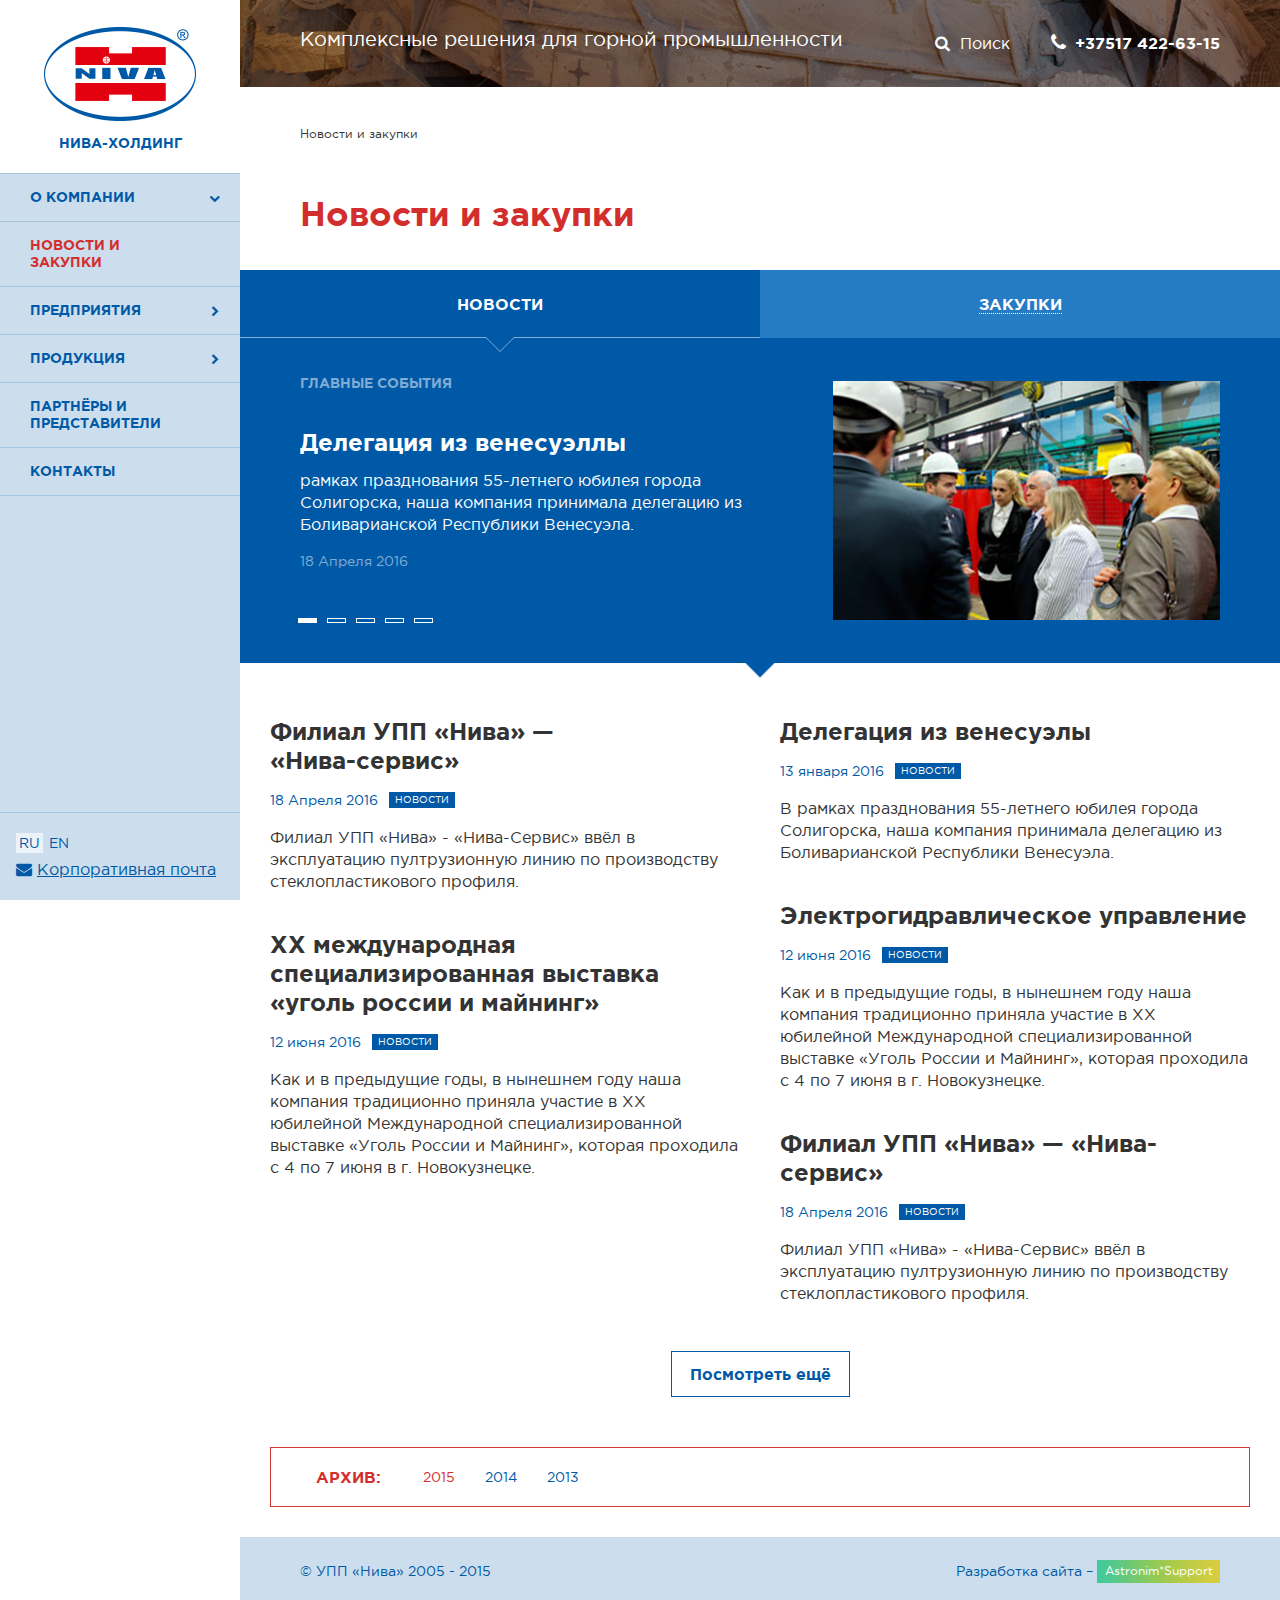
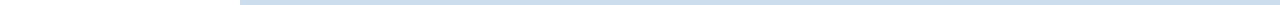
<file: news_and_purchase.html>
<!DOCTYPE HTML>
<html>
<head>
	<meta charset="UTF-8">
	<title>Niva - Новости и закупки</title>	<!--[if IE]>
	<script src="http://html5shim.googlecode.com/svn/trunk/html5.js"></script><![endif]-->
	<!--Mobile optimized-->
	<meta name="viewport" content="width=device-width, initial-scale=1.0, maximum-scale=1.0, user-scalable=no">
	<meta name="apple-mobile-web-app-capable" content="yes">
	<meta name="apple-mobile-web-app-status-bar-style" content="black">
	<!--Favicon-->
	<link href="favicon.ico" rel="shortcut icon">
	<!--Main style-->
	<link href="css/all.css" rel="stylesheet" media="all">
	<!--Media queries style-->
	<link href="css/mq-all.css" rel="stylesheet" media="all">
	<!--style for IE-->	<!--[if lte IE 8]>
	<link rel="stylesheet" href="css/ie8.css" media="screen, projection"><![endif]-->
</head>
<body>
<!--wrapper-->
<div class="wrapper">
	<!--panel-->
	<div class="panel">
		<!--logo-->
		<strong class="logo"><a href="index.html">Нива-Холдинг</a></strong>
		<!--logo end-->
		<div class="panel-holder">
			<div class="panel-frame">
				<!-- main navigation -->
				<nav class="nav">
					<ul class="nav-list">
						<li class="nav-item">
							<a href="about.html"><span>О компании</span><i class="depict-angle fa fa-chevron-down"></i></a>
							<div class="nav-drop">
								<ul class="nav-drop__list">
									<li><a href="#"><span>Насосы</span></a></li>
									<li><a href="#"><span>Электронасосные агрегаты</span></a></li>
									<li>
										<a href="#"><span>Дробилки</span><i class="depict-angle fa fa-chevron-down"></i></a>
										<div class="nav-sub-drop">
											<ul class="nav-sub-drop__list">
												<li><a href="#">О компании</a></li>
												<li><a href="#">Продукция</a></li>
												<li><a href="#">Новости</a></li>
												<li><a href="#">Закупки</a></li>
												<li><a href="#">Партнёрам</a></li>
												<li><a href="#">Клиентам</a></li>
												<li><a href="#">Контакты</a></li>
											</ul>
										</div>
									</li>
									<li><a href="#"><span>Грохоты</span></a></li>
									<li>
										<a href="#"><span>Флотомашины</span><i class="depict-angle fa fa-chevron-down"></i></a>
										<div class="nav-sub-drop">
											<ul class="nav-sub-drop__list">
												<li><a href="#">О компании</a></li>
												<li><a href="#">Продукция</a></li>
												<li><a href="#">Новости</a></li>
												<li><a href="#">Закупки</a></li>
												<li><a href="#">Партнёрам</a></li>
												<li><a href="#">Клиентам</a></li>
												<li><a href="#">Контакты</a></li>
											</ul>
										</div>
									</li>
									<li><a href="#"><span>Гидроциклоны</span></a></li>
									<li><a href="#"><span>Классификаторы спиральные</span></a></li>
									<li><a href="#"><span>Сушильные барабаны</span></a></li>
									<li><a href="#"><span>Сгустители</span></a></li>
								</ul>
							</div>
						</li>
						<li class="nav-item active"><a href="news_and_purchase.html"><span>Новости и закупки</span></a></li>
						<li class="nav-item has-drop-hidden">
							<a href="company.html"><span>Предприятия</span><i class="depict-angle fa fa-chevron-down"></i></a>
							<div class="nav-drop drop-visible">
								<div class="drop-visible__holder">
									<ul class="nav-drop__list">
										<li class="active">
											<a href="#"><span>ОАО «ЛМЗ Универсал»</span><i class="depict-angle fa fa-chevron-down"></i></a>
											<div class="nav-sub-drop">
												<ul class="nav-sub-drop__list">
													<li class="hide-element"><a href="#">О компании</a></li>
													<li><a href="#">Продукция</a></li>
													<li><a href="#">Новости</a></li>
													<li><a href="#">Закупки</a></li>
													<li><a href="#">Партнёрам</a></li>
													<li><a href="#">Клиентам</a></li>
													<li><a href="#">Контакты</a></li>
												</ul>
											</div>
										</li>
										<li>
											<a href="#"><span>Филиал «Завод горно-шахтного оборудования»</span><i class="depict-angle fa fa-chevron-down"></i></a>
											<div class="nav-sub-drop">
												<ul class="nav-sub-drop__list">
													<li class="hide-element"><a href="#">О компании</a></li>
													<li><a href="#">Продукция</a></li>
													<li><a href="#">Новости</a></li>
													<li><a href="#">Закупки</a></li>
													<li><a href="#">Партнёрам</a></li>
													<li><a href="#">Партнёрам</a></li>
													<li><a href="#">Партнёрам</a></li>
													<li><a href="#">Клиентам</a></li>
													<li><a href="#">Контакты</a></li>
												</ul>
											</div>
										</li>
										<li><a href="#"><span>Филиал «Нива- Сервис». ДЧУП «Окнасервисцентр»</span><i class="depict-angle fa fa-chevron-down"></i></a>
											<div class="nav-sub-drop">
												<ul class="nav-sub-drop__list">
													<li class="hide-element"><a href="#">О компании</a></li>
													<li><a href="#">Продукция</a></li>
													<li><a href="#">Новости</a></li>
													<li><a href="#">Закупки</a></li>
													<li><a href="#">Закупки</a></li>
													<li><a href="#">Партнёрам</a></li>
													<li><a href="#">Клиентам</a></li>
													<li><a href="#">Контакты</a></li>
												</ul>
											</div>
										</li>
										<li><a href="#"><span>ДЧПУП «Завод силовой гидравлики»</span><i class="depict-angle fa fa-chevron-down"></i></a>
											<div class="nav-sub-drop">
												<ul class="nav-sub-drop__list">
													<li class="hide-element"><a href="#">О компании</a></li>
													<li><a href="#">Продукция</a></li>
													<li><a href="#">Новости</a></li>
													<li><a href="#">Закупки</a></li>
													<li><a href="#">Закупки</a></li>
													<li><a href="#">Закупки</a></li>
													<li><a href="#">Закупки</a></li>
													<li><a href="#">Партнёрам</a></li>
													<li><a href="#">Клиентам</a></li>
													<li><a href="#">Контакты</a></li>
												</ul>
											</div>
										</li>
										<li><a href="#"><span>ПЧУП «Завод горного машиностроения»</span><i class="depict-angle fa fa-chevron-down"></i></a>
											<div class="nav-sub-drop">
												<ul class="nav-sub-drop__list">
													<li class="hide-element"><a href="#">О компании</a></li>
													<li><a href="#">Продукция</a></li>
													<li><a href="#">Новости</a></li>
													<li><a href="#">Контакты</a></li>
												</ul>
											</div>
										</li>
										<li><a href="#"><span>ДУП «Белгидравлика»</span><i class="depict-angle fa fa-chevron-down"></i></a>
											<div class="nav-sub-drop">
												<ul class="nav-sub-drop__list">
													<li class="hide-element"><a href="#">О компании</a></li>
													<li><a href="#">Продукция</a></li>
													<li><a href="#">Новости</a></li>
													<li><a href="#">Клиентам</a></li>
													<li><a href="#">Контакты</a></li>
												</ul>
											</div>
										</li>
										<li><a href="#"><span>ООО «Нива- Кривбасс»</span><i class="depict-angle fa fa-chevron-down"></i></a>
											<div class="nav-sub-drop">
												<ul class="nav-sub-drop__list">
													<li class="hide-element"><a href="#">О компании</a></li>
													<li><a href="#">Продукция</a></li>
													<li><a href="#">Новости</a></li>
													<li><a href="#">Новости</a></li>
													<li><a href="#">Закупки</a></li>
													<li><a href="#">Закупки</a></li>
													<li><a href="#">Партнёрам</a></li>
													<li><a href="#">Партнёрам</a></li>
													<li><a href="#">Клиентам</a></li>
													<li><a href="#">Клиентам</a></li>
													<li><a href="#">Контакты</a></li>
												</ul>
											</div>
										</li>
									</ul>
								</div>
							</div>
						</li>
						<li class="nav-item has-drop-hidden">
							<a href="products.html"><span>Продукция</span><i class="depict-angle fa fa-chevron-down"></i></a>
							<div class="nav-drop drop-visible">
								<div class="drop-visible__holder">
									<ul class="nav-drop__list">
										<li>
											<a href="#"><span>Обогатительное оборудование</span><i class="depict-angle fa fa-chevron-down"></i></a>
											<div class="nav-sub-drop">
												<ul class="nav-sub-drop__list">
													<li><a href="#">Насосы</a></li>
													<li><a href="#">Электронасосные агрегаты</a></li>
													<li><a href="#">Дробилки</a></li>
													<li><a href="#">Грохоты</a></li>
													<li><a href="#">Флотомашины</a></li>
													<li><a href="#">Гидроциклоны</a></li>
													<li><a href="#">Классификаторы спиральные</a></li>
													<li><a href="#">Сушильные барабаны</a></li>
													<li><a href="#">Сгустители</a></li>
												</ul>
											</div>
										</li>
										<li>
											<a href="#"><span>Оборудование для очистной выемки</span><i class="depict-angle fa fa-chevron-down"></i></a>
											<div class="nav-sub-drop">
												<ul class="nav-sub-drop__list">
													<li><a href="#">Насосы</a></li>
													<li><a href="#">Электронасосные агрегаты</a></li>
													<li><a href="#">Дробилки</a></li>
													<li><a href="#">Грохоты</a></li>
													<li><a href="#">Флотомашины</a></li>
													<li><a href="#">Гидроциклоны</a></li>
													<li><a href="#">Классификаторы спиральные</a></li>
													<li><a href="#">Сушильные барабаны</a></li>
													<li><a href="#">Сгустители</a></li>
												</ul>
											</div>
										</li>
										<li>
											<a href="#"><span>Проходческо- очистное оборудование</span><i class="depict-angle fa fa-chevron-down"></i></a>
											<div class="nav-sub-drop">
												<ul class="nav-sub-drop__list">
													<li><a href="#">Насосы</a></li>
													<li><a href="#">Электронасосные агрегаты</a></li>
													<li><a href="#">Дробилки</a></li>
													<li><a href="#">Грохоты</a></li>
													<li><a href="#">Флотомашины</a></li>
													<li><a href="#">Гидроциклоны</a></li>
													<li><a href="#">Классификаторы спиральные</a></li>
													<li><a href="#">Сушильные барабаны</a></li>
													<li><a href="#">Сгустители</a></li>
												</ul>
											</div>
										</li>
										<li>
											<a href="#"><span>Материалы</span><i class="depict-angle fa fa-chevron-down"></i></a>
											<div class="nav-sub-drop">
												<ul class="nav-sub-drop__list">
													<li><a href="#">Насосы</a></li>
													<li><a href="#">Электронасосные агрегаты</a></li>
													<li><a href="#">Дробилки</a></li>
													<li><a href="#">Грохоты</a></li>
													<li><a href="#">Флотомашины</a></li>
													<li><a href="#">Гидроциклоны</a></li>
													<li><a href="#">Классификаторы спиральные</a></li>
													<li><a href="#">Сушильные барабаны</a></li>
													<li><a href="#">Сгустители</a></li>
												</ul>
											</div>
										</li>
										<li>
											<a href="#"><span>Вспомогательное оборудование</span><i class="depict-angle fa fa-chevron-down"></i></a>
											<div class="nav-sub-drop">
												<ul class="nav-sub-drop__list">
													<li><a href="#">Насосы</a></li>
													<li><a href="#">Электронасосные агрегаты</a></li>
													<li><a href="#">Дробилки</a></li>
													<li><a href="#">Грохоты</a></li>
													<li><a href="#">Флотомашины</a></li>
													<li><a href="#">Гидроциклоны</a></li>
													<li><a href="#">Классификаторы спиральные</a></li>
													<li><a href="#">Сушильные барабаны</a></li>
													<li><a href="#">Сгустители</a></li>
												</ul>
											</div>
										</li>
										<li>
											<a href="#"><span>Подъемно- транспортное оборудование</span><i class="depict-angle fa fa-chevron-down"></i></a>
											<div class="nav-sub-drop">
												<ul class="nav-sub-drop__list">
													<li><a href="#">Насосы</a></li>
													<li><a href="#">Электронасосные агрегаты</a></li>
													<li><a href="#">Дробилки</a></li>
													<li><a href="#">Грохоты</a></li>
													<li><a href="#">Флотомашины</a></li>
													<li><a href="#">Гидроциклоны</a></li>
													<li><a href="#">Классификаторы спиральные</a></li>
													<li><a href="#">Сушильные барабаны</a></li>
													<li><a href="#">Сгустители</a></li>
												</ul>
											</div>
										</li>
									</ul>
								</div>
							</div>
						</li>
						<li class="nav-item"><a href="partners_and_agents.html"><span>Партнёры и представители</span></a></li>
						<li class="nav-item"><a href="contacts.html"><span>Контакты</span></a></li>
					</ul>
				</nav>
				<!-- main navigation end -->
			</div>
		</div>
		<!--user options-->
		<div class="user-options">
			<div class="user-options-holder">
				<ul class="lang">
					<li><a>ru</a></li>
					<li><a href="#">en</a></li>
				</ul>
				<div class="post-link"><a href="#"><i class="fa fa-envelope"></i><span class="text-inner">Корпоративная почта</span></a></div>
			</div>
		</div>
		<!--user options end-->
	</div>
	<!--panel-->

	<!--header-->
	<header class="header">
		<div class="max-wrap">
			<!--search form-->
			<div class="search-form search-form__header">
				<div class="large-align">
					<form action="#">
						<div class="input-wrapper">
							<input type="search" placeholder="Поиск по сайту" />
							<div class="btn-search">
								<i class="depict-search"></i>
								<input type="submit" value="" />
							</div>
							<div class="btn-search-close js-btn-search-close"></div>
						</div>
					</form>
				</div>
			</div>
			<!--search form end-->
			<div class="header-holder">
				<div class="large-align">
					<!--logo head-->
					<strong class="logo-head"><a href="index.html">Нива-Холдинг</a></strong><!--logo head end-->

					<!--button menu-->
					<div class="btn-menu">
						<div class="btn-lines">
							<span></span>
							<span></span>
							<span></span>
						</div>
						<span>Меню</span>
					</div>
					<!--button menu end-->

					<div class="header-options">
						<!--search form opener-->
						<div class="btn-search-open js-btn-search-open">
							<span><i class="depict-search fa fa-search"></i>Поиск</span>
						</div>
						<!--search form opener end-->
						<div class="header-phone">
							<i class="depict-phone fa fa-phone"></i><span class="text-inner">+37517 422-63-15</span>
						</div>
					</div>
					<div class="header-slogan">Комплексные решения для горной промышленности</div>
				</div>
			</div>
		</div>
	</header>
	<!--header end-->

	<!--main-->
	<div class="main">
		<div class="max-wrap">
			<div class="content user-content">
				<div class="heading">
					<div class="large-align">
						<!--breadcrumbs-->
						<div class="breadcrumbs">
							<div class="breadcrumbs__item">Новости и закупки</div>
						</div>
						<!--breadcrumbs end-->
						<div class="sub-heading">
							<h1>Новости и закупки</h1>
						</div>
					</div>
				</div>
				<!--tabs-->
				<div class="tabs">
					<ul class="tabs-controls">
						<li><a href="#tabs-news-id"><span>Новости</span></a></li>
						<li class="alt-color"><a href="#tabs-purchase-id"><span>закупки</span></a></li>
					</ul>
					<div class="tabs-panel tabs-news" id="tabs-news-id">
						<!--news slider-->
						<div class="news-slider">
							<div class="news-slider__item">
								<a href="#">
									<div class="news-slider__img">
										<img src="img/img-news-slider-01.jpg" width="387" height="239" alt="image description" />
									</div>
									<div class="news-slider__content">
										<div class="news-slider__rubric">Главные события</div>
										<div class="news-slider__title">Делегация из венесуэллы</div>
										<div class="news-slider__text">рамках празднования 55-летнего юбилея города Солигорска, наша компания принимала делегацию из Боливарианской Республики Венесуэла. </div>
										<time class="news-slider__time" datetime="2016-04-18">18 Апреля 2016</time>
									</div>
								</a>
							</div>
							<div class="news-slider__item">
								<a href="#">
									<div class="news-slider__img">
										<img src="img/img-news-slider-01.jpg" width="387" height="239" alt="image description" />
									</div>
									<div class="news-slider__content">
										<div class="news-slider__rubric">Slide 2</div>
										<div class="news-slider__title">Делегация из венесуэллы</div>
										<div class="news-slider__text">рамках празднования 55-летнего юбилея города Солигорска, наша компания принимала делегацию из Боливарианской Республики Венесуэла. </div>
										<time class="news-slider__time" datetime="2016-04-18">18 Апреля 2016</time>
									</div>
								</a>
							</div>
							<div class="news-slider__item">
								<a href="#">
									<div class="news-slider__img">
										<img src="img/img-news-slider-01.jpg" width="387" height="239" alt="image description" />
									</div>
									<div class="news-slider__content">
										<div class="news-slider__rubric">Slide 3</div>
										<div class="news-slider__title">Делегация из венесуэллы</div>
										<div class="news-slider__text">рамках празднования 55-летнего юбилея города Солигорска, наша компания принимала делегацию из Боливарианской Республики Венесуэла. </div>
										<time class="news-slider__time" datetime="2016-04-18">18 Апреля 2016</time>
									</div>
								</a>
							</div>
							<div class="news-slider__item">
								<a href="#">
									<div class="news-slider__img">
										<img src="img/img-news-slider-01.jpg" width="387" height="239" alt="image description" />
									</div>
									<div class="news-slider__content">
										<div class="news-slider__rubric">Slide 4</div>
										<div class="news-slider__title">Делегация из венесуэллы</div>
										<div class="news-slider__text">рамках празднования 55-летнего юбилея города Солигорска, наша компания принимала делегацию из Боливарианской Республики Венесуэла. </div>
										<time class="news-slider__time" datetime="2016-04-18">18 Апреля 2016</time>
									</div>
								</a>
							</div>
							<div class="news-slider__item">
								<a href="#">
									<div class="news-slider__img">
										<img src="img/img-news-slider-01.jpg" width="387" height="239" alt="image description" />
									</div>
									<div class="news-slider__content">
										<div class="news-slider__rubric">Slide 5</div>
										<div class="news-slider__title">Делегация из венесуэллы</div>
										<div class="news-slider__text">рамках празднования 55-летнего юбилея города Солигорска, наша компания принимала делегацию из Боливарианской Республики Венесуэла. </div>
										<time class="news-slider__time" datetime="2016-04-18">18 Апреля 2016</time>
									</div>
								</a>
							</div>
						</div>
						<!--news slider-->
						<div class="content-align">
							<!--news-->
							<div class="news">
								<div class="news__list">
									<div class="news__item">
										<a href="#">
											<h3>Филиал УПП «Нива» —<br> «Нива-сервис»</h3>
											<!--date event-->
											<div class="date-event">
												<time class="date-event__time" datetime="2016-04-18">18 Апреля 2016</time>
												<span class="date-event__label">новости</span>
											</div>
											<!--date event end-->
											<div class="news__preview">
												<p>Филиал УПП «Нива» - «Нива-Сервис» ввёл в эксплуатацию пултрузионную линию по производству стеклопластикового профиля.</p>
											</div>
										</a>
									</div>
									<div class="news__item">
										<a href="#">
											<h3>Делегация из венесуэлы</h3>
											<!--date event-->
											<div class="date-event">
												<time class="date-event__time" datetime="2016-01-13">13 января 2016</time>
												<span class="date-event__label">новости</span>
											</div>
											<!--date event end-->
											<div class="news__preview">
												<p>В рамках празднования 55-летнего юбилея города Солигорска, наша компания принимала делегацию из Боливарианской Республики Венесуэла. </p>
											</div>
										</a>
									</div>
									<div class="news__item">
										<a href="#">
											<h3>Электрогидравлическое управление</h3>
											<!--date event-->
											<div class="date-event">
												<time class="date-event__time" datetime="2016-07-12">12 июня 2016</time>
												<span class="date-event__label">новости</span>
											</div>
											<!--date event end-->
											<div class="news__preview">
												<p>Как и в предыдущие годы, в нынешнем году наша компания традиционно приняла участие в ХХ юбилейной Международной специализированной выставке «Уголь России и Майнинг», которая проходила с 4 по 7 июня в г. Новокузнецке.</p>
											</div>
										</a>
									</div>
									<div class="news__item">
										<a href="#">
											<h3>XX международная специализированная выставка «уголь россии и майнинг»</h3>
											<!--date event-->
											<div class="date-event">
												<time class="date-event__time" datetime="2016-07-12">12 июня 2016</time>
												<span class="date-event__label">новости</span>
											</div>
											<!--date event end-->
											<div class="news__preview">
												<p>Как и в предыдущие годы, в нынешнем году наша компания традиционно приняла участие в ХХ юбилейной Международной специализированной выставке «Уголь России и Майнинг», которая проходила с 4 по 7 июня в г. Новокузнецке.</p>
											</div>
										</a>
									</div>
									<div class="news__item">
										<a href="#">
											<h3>Филиал УПП «Нива» — «Нива-сервис»</h3>
											<!--date event-->
											<div class="date-event">
												<time class="date-event__time" datetime="2016-04-18">18 Апреля 2016</time>
												<span class="date-event__label">новости</span>
											</div>
											<!--date event end-->
											<div class="news__preview">
												<p>Филиал УПП «Нива» - «Нива-Сервис» ввёл в эксплуатацию пултрузионную линию по производству стеклопластикового профиля.</p>
											</div>
										</a>
									</div>
								</div>
								<div class="align-center">
									<a href="#" class="btn-default-empty btn-news">Посмотреть ещё</a>
								</div>
							</div>
							<!--news end-->
							<!--archive info-->
							<div class="archive-info">
								<strong class="archive-info__title">Архив:</strong>
								<div class="archive-info__list">
									<div class="archive-info__date active"><a>2015</a></div>
									<div class="archive-info__date"><a href="#">2014</a></div>
									<div class="archive-info__date"><a href="#">2013</a></div>
								</div>
							</div>
							<!--archive info end-->
						</div>
					</div>
					<div class="tabs-panel tabs-purchase alt-color" id="tabs-purchase-id">
						<!--news slider-->
						<div class="news-slider">
							<div class="news-slider__item">
								<a href="#">
									<div class="news-slider__img">
										<img src="img/img-news-slider-01.jpg" width="387" height="239" alt="image description" />
									</div>
									<div class="news-slider__content">
										<div class="news-slider__rubric">Главные закупки</div>
										<div class="news-slider__title">Делегация из венесуэллы</div>
										<div class="news-slider__text">рамках празднования 55-летнего юбилея города Солигорска, наша компания принимала делегацию из Боливарианской Республики Венесуэла. </div>
										<time class="news-slider__time" datetime="2016-04-18">18 Апреля 2016</time>
									</div>
								</a>
							</div>
							<div class="news-slider__item">
								<a href="#">
									<div class="news-slider__img">
										<img src="img/img-news-slider-01.jpg" width="387" height="239" alt="image description" />
									</div>
									<div class="news-slider__content">
										<div class="news-slider__rubric">Slide 2</div>
										<div class="news-slider__title">Делегация из венесуэллы</div>
										<div class="news-slider__text">рамках празднования 55-летнего юбилея города Солигорска, наша компания принимала делегацию из Боливарианской Республики Венесуэла. </div>
										<time class="news-slider__time" datetime="2016-04-18">18 Апреля 2016</time>
									</div>
								</a>
							</div>
							<div class="news-slider__item">
								<a href="#">
									<div class="news-slider__img">
										<img src="img/img-news-slider-01.jpg" width="387" height="239" alt="image description" />
									</div>
									<div class="news-slider__content">
										<div class="news-slider__rubric">Slide 3</div>
										<div class="news-slider__title">Делегация из венесуэллы</div>
										<div class="news-slider__text">рамках празднования 55-летнего юбилея города Солигорска, наша компания принимала делегацию из Боливарианской Республики Венесуэла. </div>
										<time class="news-slider__time" datetime="2016-04-18">18 Апреля 2016</time>
									</div>
								</a>
							</div>
							<div class="news-slider__item">
								<a href="#">
									<div class="news-slider__img">
										<img src="img/img-news-slider-01.jpg" width="387" height="239" alt="image description" />
									</div>
									<div class="news-slider__content">
										<div class="news-slider__rubric">Slide 4</div>
										<div class="news-slider__title">Делегация из венесуэллы</div>
										<div class="news-slider__text">рамках празднования 55-летнего юбилея города Солигорска, наша компания принимала делегацию из Боливарианской Республики Венесуэла. </div>
										<time class="news-slider__time" datetime="2016-04-18">18 Апреля 2016</time>
									</div>
								</a>
							</div>
							<div class="news-slider__item">
								<a href="#">
									<div class="news-slider__img">
										<img src="img/img-news-slider-01.jpg" width="387" height="239" alt="image description" />
									</div>
									<div class="news-slider__content">
										<div class="news-slider__rubric">Slide 5</div>
										<div class="news-slider__title">Делегация из венесуэллы</div>
										<div class="news-slider__text">рамках празднования 55-летнего юбилея города Солигорска, наша компания принимала делегацию из Боливарианской Республики Венесуэла. </div>
										<time class="news-slider__time" datetime="2016-04-18">18 Апреля 2016</time>
									</div>
								</a>
							</div>
						</div>
						<!--news slider-->
						<div class="content-align">
							<!--news-->
							<div class="news">
								<div class="news__list">
									<div class="news__item">
										<a href="#">
											<h3>XX международная специализированная выставка «уголь россии и майнинг»</h3>
											<!--date event-->
											<div class="date-event">
												<time class="date-event__time" datetime="2016-07-12">12 июня 2016</time>
												<span class="date-event__label">закупки</span>
											</div>
											<!--date event end-->
											<div class="news__preview">
												<p>Как и в предыдущие годы, в нынешнем году наша компания традиционно приняла участие в ХХ юбилейной Международной специализированной выставке «Уголь России и Майнинг», которая проходила с 4 по 7 июня в г. Новокузнецке.</p>
											</div>
										</a>
									</div>
									<div class="news__item">
										<a href="#">
											<h3>XX международная специализированная выставка «уголь россии и майнинг»</h3>
											<!--date event-->
											<div class="date-event">
												<time class="date-event__time" datetime="2016-07-12">12 июня 2016</time>
												<span class="date-event__label">закупки</span>
											</div>
											<!--date event end-->
											<div class="news__preview">
												<p>Как и в предыдущие годы, в нынешнем году наша компания традиционно приняла участие в ХХ юбилейной Международной специализированной выставке «Уголь России и Майнинг», которая проходила с 4 по 7 июня в г. Новокузнецке.</p>
											</div>
										</a>
									</div>
									<div class="news__item">
										<a href="#">
											<h3>Делегация из венесуэлы</h3>
											<!--date event-->
											<div class="date-event">
												<time class="date-event__time" datetime="2016-01-13">13 января 2016</time>
												<span class="date-event__label">закупки</span>
											</div>
											<!--date event end-->
											<div class="news__preview">
												<p>В рамках празднования 55-летнего юбилея города Солигорска, наша компания принимала делегацию из Боливарианской Республики Венесуэла. </p>
											</div>
										</a>
									</div>
									<div class="news__item">
										<a href="#">
											<h3>Филиал УПП «Нива» — «Нива-сервис»</h3>
											<!--date event-->
											<div class="date-event">
												<time class="date-event__time" datetime="2016-04-18">18 Апреля 2016</time>
												<span class="date-event__label">закупки</span>
											</div>
											<!--date event end-->
											<div class="news__preview">
												<p>Филиал УПП «Нива» - «Нива-Сервис» ввёл в эксплуатацию пултрузионную линию по производству стеклопластикового профиля.</p>
											</div>
										</a>
									</div>
									<div class="news__item">
										<a href="#">
											<h3>Электрогидравлическое управление</h3>
											<!--date event-->
											<div class="date-event">
												<time class="date-event__time" datetime="2016-07-12">12 июня 2016</time>
												<span class="date-event__label">закупки</span>
											</div>
											<!--date event end-->
											<div class="news__preview">
												<p>Как и в предыдущие годы, в нынешнем году наша компания традиционно приняла участие в ХХ юбилейной Международной специализированной выставке «Уголь России и Майнинг», которая проходила с 4 по 7 июня в г. Новокузнецке.</p>
											</div>
										</a>
									</div>
									<div class="news__item">
										<a href="#">
											<h3>Филиал УПП «Нива» — «Нива-сервис»</h3>
											<!--date event-->
											<div class="date-event">
												<time class="date-event__time" datetime="2016-04-18">18 Апреля 2016</time>
												<span class="date-event__label">закупки</span>
											</div>
											<!--date event end-->
											<div class="news__preview">
												<p>Филиал УПП «Нива» - «Нива-Сервис» ввёл в эксплуатацию пултрузионную линию по производству стеклопластикового профиля.</p>
											</div>
										</a>
									</div>
									<div class="news__item">
										<a href="#">
											<h3>Филиал УПП «Нива» — «Нива-сервис»</h3>
											<!--date event-->
											<div class="date-event">
												<time class="date-event__time" datetime="2016-04-18">18 Апреля 2016</time>
												<span class="date-event__label">закупки</span>
											</div>
											<!--date event end-->
											<div class="news__preview">
												<p>Филиал УПП «Нива» - «Нива-Сервис» ввёл в эксплуатацию пултрузионную линию по производству стеклопластикового профиля.</p>
											</div>
										</a>
									</div>
								</div>
								<div class="align-center">
									<a href="#" class="btn-default-empty btn-news">Посмотреть ещё</a>
								</div>
							</div>
							<!--news end-->
							<!--archive info-->
							<div class="archive-info">
								<strong class="archive-info__title">Архив:</strong>
								<div class="archive-info__list">
									<div class="archive-info__date active"><a>2015</a></div>
									<div class="archive-info__date"><a href="#">2014</a></div>
									<div class="archive-info__date"><a href="#">2013</a></div>
								</div>
							</div>
							<!--archive info end-->
						</div>
					</div>
				</div>
				<!--tabs end-->
			</div>
		</div>
	</div>
	<!--main end-->
</div>
<!--wrapper end-->

<!--footer-->
<footer class="footer">
	<div class="max-wrap">
		<div class="large-align">
			<div class="footer-holder">
				<div class="footer-col footer-col_left">
					<span class="copyright">&copy; УПП «Нива» 2005 - 2015</span>
				</div>
				<div class="footer-col footer-col_right">
					<div class="site-developer"><span class="text-inner">Разработка сайта –</span> <a href="#" class="site-developer_logo">Astronim*Support</a></div>
				</div>
			</div>
		</div>
	</div>
</footer>
<!--footer end-->

<!--JQuery library-->
<script src="js/jquery-1.11.3.min.js"></script>
<!--JQuery UI-->
<script src="js/jquery-ui.min.js"></script>
<!--Widgets-->
<script src="js/widgets.js"></script>
<!--Main functions-->
<script src="js/functions.js"></script>
</body>
</html>
</file>
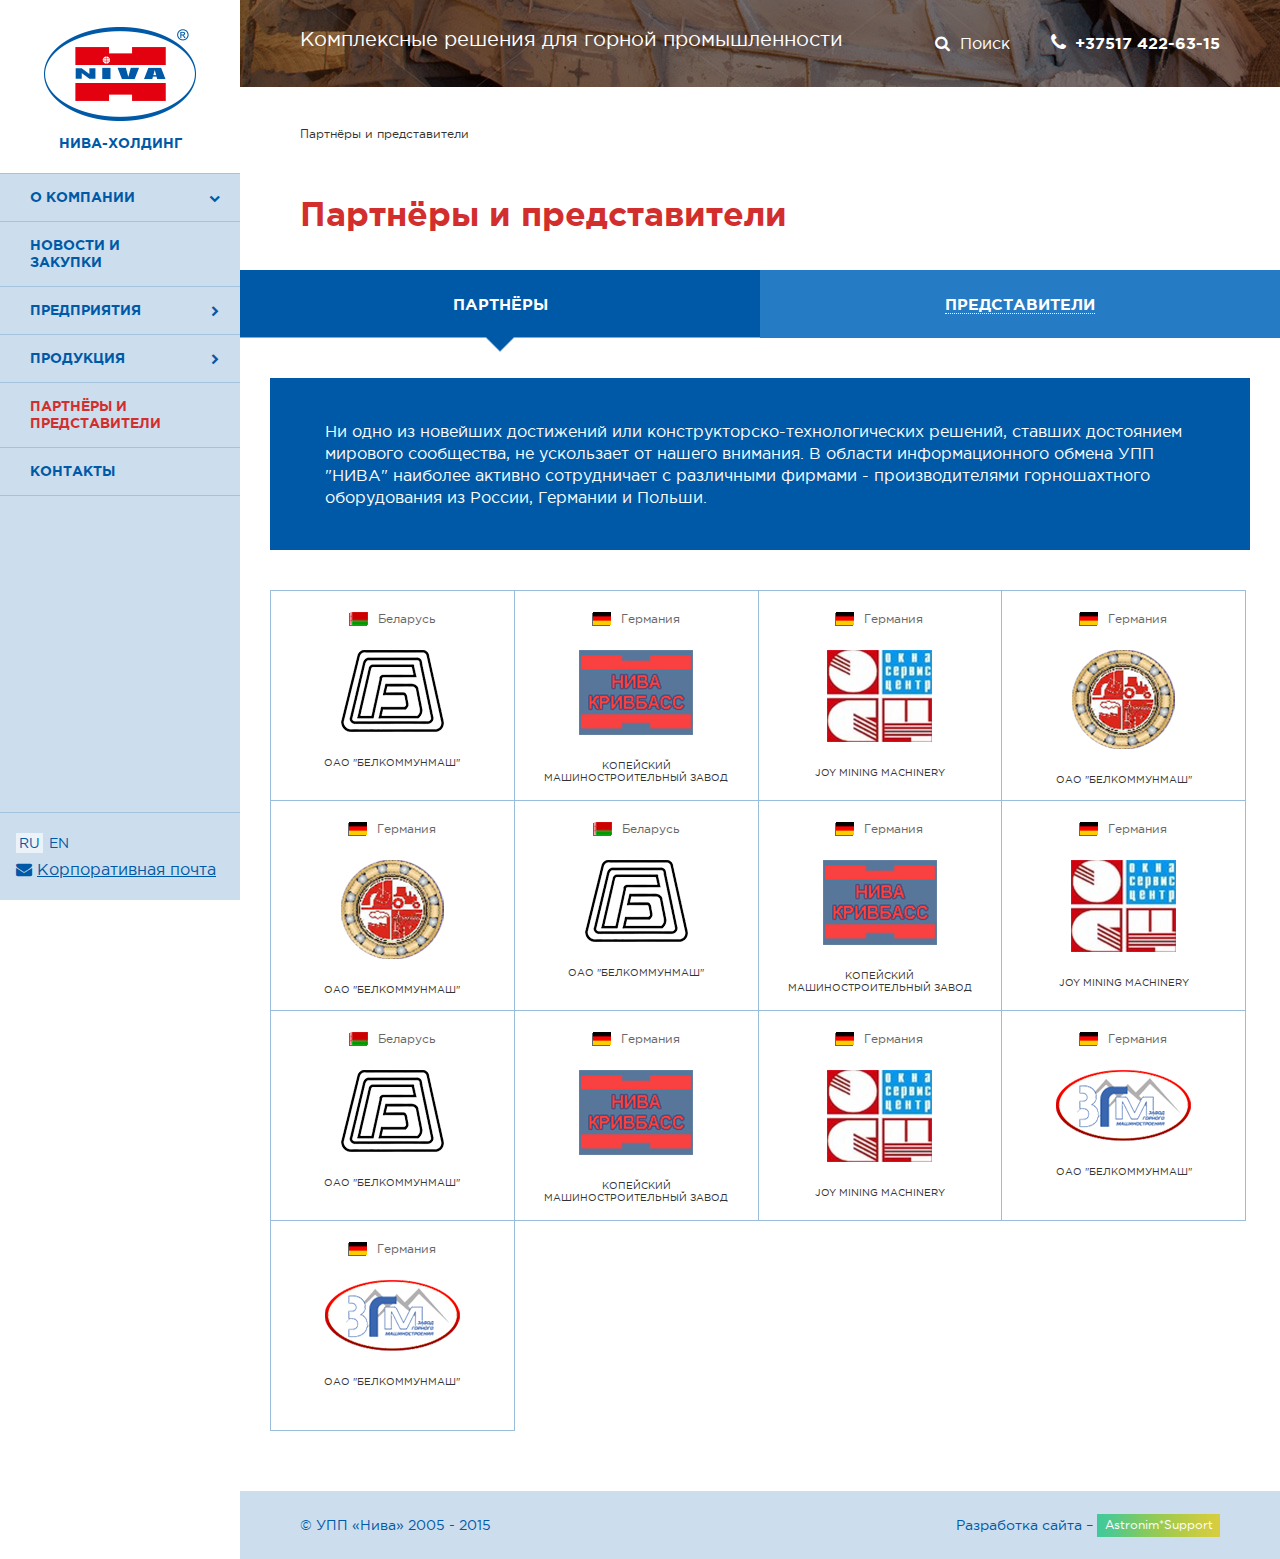
<file: partners_and_agents.html>
<!DOCTYPE HTML>
<html>
<head>
	<meta charset="UTF-8">
	<title>Niva - Партенеры и Представители</title>	<!--[if IE]>
	<script src="http://html5shim.googlecode.com/svn/trunk/html5.js"></script><![endif]-->
	<!--Mobile optimized-->
	<meta name="viewport" content="width=device-width, initial-scale=1.0, maximum-scale=1.0, user-scalable=no">
	<meta name="apple-mobile-web-app-capable" content="yes">
	<meta name="apple-mobile-web-app-status-bar-style" content="black">
	<!--Favicon-->
	<link href="favicon.ico" rel="shortcut icon">
	<!--Main style-->
	<link href="css/all.css" rel="stylesheet" media="all">
	<!--Media queries style-->
	<link href="css/mq-all.css" rel="stylesheet" media="all">
	<!--style for IE-->	<!--[if lte IE 8]>
	<link rel="stylesheet" href="css/ie8.css" media="screen, projection"><![endif]-->
</head>
<body>
<!--wrapper-->
<div class="wrapper">
	<!--panel-->
	<div class="panel">
		<!--logo-->
		<strong class="logo"><a href="index.html">Нива-Холдинг</a></strong>
		<!--logo end-->
		<div class="panel-holder">
			<div class="panel-frame">
				<!-- main navigation -->
				<nav class="nav">
					<ul class="nav-list">
						<li class="nav-item">
							<a href="about.html"><span>О компании</span><i class="depict-angle fa fa-chevron-down"></i></a>
							<div class="nav-drop">
								<ul class="nav-drop__list">
									<li><a href="#"><span>Насосы</span></a></li>
									<li><a href="#"><span>Электронасосные агрегаты</span></a></li>
									<li>
										<a href="#"><span>Дробилки</span><i class="depict-angle fa fa-chevron-down"></i></a>
										<div class="nav-sub-drop">
											<ul class="nav-sub-drop__list">
												<li><a href="#">О компании</a></li>
												<li><a href="#">Продукция</a></li>
												<li><a href="#">Новости</a></li>
												<li><a href="#">Закупки</a></li>
												<li><a href="#">Партнёрам</a></li>
												<li><a href="#">Клиентам</a></li>
												<li><a href="#">Контакты</a></li>
											</ul>
										</div>
									</li>
									<li><a href="#"><span>Грохоты</span></a></li>
									<li>
										<a href="#"><span>Флотомашины</span><i class="depict-angle fa fa-chevron-down"></i></a>
										<div class="nav-sub-drop">
											<ul class="nav-sub-drop__list">
												<li><a href="#">О компании</a></li>
												<li><a href="#">Продукция</a></li>
												<li><a href="#">Новости</a></li>
												<li><a href="#">Закупки</a></li>
												<li><a href="#">Партнёрам</a></li>
												<li><a href="#">Клиентам</a></li>
												<li><a href="#">Контакты</a></li>
											</ul>
										</div>
									</li>
									<li><a href="#"><span>Гидроциклоны</span></a></li>
									<li><a href="#"><span>Классификаторы спиральные</span></a></li>
									<li><a href="#"><span>Сушильные барабаны</span></a></li>
									<li><a href="#"><span>Сгустители</span></a></li>
								</ul>
							</div>
						</li>
						<li class="nav-item"><a href="news_and_purchase.html"><span>Новости и закупки</span></a></li>
						<li class="nav-item has-drop-hidden">
							<a href="company.html"><span>Предприятия</span><i class="depict-angle fa fa-chevron-down"></i></a>
							<div class="nav-drop drop-visible">
								<div class="drop-visible__holder">
									<ul class="nav-drop__list">
										<li class="active">
											<a href="#"><span>ОАО «ЛМЗ Универсал»</span><i class="depict-angle fa fa-chevron-down"></i></a>
											<div class="nav-sub-drop">
												<ul class="nav-sub-drop__list">
													<li class="hide-element"><a href="#">О компании</a></li>
													<li><a href="#">Продукция</a></li>
													<li><a href="#">Новости</a></li>
													<li><a href="#">Закупки</a></li>
													<li><a href="#">Партнёрам</a></li>
													<li><a href="#">Клиентам</a></li>
													<li><a href="#">Контакты</a></li>
												</ul>
											</div>
										</li>
										<li>
											<a href="#"><span>Филиал «Завод горно-шахтного оборудования»</span><i class="depict-angle fa fa-chevron-down"></i></a>
											<div class="nav-sub-drop">
												<ul class="nav-sub-drop__list">
													<li class="hide-element"><a href="#">О компании</a></li>
													<li><a href="#">Продукция</a></li>
													<li><a href="#">Новости</a></li>
													<li><a href="#">Закупки</a></li>
													<li><a href="#">Партнёрам</a></li>
													<li><a href="#">Партнёрам</a></li>
													<li><a href="#">Партнёрам</a></li>
													<li><a href="#">Клиентам</a></li>
													<li><a href="#">Контакты</a></li>
												</ul>
											</div>
										</li>
										<li><a href="#"><span>Филиал «Нива- Сервис». ДЧУП «Окнасервисцентр»</span><i class="depict-angle fa fa-chevron-down"></i></a>
											<div class="nav-sub-drop">
												<ul class="nav-sub-drop__list">
													<li class="hide-element"><a href="#">О компании</a></li>
													<li><a href="#">Продукция</a></li>
													<li><a href="#">Новости</a></li>
													<li><a href="#">Закупки</a></li>
													<li><a href="#">Закупки</a></li>
													<li><a href="#">Партнёрам</a></li>
													<li><a href="#">Клиентам</a></li>
													<li><a href="#">Контакты</a></li>
												</ul>
											</div>
										</li>
										<li><a href="#"><span>ДЧПУП «Завод силовой гидравлики»</span><i class="depict-angle fa fa-chevron-down"></i></a>
											<div class="nav-sub-drop">
												<ul class="nav-sub-drop__list">
													<li class="hide-element"><a href="#">О компании</a></li>
													<li><a href="#">Продукция</a></li>
													<li><a href="#">Новости</a></li>
													<li><a href="#">Закупки</a></li>
													<li><a href="#">Закупки</a></li>
													<li><a href="#">Закупки</a></li>
													<li><a href="#">Закупки</a></li>
													<li><a href="#">Партнёрам</a></li>
													<li><a href="#">Клиентам</a></li>
													<li><a href="#">Контакты</a></li>
												</ul>
											</div>
										</li>
										<li><a href="#"><span>ПЧУП «Завод горного машиностроения»</span><i class="depict-angle fa fa-chevron-down"></i></a>
											<div class="nav-sub-drop">
												<ul class="nav-sub-drop__list">
													<li class="hide-element"><a href="#">О компании</a></li>
													<li><a href="#">Продукция</a></li>
													<li><a href="#">Новости</a></li>
													<li><a href="#">Контакты</a></li>
												</ul>
											</div>
										</li>
										<li><a href="#"><span>ДУП «Белгидравлика»</span><i class="depict-angle fa fa-chevron-down"></i></a>
											<div class="nav-sub-drop">
												<ul class="nav-sub-drop__list">
													<li class="hide-element"><a href="#">О компании</a></li>
													<li><a href="#">Продукция</a></li>
													<li><a href="#">Новости</a></li>
													<li><a href="#">Клиентам</a></li>
													<li><a href="#">Контакты</a></li>
												</ul>
											</div>
										</li>
										<li><a href="#"><span>ООО «Нива- Кривбасс»</span><i class="depict-angle fa fa-chevron-down"></i></a>
											<div class="nav-sub-drop">
												<ul class="nav-sub-drop__list">
													<li class="hide-element"><a href="#">О компании</a></li>
													<li><a href="#">Продукция</a></li>
													<li><a href="#">Новости</a></li>
													<li><a href="#">Новости</a></li>
													<li><a href="#">Закупки</a></li>
													<li><a href="#">Закупки</a></li>
													<li><a href="#">Партнёрам</a></li>
													<li><a href="#">Партнёрам</a></li>
													<li><a href="#">Клиентам</a></li>
													<li><a href="#">Клиентам</a></li>
													<li><a href="#">Контакты</a></li>
												</ul>
											</div>
										</li>
									</ul>
								</div>
							</div>
						</li>
						<li class="nav-item has-drop-hidden">
							<a href="products.html"><span>Продукция</span><i class="depict-angle fa fa-chevron-down"></i></a>
							<div class="nav-drop drop-visible">
								<div class="drop-visible__holder">
									<ul class="nav-drop__list">
										<li>
											<a href="#"><span>Обогатительное оборудование</span><i class="depict-angle fa fa-chevron-down"></i></a>
											<div class="nav-sub-drop">
												<ul class="nav-sub-drop__list">
													<li><a href="#">Насосы</a></li>
													<li><a href="#">Электронасосные агрегаты</a></li>
													<li><a href="#">Дробилки</a></li>
													<li><a href="#">Грохоты</a></li>
													<li><a href="#">Флотомашины</a></li>
													<li><a href="#">Гидроциклоны</a></li>
													<li><a href="#">Классификаторы спиральные</a></li>
													<li><a href="#">Сушильные барабаны</a></li>
													<li><a href="#">Сгустители</a></li>
												</ul>
											</div>
										</li>
										<li>
											<a href="#"><span>Оборудование для очистной выемки</span><i class="depict-angle fa fa-chevron-down"></i></a>
											<div class="nav-sub-drop">
												<ul class="nav-sub-drop__list">
													<li><a href="#">Насосы</a></li>
													<li><a href="#">Электронасосные агрегаты</a></li>
													<li><a href="#">Дробилки</a></li>
													<li><a href="#">Грохоты</a></li>
													<li><a href="#">Флотомашины</a></li>
													<li><a href="#">Гидроциклоны</a></li>
													<li><a href="#">Классификаторы спиральные</a></li>
													<li><a href="#">Сушильные барабаны</a></li>
													<li><a href="#">Сгустители</a></li>
												</ul>
											</div>
										</li>
										<li>
											<a href="#"><span>Проходческо- очистное оборудование</span><i class="depict-angle fa fa-chevron-down"></i></a>
											<div class="nav-sub-drop">
												<ul class="nav-sub-drop__list">
													<li><a href="#">Насосы</a></li>
													<li><a href="#">Электронасосные агрегаты</a></li>
													<li><a href="#">Дробилки</a></li>
													<li><a href="#">Грохоты</a></li>
													<li><a href="#">Флотомашины</a></li>
													<li><a href="#">Гидроциклоны</a></li>
													<li><a href="#">Классификаторы спиральные</a></li>
													<li><a href="#">Сушильные барабаны</a></li>
													<li><a href="#">Сгустители</a></li>
												</ul>
											</div>
										</li>
										<li>
											<a href="#"><span>Материалы</span><i class="depict-angle fa fa-chevron-down"></i></a>
											<div class="nav-sub-drop">
												<ul class="nav-sub-drop__list">
													<li><a href="#">Насосы</a></li>
													<li><a href="#">Электронасосные агрегаты</a></li>
													<li><a href="#">Дробилки</a></li>
													<li><a href="#">Грохоты</a></li>
													<li><a href="#">Флотомашины</a></li>
													<li><a href="#">Гидроциклоны</a></li>
													<li><a href="#">Классификаторы спиральные</a></li>
													<li><a href="#">Сушильные барабаны</a></li>
													<li><a href="#">Сгустители</a></li>
												</ul>
											</div>
										</li>
										<li>
											<a href="#"><span>Вспомогательное оборудование</span><i class="depict-angle fa fa-chevron-down"></i></a>
											<div class="nav-sub-drop">
												<ul class="nav-sub-drop__list">
													<li><a href="#">Насосы</a></li>
													<li><a href="#">Электронасосные агрегаты</a></li>
													<li><a href="#">Дробилки</a></li>
													<li><a href="#">Грохоты</a></li>
													<li><a href="#">Флотомашины</a></li>
													<li><a href="#">Гидроциклоны</a></li>
													<li><a href="#">Классификаторы спиральные</a></li>
													<li><a href="#">Сушильные барабаны</a></li>
													<li><a href="#">Сгустители</a></li>
												</ul>
											</div>
										</li>
										<li>
											<a href="#"><span>Подъемно- транспортное оборудование</span><i class="depict-angle fa fa-chevron-down"></i></a>
											<div class="nav-sub-drop">
												<ul class="nav-sub-drop__list">
													<li><a href="#">Насосы</a></li>
													<li><a href="#">Электронасосные агрегаты</a></li>
													<li><a href="#">Дробилки</a></li>
													<li><a href="#">Грохоты</a></li>
													<li><a href="#">Флотомашины</a></li>
													<li><a href="#">Гидроциклоны</a></li>
													<li><a href="#">Классификаторы спиральные</a></li>
													<li><a href="#">Сушильные барабаны</a></li>
													<li><a href="#">Сгустители</a></li>
												</ul>
											</div>
										</li>
									</ul>
								</div>
							</div>
						</li>
						<li class="nav-item active"><a href="partners_and_agents.html"><span>Партнёры и представители</span></a></li>
						<li class="nav-item"><a href="contacts.html"><span>Контакты</span></a></li>
					</ul>
				</nav>
				<!-- main navigation end -->
			</div>
		</div>
		<!--user options-->
		<div class="user-options">
			<div class="user-options-holder">
				<ul class="lang">
					<li><a>ru</a></li>
					<li><a href="#">en</a></li>
				</ul>
				<div class="post-link"><a href="#"><i class="fa fa-envelope"></i><span class="text-inner">Корпоративная почта</span></a></div>
			</div>
		</div>
		<!--user options end-->
	</div>
	<!--panel-->

	<!--header-->
	<header class="header">
		<div class="max-wrap">
			<!--search form-->
			<div class="search-form search-form__header">
				<div class="large-align">
					<form action="#">
						<div class="input-wrapper">
							<input type="search" placeholder="Поиск по сайту" />
							<div class="btn-search">
								<i class="depict-search"></i>
								<input type="submit" value="" />
							</div>
							<div class="btn-search-close js-btn-search-close"></div>
						</div>
					</form>
				</div>
			</div>
			<!--search form end-->
			<div class="header-holder">
				<div class="large-align">
					<!--logo head-->
					<strong class="logo-head"><a href="index.html">Нива-Холдинг</a></strong><!--logo head end-->

					<!--button menu-->
					<div class="btn-menu">
						<div class="btn-lines">
							<span></span>
							<span></span>
							<span></span>
						</div>
						<span>Меню</span>
					</div>
					<!--button menu end-->

					<div class="header-options">
						<!--search form opener-->
						<div class="btn-search-open js-btn-search-open">
							<span><i class="depict-search fa fa-search"></i>Поиск</span>
						</div>
						<!--search form opener end-->
						<div class="header-phone">
							<i class="depict-phone fa fa-phone"></i><span class="text-inner">+37517 422-63-15</span>
						</div>
					</div>
					<div class="header-slogan">Комплексные решения для горной промышленности</div>
				</div>
			</div>
		</div>
	</header>
	<!--header end-->

	<!--main-->
	<div class="main">
		<div class="max-wrap">
			<div class="content user-content">
				<div class="heading">
					<div class="large-align">
						<!--breadcrumbs-->
						<div class="breadcrumbs">
							<div class="breadcrumbs__item">Партнёры и представители</div>
						</div>
						<!--breadcrumbs end-->
						<div class="sub-heading">
							<h1>Партнёры и представители</h1>
						</div>
					</div>
				</div>
				<!--tabs-->
				<div class="tabs">
					<ul class="tabs-controls">
						<li><a href="#tabs-partners-id"><span>Партнёры</span></a></li>
						<li class="alt-color"><a href="#tabs-agents-id"><span>представители</span></a></li>
					</ul>
					<div class="tabs-panel" id="tabs-partners-id">
						<div class="content-align">
							<div class="preview-text">Ни одно из новейших достижений или конструкторско-технологических решений, ставших достоянием мирового сообщества, не ускользает от нашего внимания. В области информационного обмена УПП "НИВА" наиболее активно сотрудничает с различными фирмами - производителями горношахтного оборудования из России, Германии и Польши.</div>

							<!--partners-->
							<div class="partners">
								<div class="partners__list">
									<div class="partners__item">
										<a href="#">
											<div class="partners__country"><i class="depict-flag-blr"></i><span class="text-inner">Беларусь</span></div>
											<div class="partners__img">
												<img src="img/parners-logo-01.png" width="103" height="82" alt="image description" />
											</div>
											<div class="partners__title">ОАО "Белкоммунмаш"</div>
										</a>
									</div>
									<div class="partners__item">
										<a href="#">
											<div class="partners__country"><i class="depict-flag-de"></i><span class="text-inner">Германия</span></div>
											<div class="partners__img">
												<img src="img/parners-logo-02.png" width="114" height="85" alt="image description" />
											</div>
											<div class="partners__title">Копейский машиностроительный завод</div>
										</a>
									</div>
									<div class="partners__item">
										<a href="#">
											<div class="partners__country"><i class="depict-flag-de"></i><span class="text-inner">Германия</span></div>
											<div class="partners__img">
												<img src="img/parners-logo-03.png" width="105" height="92" alt="image description" />
											</div>
											<div class="partners__title">Joy Mining Machinery</div>
										</a>
									</div>
									<div class="partners__item">
										<a href="#">
											<div class="partners__country"><i class="depict-flag-de"></i><span class="text-inner">Германия</span></div>
											<div class="partners__img">
												<img src="img/parners-logo-04.png" width="103" height="99" alt="image description" />
											</div>
											<div class="partners__title">ОАО "Белкоммунмаш"</div>
										</a>
									</div>

									<div class="partners__item">
										<a href="#">
											<div class="partners__country"><i class="depict-flag-de"></i><span class="text-inner">Германия</span></div>
											<div class="partners__img">
												<img src="img/parners-logo-04.png" width="103" height="99" alt="image description" />
											</div>
											<div class="partners__title">ОАО "Белкоммунмаш"</div>
										</a>
									</div>
									<div class="partners__item">
										<a href="#">
											<div class="partners__country"><i class="depict-flag-blr"></i><span class="text-inner">Беларусь</span></div>
											<div class="partners__img">
												<img src="img/parners-logo-01.png" width="103" height="82" alt="image description" />
											</div>
											<div class="partners__title">ОАО "Белкоммунмаш"</div>
										</a>
									</div>
									<div class="partners__item">
										<a href="#">
											<div class="partners__country"><i class="depict-flag-de"></i><span class="text-inner">Германия</span></div>
											<div class="partners__img">
												<img src="img/parners-logo-02.png" width="114" height="85" alt="image description" />
											</div>
											<div class="partners__title">Копейский машиностроительный завод</div>
										</a>
									</div>
									<div class="partners__item">
										<a href="#">
											<div class="partners__country"><i class="depict-flag-de"></i><span class="text-inner">Германия</span></div>
											<div class="partners__img">
												<img src="img/parners-logo-03.png" width="105" height="92" alt="image description" />
											</div>
											<div class="partners__title">Joy Mining Machinery</div>
										</a>
									</div>

									<div class="partners__item">
										<a href="#">
											<div class="partners__country"><i class="depict-flag-blr"></i><span class="text-inner">Беларусь</span></div>
											<div class="partners__img">
												<img src="img/parners-logo-01.png" width="103" height="82" alt="image description" />
											</div>
											<div class="partners__title">ОАО "Белкоммунмаш"</div>
										</a>
									</div>
									<div class="partners__item">
										<a href="#">
											<div class="partners__country"><i class="depict-flag-de"></i><span class="text-inner">Германия</span></div>
											<div class="partners__img">
												<img src="img/parners-logo-02.png" width="114" height="85" alt="image description" />
											</div>
											<div class="partners__title">Копейский машиностроительный завод</div>
										</a>
									</div>
									<div class="partners__item">
										<a href="#">
											<div class="partners__country"><i class="depict-flag-de"></i><span class="text-inner">Германия</span></div>
											<div class="partners__img">
												<img src="img/parners-logo-03.png" width="105" height="92" alt="image description" />
											</div>
											<div class="partners__title">Joy Mining Machinery</div>
										</a>
									</div>
									<div class="partners__item">
										<a href="#">
											<div class="partners__country"><i class="depict-flag-de"></i><span class="text-inner">Германия</span></div>
											<div class="partners__img">
												<img src="img/parners-logo-05.png" width="135" height="71" alt="image description" />
											</div>
											<div class="partners__title">ОАО "Белкоммунмаш"</div>
										</a>
									</div>

									<div class="partners__item">
										<a href="#">
											<div class="partners__country"><i class="depict-flag-de"></i><span class="text-inner">Германия</span></div>
											<div class="partners__img">
												<img src="img/parners-logo-05.png" width="135" height="71" alt="image description" />
											</div>
											<div class="partners__title">ОАО "Белкоммунмаш"</div>
										</a>
									</div>
								</div>
							</div>
							<!--partners end-->
						</div>
					</div>
					<div class="tabs-panel alt-color" id="tabs-agents-id">
						<div class="large-align">
							<!--agents previews-->
							<div class="agents-previews">
								<div class="agents-previews__list">
									<div class="agents-previews__item">
										<a href="#agents-anchor-01">
											<div class="agents-previews__img">
												<img src="img/agents-logo-01.png" width="189" height="123" alt="image description" />
											</div>
											<div class="agents-previews__content">
												<div class="agents-previews__title"><span>ООО «Гидромос»</span></div>
												<div class="agents-previews__text">Представитель УПП "Нива" на территории Российской Федерации</div>
											</div>
										</a>
									</div>
									<div class="agents-previews__item">
										<a href="#agents-anchor-02">
											<div class="agents-previews__img">
												<img src="img/agents-logo-02.png" width="189" height="123" alt="image description" />
											</div>
											<div class="agents-previews__content">
												<div class="agents-previews__title"><span>ООО «Прогресс-Майнинг»</span></div>
												<div class="agents-previews__text">Представитель УПП "Нива" на территории Российской Федерации</div>
											</div>
										</a>
									</div>
									<div class="agents-previews__item">
										<a href="#agents-anchor-03">
											<div class="agents-previews__img">
												<img src="img/agents-logo-03.png" width="189" height="123" alt="image description" />
											</div>
											<div class="agents-previews__content">
												<div class="agents-previews__title"><span>ООО «Нива-Кривбасс»</span></div>
												<div class="agents-previews__text">Представитель УПП "Нива" на территории Российской Федерации</div>
											</div>
										</a>
									</div>
								</div>
							</div>
							<!--agents previews end-->
							<!--agents boxes-->
							<div class="agents-boxes">
								<div class="agents-box" id="agents-anchor-01">
									<div class="agents-box__holder">
										<div class="agents-box__content">
											<h2>ООО «Гидромос»</h2>
											<p>Основное направление деятельности компании Гидромос заключается в проектировании, производстве и сервисном обслуживании герметичных центробежных насосных агрегатов горизонтального исполнения типов ЦМ и ГДМ, а так же полупогружных агрегатов вертикального исполнения типа ЦМП и ГДМП.</p>
											<ul class="agents-box__list">
												<li>115088 г. Москва, ул. Угрешская, д. 2, стр. 81, офис 25</li>
												<li>Тел./факс: +7 (495) 989-71-22, +7 (495) 973-37-13</li>
												<li>Эл. почта: <a href="mailto:info@gidromos.ru">info@gidromos.ru</a></li>
												<li>Сайт: <a href="#">www.gidromos.ru</a></li>
											</ul>
										</div>
									</div>
									<div class="agents-box__img-wrap">
										<div class="agents-box__img" style="background-image: url(img/img-agents-01.jpg);">
											<div class="agents-box__link">
												<a href="#" class="btn-default">Перейти на сайт</a>
											</div>
										</div>
									</div>
								</div>
								<div class="agents-box" id="agents-anchor-02">
									<div class="agents-box__holder">
										<div class="agents-box__content">
											<h2>ООО «Прогресс-Майнинг»</h2>
											<p>Основное направление деятельности компании Гидромос заключается в проектировании, производстве и сервисном обслуживании герметичных центробежных насосных агрегатов горизонтального исполнения типов ЦМ и ГДМ, а так же полупогружных агрегатов вертикального исполнения типа ЦМП и ГДМП.</p>
											<ul class="agents-box__list">
												<li>654005, Россия, Кемеровская область, г. Новокузнецк, пр. Орджоникидзе, д. 21, офис 314</li>
												<li>Тел.: +7 (384) 346-73-70</li>
												<li>Сайт: <a href="#">www.gidromos.ru</a></li>
											</ul>
										</div>
									</div>
									<div class="agents-box__img-wrap">
										<div class="agents-box__img" style="background-image: url(img/img-agents-02.jpg);">
											<div class="agents-box__link">
												<a href="#" class="btn-default">Перейти на сайт</a>
											</div>
										</div>
									</div>
								</div>
								<div class="agents-box" id="agents-anchor-03">
									<div class="agents-box__holder">
										<div class="agents-box__content">
											<h2>ООО «Нива-Кривбасс»</h2>
											<p>Основное направление деятельности компании Гидромос заключается в проектировании, производстве и сервисном обслуживании герметичных центробежных насосных агрегатов горизонтального исполнения типов ЦМ и ГДМ, а так же полупогружных агрегатов вертикального исполнения типа ЦМП и ГДМП.</p>
											<ul class="agents-box__list">
												<li>50004, Днепропетровская обл., город Кривой Рог, ул. Цины, д. 26Г</li>
												<li>Тел./факс: + 380 564 90-84-16</li>
												<li>Эл. почта: <a href="mailto:sergey.kassir@niva.by">sergey.kassir@niva.by</a></li>
												<li>Сайт: <a href="#">www.gidromos.ru</a></li>
											</ul>
											<p>УПП "НИВА" пользуется информационной поддержкой в области передовых технологий от горных машиностроителей США, Канады, Швеции, Германии, Польши.</p>
										</div>
									</div>
									<div class="agents-box__img-wrap">
										<div class="agents-box__img" style="background-image: url(img/img-agents-03.jpg);">
											<div class="agents-box__link">
												<a href="#" class="btn-default">Перейти на сайт</a>
											</div>
										</div>
									</div>
								</div>
							</div>
							<!--agents boxes end-->
						</div>
					</div>
				</div>
				<!--tabs end-->
			</div>
		</div>
	</div>
	<!--main end-->
</div>
<!--wrapper end-->

<!--footer-->
<footer class="footer">
	<div class="max-wrap">
		<div class="large-align">
			<div class="footer-holder">
				<div class="footer-col footer-col_left">
					<span class="copyright">&copy; УПП «Нива» 2005 - 2015</span>
				</div>
				<div class="footer-col footer-col_right">
					<div class="site-developer"><span class="text-inner">Разработка сайта –</span> <a href="#" class="site-developer_logo">Astronim*Support</a></div>
				</div>
			</div>
		</div>
	</div>
</footer>
<!--footer end-->

<!--JQuery library-->
<script src="js/jquery-1.11.3.min.js"></script>
<!--JQuery UI-->
<script src="js/jquery-ui.min.js"></script>
<!--Widgets-->
<script src="js/widgets.js"></script>
<!--Main functions-->
<script src="js/functions.js"></script>
</body>
</html>
</file>
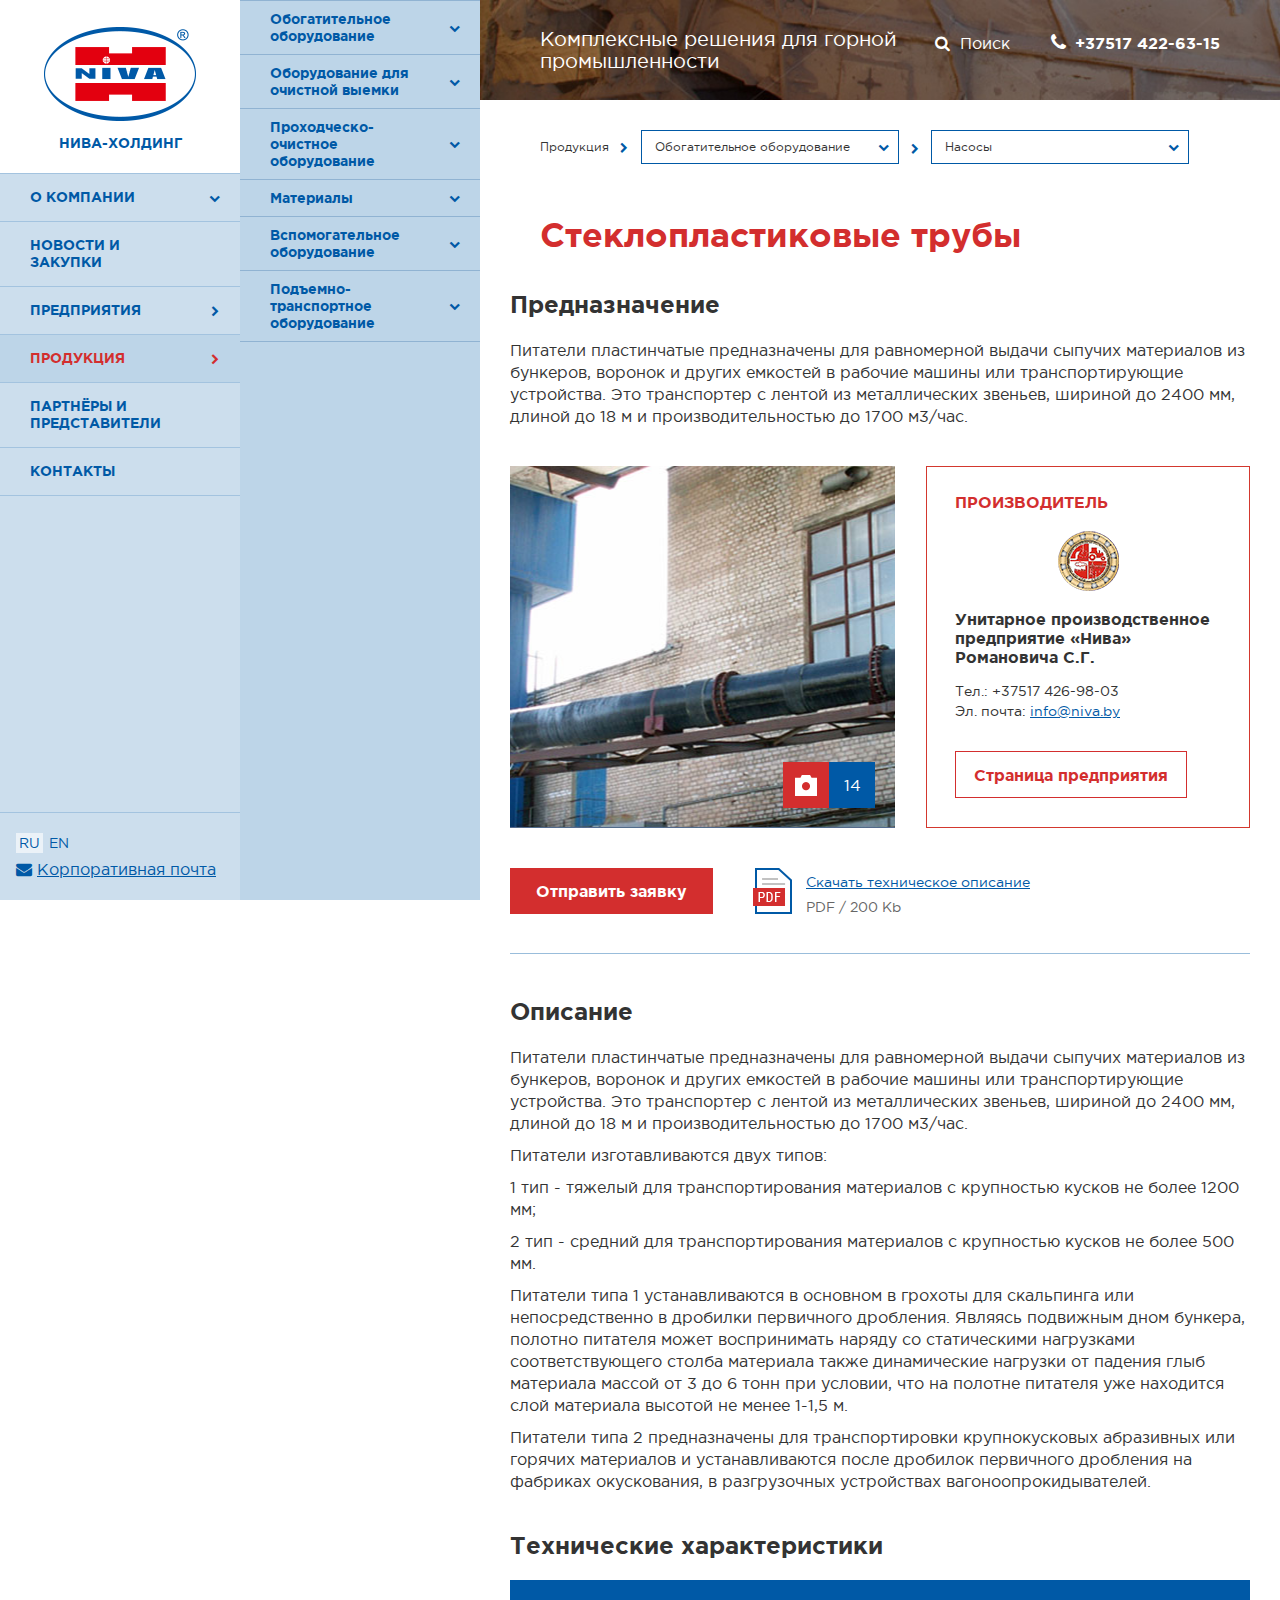
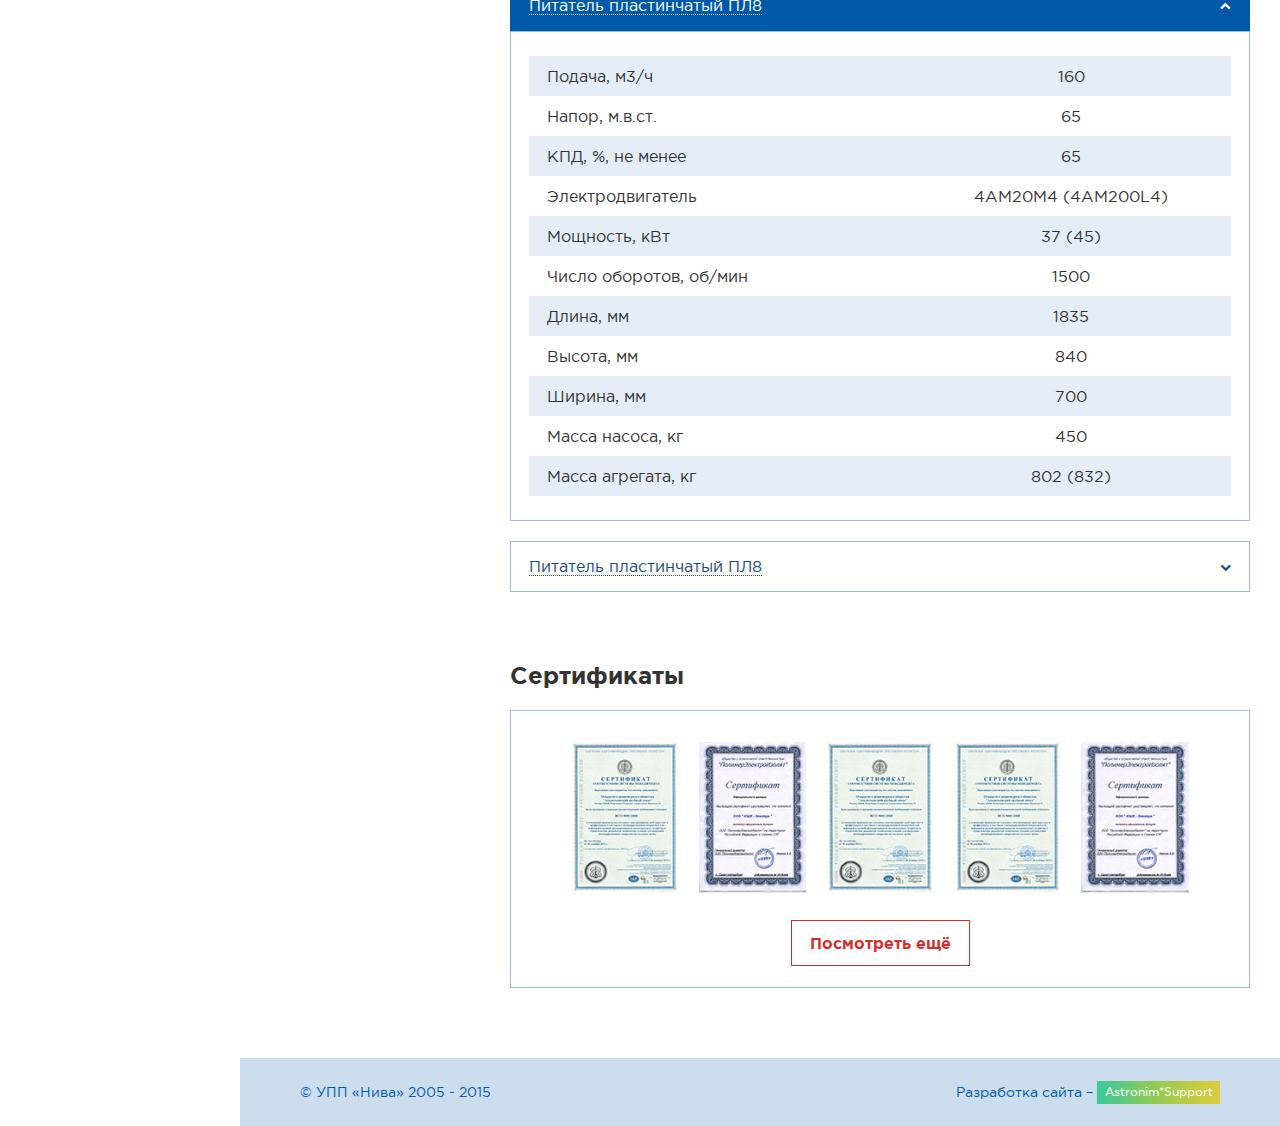
<file: product-card.html>
<!DOCTYPE HTML>
<html>
<head>
	<meta charset="UTF-8">
	<title>Niva - Карточка продукта</title>	<!--[if IE]>
	<script src="http://html5shim.googlecode.com/svn/trunk/html5.js"></script><![endif]-->
	<!--Mobile optimized-->
	<meta name="viewport" content="width=device-width, initial-scale=1.0, maximum-scale=1.0, user-scalable=no">
	<meta name="apple-mobile-web-app-capable" content="yes">
	<meta name="apple-mobile-web-app-status-bar-style" content="black">
	<!--Favicon-->
	<link href="favicon.ico" rel="shortcut icon">
	<!--Main style-->
	<link href="css/all.css" rel="stylesheet" media="all">
	<!--Media queries style-->
	<link href="css/mq-all.css" rel="stylesheet" media="all">
	<!--style for IE-->	<!--[if lte IE 8]>
	<link rel="stylesheet" href="css/ie8.css" media="screen, projection"><![endif]-->
</head>
<body>
<!--wrapper-->
<div class="wrapper two-menu-active">
	<!--panel-->
	<div class="panel">
		<!--logo-->
		<strong class="logo"><a href="index.html">Нива-Холдинг</a></strong>
		<!--logo end-->
		<div class="panel-holder">
			<div class="panel-frame">
				<!-- main navigation -->
				<nav class="nav">
					<ul class="nav-list">
						<li class="nav-item">
							<a href="about.html"><span>О компании</span><i class="depict-angle fa fa-chevron-down"></i></a>
							<div class="nav-drop">
								<ul class="nav-drop__list">
									<li><a href="#"><span>Насосы</span></a></li>
									<li><a href="#"><span>Электронасосные агрегаты</span></a></li>
									<li>
										<a href="#"><span>Дробилки</span><i class="depict-angle fa fa-chevron-down"></i></a>
										<div class="nav-sub-drop">
											<ul class="nav-sub-drop__list">
												<li><a href="#">О компании</a></li>
												<li><a href="#">Продукция</a></li>
												<li><a href="#">Новости</a></li>
												<li><a href="#">Закупки</a></li>
												<li><a href="#">Партнёрам</a></li>
												<li><a href="#">Клиентам</a></li>
												<li><a href="#">Контакты</a></li>
											</ul>
										</div>
									</li>
									<li><a href="#"><span>Грохоты</span></a></li>
									<li>
										<a href="#"><span>Флотомашины</span><i class="depict-angle fa fa-chevron-down"></i></a>
										<div class="nav-sub-drop">
											<ul class="nav-sub-drop__list">
												<li><a href="#">О компании</a></li>
												<li><a href="#">Продукция</a></li>
												<li><a href="#">Новости</a></li>
												<li><a href="#">Закупки</a></li>
												<li><a href="#">Партнёрам</a></li>
												<li><a href="#">Клиентам</a></li>
												<li><a href="#">Контакты</a></li>
											</ul>
										</div>
									</li>
									<li><a href="#"><span>Гидроциклоны</span></a></li>
									<li><a href="#"><span>Классификаторы спиральные</span></a></li>
									<li><a href="#"><span>Сушильные барабаны</span></a></li>
									<li><a href="#"><span>Сгустители</span></a></li>
								</ul>
							</div>
						</li>
						<li class="nav-item"><a href="news_and_purchase.html"><span>Новости и закупки</span></a></li>
						<li class="nav-item has-drop-hidden">
							<a href="company.html"><span>Предприятия</span><i class="depict-angle fa fa-chevron-down"></i></a>
							<div class="nav-drop drop-visible">
								<div class="drop-visible__holder">
									<ul class="nav-drop__list">
										<li class="active">
											<a href="#"><span>ОАО «ЛМЗ Универсал»</span><i class="depict-angle fa fa-chevron-down"></i></a>
											<div class="nav-sub-drop">
												<ul class="nav-sub-drop__list">
													<li class="hide-element"><a href="#">О компании</a></li>
													<li><a href="#">Продукция</a></li>
													<li><a href="#">Новости</a></li>
													<li><a href="#">Закупки</a></li>
													<li><a href="#">Партнёрам</a></li>
													<li><a href="#">Клиентам</a></li>
													<li><a href="#">Контакты</a></li>
												</ul>
											</div>
										</li>
										<li>
											<a href="#"><span>Филиал «Завод горно-шахтного оборудования»</span><i class="depict-angle fa fa-chevron-down"></i></a>
											<div class="nav-sub-drop">
												<ul class="nav-sub-drop__list">
													<li class="hide-element"><a href="#">О компании</a></li>
													<li><a href="#">Продукция</a></li>
													<li><a href="#">Новости</a></li>
													<li><a href="#">Закупки</a></li>
													<li><a href="#">Партнёрам</a></li>
													<li><a href="#">Партнёрам</a></li>
													<li><a href="#">Партнёрам</a></li>
													<li><a href="#">Клиентам</a></li>
													<li><a href="#">Контакты</a></li>
												</ul>
											</div>
										</li>
										<li><a href="#"><span>Филиал «Нива- Сервис». ДЧУП «Окнасервисцентр»</span><i class="depict-angle fa fa-chevron-down"></i></a>
											<div class="nav-sub-drop">
												<ul class="nav-sub-drop__list">
													<li class="hide-element"><a href="#">О компании</a></li>
													<li><a href="#">Продукция</a></li>
													<li><a href="#">Новости</a></li>
													<li><a href="#">Закупки</a></li>
													<li><a href="#">Закупки</a></li>
													<li><a href="#">Партнёрам</a></li>
													<li><a href="#">Клиентам</a></li>
													<li><a href="#">Контакты</a></li>
												</ul>
											</div>
										</li>
										<li><a href="#"><span>ДЧПУП «Завод силовой гидравлики»</span><i class="depict-angle fa fa-chevron-down"></i></a>
											<div class="nav-sub-drop">
												<ul class="nav-sub-drop__list">
													<li class="hide-element"><a href="#">О компании</a></li>
													<li><a href="#">Продукция</a></li>
													<li><a href="#">Новости</a></li>
													<li><a href="#">Закупки</a></li>
													<li><a href="#">Закупки</a></li>
													<li><a href="#">Закупки</a></li>
													<li><a href="#">Закупки</a></li>
													<li><a href="#">Партнёрам</a></li>
													<li><a href="#">Клиентам</a></li>
													<li><a href="#">Контакты</a></li>
												</ul>
											</div>
										</li>
										<li><a href="#"><span>ПЧУП «Завод горного машиностроения»</span><i class="depict-angle fa fa-chevron-down"></i></a>
											<div class="nav-sub-drop">
												<ul class="nav-sub-drop__list">
													<li class="hide-element"><a href="#">О компании</a></li>
													<li><a href="#">Продукция</a></li>
													<li><a href="#">Новости</a></li>
													<li><a href="#">Контакты</a></li>
												</ul>
											</div>
										</li>
										<li><a href="#"><span>ДУП «Белгидравлика»</span><i class="depict-angle fa fa-chevron-down"></i></a>
											<div class="nav-sub-drop">
												<ul class="nav-sub-drop__list">
													<li class="hide-element"><a href="#">О компании</a></li>
													<li><a href="#">Продукция</a></li>
													<li><a href="#">Новости</a></li>
													<li><a href="#">Клиентам</a></li>
													<li><a href="#">Контакты</a></li>
												</ul>
											</div>
										</li>
										<li><a href="#"><span>ООО «Нива- Кривбасс»</span><i class="depict-angle fa fa-chevron-down"></i></a>
											<div class="nav-sub-drop">
												<ul class="nav-sub-drop__list">
													<li class="hide-element"><a href="#">О компании</a></li>
													<li><a href="#">Продукция</a></li>
													<li><a href="#">Новости</a></li>
													<li><a href="#">Новости</a></li>
													<li><a href="#">Закупки</a></li>
													<li><a href="#">Закупки</a></li>
													<li><a href="#">Партнёрам</a></li>
													<li><a href="#">Партнёрам</a></li>
													<li><a href="#">Клиентам</a></li>
													<li><a href="#">Клиентам</a></li>
													<li><a href="#">Контакты</a></li>
												</ul>
											</div>
										</li>
									</ul>
								</div>
							</div>
						</li>
						<li class="nav-item has-drop-visible">
							<a href="products.html"><span>Продукция</span><i class="depict-angle fa fa-chevron-down"></i></a>
							<div class="nav-drop drop-visible">
								<div class="drop-visible__holder">
									<ul class="nav-drop__list">
										<li>
											<a href="#"><span>Обогатительное оборудование</span><i class="depict-angle fa fa-chevron-down"></i></a>
											<div class="nav-sub-drop">
												<ul class="nav-sub-drop__list">
													<li><a href="#">Насосы</a></li>
													<li><a href="#">Электронасосные агрегаты</a></li>
													<li><a href="#">Дробилки</a></li>
													<li><a href="#">Грохоты</a></li>
													<li><a href="#">Флотомашины</a></li>
													<li><a href="#">Гидроциклоны</a></li>
													<li><a href="#">Классификаторы спиральные</a></li>
													<li><a href="#">Сушильные барабаны</a></li>
													<li><a href="#">Сгустители</a></li>
												</ul>
											</div>
										</li>
										<li>
											<a href="#"><span>Оборудование для очистной выемки</span><i class="depict-angle fa fa-chevron-down"></i></a>
											<div class="nav-sub-drop">
												<ul class="nav-sub-drop__list">
													<li><a href="#">Насосы</a></li>
													<li><a href="#">Электронасосные агрегаты</a></li>
													<li><a href="#">Дробилки</a></li>
													<li><a href="#">Грохоты</a></li>
													<li><a href="#">Флотомашины</a></li>
													<li><a href="#">Гидроциклоны</a></li>
													<li><a href="#">Классификаторы спиральные</a></li>
													<li><a href="#">Сушильные барабаны</a></li>
													<li><a href="#">Сгустители</a></li>
												</ul>
											</div>
										</li>
										<li>
											<a href="#"><span>Проходческо- очистное оборудование</span><i class="depict-angle fa fa-chevron-down"></i></a>
											<div class="nav-sub-drop">
												<ul class="nav-sub-drop__list">
													<li><a href="#">Насосы</a></li>
													<li><a href="#">Электронасосные агрегаты</a></li>
													<li><a href="#">Дробилки</a></li>
													<li><a href="#">Грохоты</a></li>
													<li><a href="#">Флотомашины</a></li>
													<li><a href="#">Гидроциклоны</a></li>
													<li><a href="#">Классификаторы спиральные</a></li>
													<li><a href="#">Сушильные барабаны</a></li>
													<li><a href="#">Сгустители</a></li>
												</ul>
											</div>
										</li>
										<li>
											<a href="#"><span>Материалы</span><i class="depict-angle fa fa-chevron-down"></i></a>
											<div class="nav-sub-drop">
												<ul class="nav-sub-drop__list">
													<li><a href="#">Насосы</a></li>
													<li><a href="#">Электронасосные агрегаты</a></li>
													<li><a href="#">Дробилки</a></li>
													<li><a href="#">Грохоты</a></li>
													<li><a href="#">Флотомашины</a></li>
													<li><a href="#">Гидроциклоны</a></li>
													<li><a href="#">Классификаторы спиральные</a></li>
													<li><a href="#">Сушильные барабаны</a></li>
													<li><a href="#">Сгустители</a></li>
												</ul>
											</div>
										</li>
										<li>
											<a href="#"><span>Вспомогательное оборудование</span><i class="depict-angle fa fa-chevron-down"></i></a>
											<div class="nav-sub-drop">
												<ul class="nav-sub-drop__list">
													<li><a href="#">Насосы</a></li>
													<li><a href="#">Электронасосные агрегаты</a></li>
													<li><a href="#">Дробилки</a></li>
													<li><a href="#">Грохоты</a></li>
													<li><a href="#">Флотомашины</a></li>
													<li><a href="#">Гидроциклоны</a></li>
													<li><a href="#">Классификаторы спиральные</a></li>
													<li><a href="#">Сушильные барабаны</a></li>
													<li><a href="#">Сгустители</a></li>
												</ul>
											</div>
										</li>
										<li>
											<a href="#"><span>Подъемно- транспортное оборудование</span><i class="depict-angle fa fa-chevron-down"></i></a>
											<div class="nav-sub-drop">
												<ul class="nav-sub-drop__list">
													<li><a href="#">Насосы</a></li>
													<li><a href="#">Электронасосные агрегаты</a></li>
													<li><a href="#">Дробилки</a></li>
													<li><a href="#">Грохоты</a></li>
													<li><a href="#">Флотомашины</a></li>
													<li><a href="#">Гидроциклоны</a></li>
													<li><a href="#">Классификаторы спиральные</a></li>
													<li><a href="#">Сушильные барабаны</a></li>
													<li><a href="#">Сгустители</a></li>
												</ul>
											</div>
										</li>
									</ul>
								</div>
							</div>
						</li>
						<li class="nav-item"><a href="partners_and_agents.html"><span>Партнёры и представители</span></a></li>
						<li class="nav-item"><a href="contacts.html"><span>Контакты</span></a></li>
					</ul>
				</nav>
				<!-- main navigation end -->
			</div>
		</div>
		<!--user options-->
		<div class="user-options">
			<div class="user-options-holder">
				<ul class="lang">
					<li><a>ru</a></li>
					<li><a href="#">en</a></li>
				</ul>
				<div class="post-link"><a href="#"><i class="fa fa-envelope"></i><span class="text-inner">Корпоративная почта</span></a></div>
			</div>
		</div>
		<!--user options end-->
	</div>
	<!--panel-->

	<!--header-->
	<header class="header">
		<div class="max-wrap">
			<!--search form-->
			<div class="search-form search-form__header">
				<div class="large-align">
					<form action="#">
						<div class="input-wrapper">
							<input type="search" placeholder="Поиск по сайту" />
							<div class="btn-search">
								<i class="depict-search"></i>
								<input type="submit" value="" />
							</div>
							<div class="btn-search-close js-btn-search-close"></div>
						</div>
					</form>
				</div>
			</div>
			<!--search form end-->
			<div class="header-holder">
				<div class="large-align">
					<!--logo head-->
					<strong class="logo-head"><a href="index.html">Нива-Холдинг</a></strong><!--logo head end-->

					<!--button menu-->
					<div class="btn-menu">
						<div class="btn-lines">
							<span></span>
							<span></span>
							<span></span>
						</div>
						<span>Меню</span>
					</div>
					<!--button menu end-->

					<div class="header-options">
						<!--search form opener-->
						<div class="btn-search-open js-btn-search-open">
							<span><i class="depict-search fa fa-search"></i>Поиск</span>
						</div>
						<!--search form opener end-->
						<div class="header-phone">
							<i class="depict-phone fa fa-phone"></i><span class="text-inner">+37517 422-63-15</span>
						</div>
					</div>
					<div class="header-slogan">Комплексные решения для горной промышленности</div>
				</div>
			</div>
		</div>
	</header>
	<!--header end-->

	<!--main-->
	<div class="main">
		<div class="max-wrap">
			<div class="content user-content">
				<div class="heading">
					<div class="large-align">
						<!--breadcrumbs-->
						<div class="breadcrumbs">
							<div class="breadcrumbs__item"><a href="#">Продукция</a><i class="arrow fa fa-chevron-right"></i></div>
							<div class="breadcrumbs__item breadcrumbs__item_has-drop">
								<a href="#"><span>Обогатительное оборудование</span><i class="arrow-drop fa fa-chevron-down"></i></a>
								<div class="breadcrumbs-drop">
									<div class="breadcrumbs-drop__holder">
										<div class="breadcrumbs-drop__item"><a href="#">Оборудование для очистной выемки</a></div>
										<div class="breadcrumbs-drop__item"><a href="#">Проходческо- очистное оборудование</a></div>
										<div class="breadcrumbs-drop__item"><a href="#">Материалы</a></div>
										<div class="breadcrumbs-drop__item"><a href="#">Вспомогательное оборудование</a></div>
										<div class="breadcrumbs-drop__item"><a href="#">Подъемно- транспортное оборудование</a></div>
									</div>
								</div>
								<i class="arrow fa fa-chevron-right"></i>
							</div>
							<div class="breadcrumbs__item breadcrumbs__item_has-drop breadcrumbs__item_last">
								<a href="#"><span>Насосы</span><i class="arrow-drop fa fa-chevron-down"></i></a>
								<div class="breadcrumbs-drop">
									<div class="breadcrumbs-drop__holder">
										<div class="breadcrumbs-drop__item"><a href="#">Электронасосные агрегаты</a></div>
										<div class="breadcrumbs-drop__item"><a href="#">Дробилки</a></div>
										<div class="breadcrumbs-drop__item"><a href="#">Грохоты</a></div>
										<div class="breadcrumbs-drop__item"><a href="#">Флотомашины</a></div>
										<div class="breadcrumbs-drop__item"><a href="#">Гидроциклоны</a></div>
										<div class="breadcrumbs-drop__item"><a href="#">Классификаторы спиральные</a></div>
										<div class="breadcrumbs-drop__item"><a href="#">Сушильные барабаны</a></div>
										<div class="breadcrumbs-drop__item"><a href="#">Сгустители</a></div>
									</div>
								</div>
							</div>
						</div>
						<!--breadcrumbs end-->
						<h1>Стеклопластиковые трубы</h1>
					</div>
				</div>
				<div class="content-align">
					<!--product info-->
					<div class="product-info">
						<h2>Предназначение</h2>
						<div class="product-info__purpose">
							<p>Питатели пластинчатые предназначены для равномерной выдачи сыпучих материалов из бункеров, воронок и других емкостей в рабочие машины или транспортирующие устройства. Это транспортер с лентой из металлических звеньев, шириной до 2400 мм, длиной до 18 м и производительностью до  1700 м3/час.</p>
						</div>
						<!--product info main-->
						<div class="product-info__main">
							<div class="product-info__frame">
								<!--product visual-->
								<div class="product-visual" style="background-image: url(img/img-product-01.jpg);">
									<div class="product-visual__options">
										<div class="product-visual__view"><i class=""></i></div>
										<div class="product-visual__count">14</div>
									</div>
								</div>
								<!--product visual end-->
							</div>
							<!--product company info-->
							<div class="company-info">
								<strong class="company-info__heading">Производитель</strong>
								<div class="company-info__logo"><img src="img/company-logo-02.png" width="61" height="60" alt="image description"></div>
								<div class="company-info__title">Унитарное производственное предприятие «Нива» Романовича С.Г.</div>
								<ul class="company-info__contacts">
									<li>Тел.: +37517 426-98-03</li>
									<li>Эл. почта: <a href="mailto:info@niva.by">info@niva.by</a></li>
								</ul>
								<div class="company-info__btn">
									<a href="#" class="btn-default-empty"><span class="text-inner">Страница предприятия</span></a>
								</div>
							</div>
							<!--product company info end-->

							<!--product info gallery-->
							<div class="product-info__gallery">
								<div class="btn-close"></div>
								<div class="gallery owl-carousel">
									<div class="gallery-item">
										<a href="img/img-company-gallery-01.jpg" rel="gallery-01" class="fancybox-gallery" style="background-image: url(img/img-company-gallery-01.jpg);">
											<img src="img/img-company-gallery-01.jpg" width="514" height="362" alt="image description" /> </a>
									</div>
									<div class="gallery-item">
										<a href="img/img-company-gallery-02.jpg" rel="gallery-01" class="fancybox-gallery" style="background-image: url(img/img-company-gallery-02.jpg);">
											<img src="img/img-company-gallery-02.jpg" width="408" height="362" alt="image description" /> </a>
									</div>
									<div class="gallery-item">
										<a href="img/img-company-gallery-03.jpg" rel="gallery-01" class="fancybox-gallery" style="background-image: url(img/img-company-gallery-03.jpg);">
											<img src="img/img-company-gallery-03.jpg" width="548" height="362" alt="image description" /> </a>
									</div>
									<div class="gallery-item">
										<a href="img/img-company-gallery-04.jpg" rel="gallery-01" class="fancybox-gallery" style="background-image: url(img/img-company-gallery-04.jpg);">
											<img src="img/img-company-gallery-04.jpg" width="434" height="362" alt="image description" /> </a>
									</div>
									<div class="gallery-item">
										<a href="img/img-company-gallery-05.jpg" rel="gallery-01" class="fancybox-gallery" style="background-image: url(img/img-company-gallery-05.jpg);">
											<img src="img/img-company-gallery-05.jpg" width="852" height="362" alt="image description" /> </a>
									</div>
									<div class="gallery-item">
										<a href="img/img-company-gallery-06.jpg" rel="gallery-01" class="fancybox-gallery" style="background-image: url(img/img-company-gallery-06.jpg);">
											<img src="img/img-company-gallery-06.jpg" width="488" height="362" alt="image description" /> </a>
									</div>
									<div class="gallery-item">
										<a href="img/img-company-gallery-07.jpg" rel="gallery-01" class="fancybox-gallery" style="background-image: url(img/img-company-gallery-07.jpg);">
											<img src="img/img-company-gallery-07.jpg" width="498" height="362" alt="image description" /> </a>
									</div>
									<div class="gallery-item">
										<a href="img/img-company-gallery-08.jpg" rel="gallery-01" class="fancybox-gallery" style="background-image: url(img/img-company-gallery-08.jpg);">
											<img src="img/img-company-gallery-08.jpg" width="491" height="362" alt="image description" /> </a>
									</div>
									<div class="gallery-item">
										<a href="img/img-company-gallery-09.jpg" rel="gallery-01" class="fancybox-gallery" style="background-image: url(img/img-company-gallery-09.jpg);">
											<img src="img/img-company-gallery-09.jpg" width="350" height="362" alt="image description" /> </a>
									</div>
									<div class="gallery-item">
										<a href="img/img-company-gallery-10.jpg" rel="gallery-01" class="fancybox-gallery" style="background-image: url(img/img-company-gallery-10.jpg);">
											<img src="img/img-company-gallery-10.jpg" width="436" height="362" alt="image description" /> </a>
									</div>
									<div class="gallery-item">
										<a href="img/img-company-gallery-11.jpg" rel="gallery-01" class="fancybox-gallery" style="background-image: url(img/img-company-gallery-11.jpg);">
											<img src="img/img-company-gallery-11.jpg" width="298" height="362" alt="image description" /> </a>
									</div>
									<div class="gallery-item">
										<a href="img/img-company-gallery-12.jpg" rel="gallery-01" class="fancybox-gallery" style="background-image: url(img/img-company-gallery-12.jpg);">
											<img src="img/img-company-gallery-12.jpg" width="299" height="362" alt="image description" /> </a>
									</div>
									<div class="gallery-item">
										<a href="img/img-company-gallery-13.jpg" rel="gallery-01" class="fancybox-gallery" style="background-image: url(img/img-company-gallery-13.jpg);">
											<img src="img/img-company-gallery-13.jpg" width="132" height="362" alt="image description" /> </a>
									</div>
									<div class="gallery-item">
										<a href="img/img-company-gallery-14.jpg" rel="gallery-01" class="fancybox-gallery" style="background-image: url(img/img-company-gallery-14.jpg);">
											<img src="img/img-company-gallery-14.jpg" width="358" height="362" alt="image description" /> </a>
									</div>
								</div>
							</div>
							<!--product info gallery end-->
						</div>
						<!--product info main end-->
						<!--product info order-->
						<div class="product-info__order">
							<div class="product-info__order-btn">
								<a href="#" class="btn-default">Отправить заявку</a>
							</div>
							<div class="file">
								<div class="file__title">
									<a href="#"><i class="depict-files-pdf"></i><span>Скачать техническое описание</span></a>
								</div>
								<div class="file__info">PDF / 200 Kb</div>
							</div>
						</div>
						<!--product info order end-->
					</div>
					<!--product info end-->
					<h2>Описание</h2>
					<p>Питатели пластинчатые предназначены для равномерной выдачи сыпучих материалов из бункеров, воронок и других емкостей в рабочие машины или транспортирующие устройства. Это транспортер с лентой из металлических звеньев, шириной до 2400 мм, длиной до 18 м и производительностью до 1700 м3/час.</p>
					<p>Питатели изготавливаются двух типов:</p>
					<p>1 тип - тяжелый для транспортирования материалов с крупностью кусков не более 1200 мм;</p>
					<p>2 тип - средний для транспортирования материалов с крупностью кусков не более 500 мм.</p>
					<p>Питатели типа 1 устанавливаются в основном в грохоты для скальпинга или непосредственно в дробилки первичного дробления. Являясь подвижным дном бункера, полотно питателя может воспринимать наряду со статическими нагрузками соответствующего столба материала также динамические нагрузки от падения глыб материала массой от 3 до 6 тонн при условии, что на полотне питателя уже находится слой материала высотой не менее 1-1,5 м.</p>
					<p>Питатели типа 2 предназначены для транспортировки крупнокусковых абразивных или горячих материалов и устанавливаются после дробилок первичного дробления на фабриках окускования, в разгрузочных устройствах вагоноопрокидывателей.</p>
					<h2>Технические характеристики</h2>
					<div class="content-widget">
						<!--accordion-->
						<div class="accordion">
							<div class="accordion__title"><span class="text-inner">Питатель пластинчатый ПЛ8 </span><i class="depict-angle fa fa-chevron-down"></i></div>
							<div class="accordion__content">
								<div class="spec">
									<table>
										<tbody>
											<tr>
												<td>Подача, м3/ч</td>
												<td>160</td>
											</tr>
											<tr>
												<td>Напор, м.в.ст.</td>
												<td>65</td>
											</tr>
											<tr>
												<td>КПД, %, не менее</td>
												<td>65</td>
											</tr>
											<tr>
												<td>Электродвигатель</td>
												<td>4AM20M4 (4AM200L4)</td>
											</tr>
											<tr>
												<td>Мощность, кВт</td>
												<td>37 (45)</td>
											</tr>
											<tr>
												<td>Число оборотов, об/мин</td>
												<td>1500</td>
											</tr>
											<tr>
												<td>Длина, мм</td>
												<td>1835</td>
											</tr>
											<tr>
												<td>Высота, мм</td>
												<td>840</td>
											</tr>
											<tr>
												<td>Ширина, мм</td>
												<td>700</td>
											</tr>
											<tr>
												<td>Масса насоса, кг</td>
												<td>450</td>
											</tr>
											<tr>
												<td>Масса агрегата, кг</td>
												<td>802 (832)</td>
											</tr>
										</tbody>
									</table>
								</div>
							</div>
							<div class="accordion__title"><span class="text-inner">Питатель пластинчатый ПЛ8 </span><i class="depict-angle fa fa-chevron-down"></i></div>
							<div class="accordion__content">
								<div class="spec">
									<table class="tbl">
										<tbody>
											<tr>
												<td>Подача, м3/ч</td>
												<td>160</td>
											</tr>
											<tr>
												<td>Напор, м.в.ст.</td>
												<td>65</td>
											</tr>
											<tr>
												<td>КПД, %, не менее</td>
												<td>65</td>
											</tr>
											<tr>
												<td>Электродвигатель</td>
												<td>4AM20M4 (4AM200L4)</td>
											</tr>
											<tr>
												<td>Мощность, кВт</td>
												<td>37 (45)</td>
											</tr>
											<tr>
												<td>Число оборотов, об/мин</td>
												<td>1500</td>
											</tr>
											<tr>
												<td>Длина, мм</td>
												<td>1835</td>
											</tr>
											<tr>
												<td>Высота, мм</td>
												<td>840</td>
											</tr>
											<tr>
												<td>Ширина, мм</td>
												<td>700</td>
											</tr>
											<tr>
												<td>Масса насоса, кг</td>
												<td>450</td>
											</tr>
											<tr>
												<td>Масса агрегата, кг</td>
												<td>802 (832)</td>
											</tr>
										</tbody>
									</table>
								</div>
							</div>
						</div>
						<!--accordion end-->
					</div>
					<h2>Сертификаты</h2>
					<div class="content-widget">
						<!--certificates-->
						<div class="cert">
							<div class="cert__holder">
								<div class="cert__item">
									<a href="img/img-cert-lg-01.jpg" rel="gallery" class="fancybox-gallery"><img src="img/img-cert-01.jpg" width="125" height="176" alt="image description" /></a>
								</div>
								<div class="cert__item">
									<a href="img/img-cert-lg-02.jpg" rel="gallery" class="fancybox-gallery"><img src="img/img-cert-02.jpg" width="125" height="176" alt="image description" /></a>
								</div>
								<div class="cert__item">
									<a href="img/img-cert-lg-01.jpg" rel="gallery" class="fancybox-gallery"><img src="img/img-cert-01.jpg" width="125" height="176" alt="image description" /></a>
								</div>
								<div class="cert__item">
									<a href="img/img-cert-lg-01.jpg" rel="gallery" class="fancybox-gallery"><img src="img/img-cert-01.jpg" width="125" height="176" alt="image description" /></a>
								</div>
								<div class="cert__item">
									<a href="img/img-cert-lg-02.jpg" rel="gallery" class="fancybox-gallery"><img src="img/img-cert-02.jpg" width="125" height="176" alt="image description" /></a>
								</div>
							</div>
							<div class="align-center">
								<a href="#" class="btn-default-alt">Посмотреть ещё</a>
							</div>
						</div>
						<!--certificates end-->
					</div>
				</div>
			</div>
		</div>
	</div>
	<!--main end-->
</div>
<!--wrapper end-->

<!--footer-->
<footer class="footer">
	<div class="max-wrap">
		<div class="large-align">
			<div class="footer-holder">
				<div class="footer-col footer-col_left">
					<span class="copyright">&copy; УПП «Нива» 2005 - 2015</span>
				</div>
				<div class="footer-col footer-col_right">
					<div class="site-developer"><span class="text-inner">Разработка сайта –</span> <a href="#" class="site-developer_logo">Astronim*Support</a></div>
				</div>
			</div>
		</div>
	</div>
</footer>
<!--footer end-->

<!--JQuery library-->
<script src="js/jquery-1.11.3.min.js"></script>
<!--JQuery UI-->
<script src="js/jquery-ui.min.js"></script>
<!--Widgets-->
<script src="js/widgets.js"></script>
<!--Main functions-->
<script src="js/functions.js"></script>
</body>
</html>
</file>
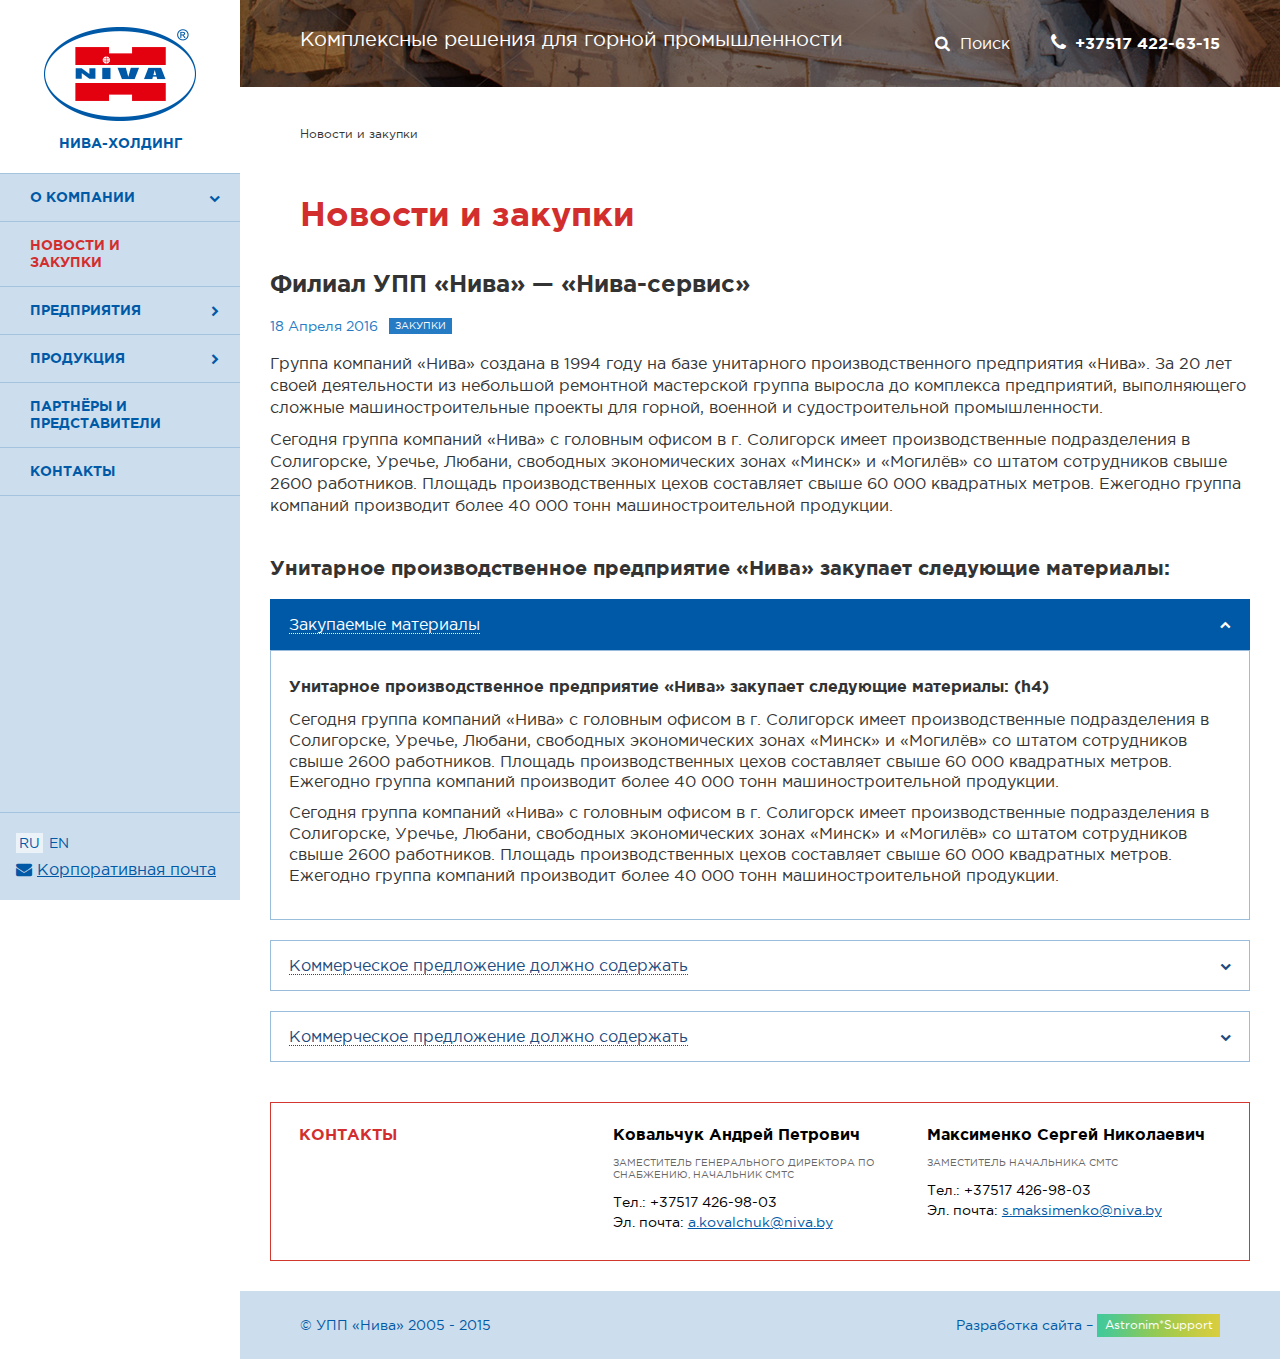
<file: purchase.html>
<!DOCTYPE HTML>
<html>
<head>
	<meta charset="UTF-8">
	<title>Niva - Закупки</title>	<!--[if IE]>
	<script src="http://html5shim.googlecode.com/svn/trunk/html5.js"></script><![endif]-->
	<!--Mobile optimized-->
	<meta name="viewport" content="width=device-width, initial-scale=1.0, maximum-scale=1.0, user-scalable=no">
	<meta name="apple-mobile-web-app-capable" content="yes">
	<meta name="apple-mobile-web-app-status-bar-style" content="black">
	<!--Favicon-->
	<link href="favicon.ico" rel="shortcut icon">
	<!--Main style-->
	<link href="css/all.css" rel="stylesheet" media="all">
	<!--Media queries style-->
	<link href="css/mq-all.css" rel="stylesheet" media="all">
	<!--style for IE-->	<!--[if lte IE 8]>
	<link rel="stylesheet" href="css/ie8.css" media="screen, projection"><![endif]-->
</head>
<body>
<!--wrapper-->
<div class="wrapper">
	<!--panel-->
	<div class="panel">
		<!--logo-->
		<strong class="logo"><a href="index.html">Нива-Холдинг</a></strong>
		<!--logo end-->
		<div class="panel-holder">
			<div class="panel-frame">
				<!-- main navigation -->
				<nav class="nav">
					<ul class="nav-list">
						<li class="nav-item">
							<a href="about.html"><span>О компании</span><i class="depict-angle fa fa-chevron-down"></i></a>
							<div class="nav-drop">
								<ul class="nav-drop__list">
									<li><a href="#"><span>Насосы</span></a></li>
									<li><a href="#"><span>Электронасосные агрегаты</span></a></li>
									<li>
										<a href="#"><span>Дробилки</span><i class="depict-angle fa fa-chevron-down"></i></a>
										<div class="nav-sub-drop">
											<ul class="nav-sub-drop__list">
												<li><a href="#">О компании</a></li>
												<li><a href="#">Продукция</a></li>
												<li><a href="#">Новости</a></li>
												<li><a href="#">Закупки</a></li>
												<li><a href="#">Партнёрам</a></li>
												<li><a href="#">Клиентам</a></li>
												<li><a href="#">Контакты</a></li>
											</ul>
										</div>
									</li>
									<li><a href="#"><span>Грохоты</span></a></li>
									<li>
										<a href="#"><span>Флотомашины</span><i class="depict-angle fa fa-chevron-down"></i></a>
										<div class="nav-sub-drop">
											<ul class="nav-sub-drop__list">
												<li><a href="#">О компании</a></li>
												<li><a href="#">Продукция</a></li>
												<li><a href="#">Новости</a></li>
												<li><a href="#">Закупки</a></li>
												<li><a href="#">Партнёрам</a></li>
												<li><a href="#">Клиентам</a></li>
												<li><a href="#">Контакты</a></li>
											</ul>
										</div>
									</li>
									<li><a href="#"><span>Гидроциклоны</span></a></li>
									<li><a href="#"><span>Классификаторы спиральные</span></a></li>
									<li><a href="#"><span>Сушильные барабаны</span></a></li>
									<li><a href="#"><span>Сгустители</span></a></li>
								</ul>
							</div>
						</li>
						<li class="nav-item active"><a href="news_and_purchase.html"><span>Новости и закупки</span></a></li>
						<li class="nav-item has-drop-hidden">
							<a href="company.html"><span>Предприятия</span><i class="depict-angle fa fa-chevron-down"></i></a>
							<div class="nav-drop drop-visible">
								<div class="drop-visible__holder">
									<ul class="nav-drop__list">
										<li class="active">
											<a href="#"><span>ОАО «ЛМЗ Универсал»</span><i class="depict-angle fa fa-chevron-down"></i></a>
											<div class="nav-sub-drop">
												<ul class="nav-sub-drop__list">
													<li class="hide-element"><a href="#">О компании</a></li>
													<li><a href="#">Продукция</a></li>
													<li><a href="#">Новости</a></li>
													<li><a href="#">Закупки</a></li>
													<li><a href="#">Партнёрам</a></li>
													<li><a href="#">Клиентам</a></li>
													<li><a href="#">Контакты</a></li>
												</ul>
											</div>
										</li>
										<li>
											<a href="#"><span>Филиал «Завод горно-шахтного оборудования»</span><i class="depict-angle fa fa-chevron-down"></i></a>
											<div class="nav-sub-drop">
												<ul class="nav-sub-drop__list">
													<li class="hide-element"><a href="#">О компании</a></li>
													<li><a href="#">Продукция</a></li>
													<li><a href="#">Новости</a></li>
													<li><a href="#">Закупки</a></li>
													<li><a href="#">Партнёрам</a></li>
													<li><a href="#">Партнёрам</a></li>
													<li><a href="#">Партнёрам</a></li>
													<li><a href="#">Клиентам</a></li>
													<li><a href="#">Контакты</a></li>
												</ul>
											</div>
										</li>
										<li><a href="#"><span>Филиал «Нива- Сервис». ДЧУП «Окнасервисцентр»</span><i class="depict-angle fa fa-chevron-down"></i></a>
											<div class="nav-sub-drop">
												<ul class="nav-sub-drop__list">
													<li class="hide-element"><a href="#">О компании</a></li>
													<li><a href="#">Продукция</a></li>
													<li><a href="#">Новости</a></li>
													<li><a href="#">Закупки</a></li>
													<li><a href="#">Закупки</a></li>
													<li><a href="#">Партнёрам</a></li>
													<li><a href="#">Клиентам</a></li>
													<li><a href="#">Контакты</a></li>
												</ul>
											</div>
										</li>
										<li><a href="#"><span>ДЧПУП «Завод силовой гидравлики»</span><i class="depict-angle fa fa-chevron-down"></i></a>
											<div class="nav-sub-drop">
												<ul class="nav-sub-drop__list">
													<li class="hide-element"><a href="#">О компании</a></li>
													<li><a href="#">Продукция</a></li>
													<li><a href="#">Новости</a></li>
													<li><a href="#">Закупки</a></li>
													<li><a href="#">Закупки</a></li>
													<li><a href="#">Закупки</a></li>
													<li><a href="#">Закупки</a></li>
													<li><a href="#">Партнёрам</a></li>
													<li><a href="#">Клиентам</a></li>
													<li><a href="#">Контакты</a></li>
												</ul>
											</div>
										</li>
										<li><a href="#"><span>ПЧУП «Завод горного машиностроения»</span><i class="depict-angle fa fa-chevron-down"></i></a>
											<div class="nav-sub-drop">
												<ul class="nav-sub-drop__list">
													<li class="hide-element"><a href="#">О компании</a></li>
													<li><a href="#">Продукция</a></li>
													<li><a href="#">Новости</a></li>
													<li><a href="#">Контакты</a></li>
												</ul>
											</div>
										</li>
										<li><a href="#"><span>ДУП «Белгидравлика»</span><i class="depict-angle fa fa-chevron-down"></i></a>
											<div class="nav-sub-drop">
												<ul class="nav-sub-drop__list">
													<li class="hide-element"><a href="#">О компании</a></li>
													<li><a href="#">Продукция</a></li>
													<li><a href="#">Новости</a></li>
													<li><a href="#">Клиентам</a></li>
													<li><a href="#">Контакты</a></li>
												</ul>
											</div>
										</li>
										<li><a href="#"><span>ООО «Нива- Кривбасс»</span><i class="depict-angle fa fa-chevron-down"></i></a>
											<div class="nav-sub-drop">
												<ul class="nav-sub-drop__list">
													<li class="hide-element"><a href="#">О компании</a></li>
													<li><a href="#">Продукция</a></li>
													<li><a href="#">Новости</a></li>
													<li><a href="#">Новости</a></li>
													<li><a href="#">Закупки</a></li>
													<li><a href="#">Закупки</a></li>
													<li><a href="#">Партнёрам</a></li>
													<li><a href="#">Партнёрам</a></li>
													<li><a href="#">Клиентам</a></li>
													<li><a href="#">Клиентам</a></li>
													<li><a href="#">Контакты</a></li>
												</ul>
											</div>
										</li>
									</ul>
								</div>
							</div>
						</li>
						<li class="nav-item has-drop-hidden">
							<a href="products.html"><span>Продукция</span><i class="depict-angle fa fa-chevron-down"></i></a>
							<div class="nav-drop drop-visible">
								<div class="drop-visible__holder">
									<ul class="nav-drop__list">
										<li>
											<a href="#"><span>Обогатительное оборудование</span><i class="depict-angle fa fa-chevron-down"></i></a>
											<div class="nav-sub-drop">
												<ul class="nav-sub-drop__list">
													<li><a href="#">Насосы</a></li>
													<li><a href="#">Электронасосные агрегаты</a></li>
													<li><a href="#">Дробилки</a></li>
													<li><a href="#">Грохоты</a></li>
													<li><a href="#">Флотомашины</a></li>
													<li><a href="#">Гидроциклоны</a></li>
													<li><a href="#">Классификаторы спиральные</a></li>
													<li><a href="#">Сушильные барабаны</a></li>
													<li><a href="#">Сгустители</a></li>
												</ul>
											</div>
										</li>
										<li>
											<a href="#"><span>Оборудование для очистной выемки</span><i class="depict-angle fa fa-chevron-down"></i></a>
											<div class="nav-sub-drop">
												<ul class="nav-sub-drop__list">
													<li><a href="#">Насосы</a></li>
													<li><a href="#">Электронасосные агрегаты</a></li>
													<li><a href="#">Дробилки</a></li>
													<li><a href="#">Грохоты</a></li>
													<li><a href="#">Флотомашины</a></li>
													<li><a href="#">Гидроциклоны</a></li>
													<li><a href="#">Классификаторы спиральные</a></li>
													<li><a href="#">Сушильные барабаны</a></li>
													<li><a href="#">Сгустители</a></li>
												</ul>
											</div>
										</li>
										<li>
											<a href="#"><span>Проходческо- очистное оборудование</span><i class="depict-angle fa fa-chevron-down"></i></a>
											<div class="nav-sub-drop">
												<ul class="nav-sub-drop__list">
													<li><a href="#">Насосы</a></li>
													<li><a href="#">Электронасосные агрегаты</a></li>
													<li><a href="#">Дробилки</a></li>
													<li><a href="#">Грохоты</a></li>
													<li><a href="#">Флотомашины</a></li>
													<li><a href="#">Гидроциклоны</a></li>
													<li><a href="#">Классификаторы спиральные</a></li>
													<li><a href="#">Сушильные барабаны</a></li>
													<li><a href="#">Сгустители</a></li>
												</ul>
											</div>
										</li>
										<li>
											<a href="#"><span>Материалы</span><i class="depict-angle fa fa-chevron-down"></i></a>
											<div class="nav-sub-drop">
												<ul class="nav-sub-drop__list">
													<li><a href="#">Насосы</a></li>
													<li><a href="#">Электронасосные агрегаты</a></li>
													<li><a href="#">Дробилки</a></li>
													<li><a href="#">Грохоты</a></li>
													<li><a href="#">Флотомашины</a></li>
													<li><a href="#">Гидроциклоны</a></li>
													<li><a href="#">Классификаторы спиральные</a></li>
													<li><a href="#">Сушильные барабаны</a></li>
													<li><a href="#">Сгустители</a></li>
												</ul>
											</div>
										</li>
										<li>
											<a href="#"><span>Вспомогательное оборудование</span><i class="depict-angle fa fa-chevron-down"></i></a>
											<div class="nav-sub-drop">
												<ul class="nav-sub-drop__list">
													<li><a href="#">Насосы</a></li>
													<li><a href="#">Электронасосные агрегаты</a></li>
													<li><a href="#">Дробилки</a></li>
													<li><a href="#">Грохоты</a></li>
													<li><a href="#">Флотомашины</a></li>
													<li><a href="#">Гидроциклоны</a></li>
													<li><a href="#">Классификаторы спиральные</a></li>
													<li><a href="#">Сушильные барабаны</a></li>
													<li><a href="#">Сгустители</a></li>
												</ul>
											</div>
										</li>
										<li>
											<a href="#"><span>Подъемно- транспортное оборудование</span><i class="depict-angle fa fa-chevron-down"></i></a>
											<div class="nav-sub-drop">
												<ul class="nav-sub-drop__list">
													<li><a href="#">Насосы</a></li>
													<li><a href="#">Электронасосные агрегаты</a></li>
													<li><a href="#">Дробилки</a></li>
													<li><a href="#">Грохоты</a></li>
													<li><a href="#">Флотомашины</a></li>
													<li><a href="#">Гидроциклоны</a></li>
													<li><a href="#">Классификаторы спиральные</a></li>
													<li><a href="#">Сушильные барабаны</a></li>
													<li><a href="#">Сгустители</a></li>
												</ul>
											</div>
										</li>
									</ul>
								</div>
							</div>
						</li>
						<li class="nav-item"><a href="partners_and_agents.html"><span>Партнёры и представители</span></a></li>
						<li class="nav-item"><a href="contacts.html"><span>Контакты</span></a></li>
					</ul>
				</nav>
				<!-- main navigation end -->
			</div>
		</div>
		<!--user options-->
		<div class="user-options">
			<div class="user-options-holder">
				<ul class="lang">
					<li><a>ru</a></li>
					<li><a href="#">en</a></li>
				</ul>
				<div class="post-link"><a href="#"><i class="fa fa-envelope"></i><span class="text-inner">Корпоративная почта</span></a></div>
			</div>
		</div>
		<!--user options end-->
	</div>
	<!--panel-->

	<!--header-->
	<header class="header">
		<div class="max-wrap">
			<!--search form-->
			<div class="search-form search-form__header">
				<div class="large-align">
					<form action="#">
						<div class="input-wrapper">
							<input type="search" placeholder="Поиск по сайту" />
							<div class="btn-search">
								<i class="depict-search"></i>
								<input type="submit" value="" />
							</div>
							<div class="btn-search-close js-btn-search-close"></div>
						</div>
					</form>
				</div>
			</div>
			<!--search form end-->
			<div class="header-holder">
				<div class="large-align">
					<!--logo head-->
					<strong class="logo-head"><a href="index.html">Нива-Холдинг</a></strong><!--logo head end-->

					<!--button menu-->
					<div class="btn-menu">
						<div class="btn-lines">
							<span></span>
							<span></span>
							<span></span>
						</div>
						<span>Меню</span>
					</div>
					<!--button menu end-->

					<div class="header-options">
						<!--search form opener-->
						<div class="btn-search-open js-btn-search-open">
							<span><i class="depict-search fa fa-search"></i>Поиск</span>
						</div>
						<!--search form opener end-->
						<div class="header-phone">
							<i class="depict-phone fa fa-phone"></i><span class="text-inner">+37517 422-63-15</span>
						</div>
					</div>
					<div class="header-slogan">Комплексные решения для горной промышленности</div>
				</div>
			</div>
		</div>
	</header>
	<!--header end-->

	<!--main-->
	<div class="main">
		<div class="max-wrap">
			<div class="content user-content">
				<div class="heading">
					<div class="large-align">
						<!--breadcrumbs-->
						<div class="breadcrumbs">
							<div class="breadcrumbs__item">Новости и закупки</div>
						</div>
						<!--breadcrumbs end-->
						<div class="sub-heading">
							<h1>Новости и закупки</h1>
						</div>
					</div>
				</div>
				<div class="content-align">
					<h2>Филиал УПП «Нива» — «Нива-сервис»</h2>
					<!--date event-->
					<div class="date-event alt-color">
						<time class="date-event__time" datetime="2016-04-18">18 Апреля 2016</time>
						<span class="date-event__label">закупки</span>
					</div>
					<!--date event end-->
					<p>Группа компаний «Нива» создана в 1994 году на базе унитарного производственного предприятия «Нива». За 20 лет своей деятельности из небольшой ремонтной мастерской группа выросла до комплекса предприятий, выполняющего сложные машиностроительные проекты для горной, военной и судостроительной промышленности.</p>
					<p>Сегодня группа компаний «Нива» с головным офисом в г. Солигорск имеет производственные подразделения в Солигорске, Уречье, Любани, свободных экономических зонах «Минск» и «Могилёв» со штатом сотрудников свыше 2600 работников. Площадь производственных цехов составляет свыше 60 000 квадратных метров. Ежегодно группа компаний производит более 40 000 тонн машиностроительной продукции.</p>
					<h3>Унитарное производственное предприятие  «Нива» закупает следующие материалы:</h3>
					<div class="content-widget">
						<!--accordion-->
						<div class="accordion">
							<div class="accordion__title first-child"><span class="text-inner">Закупаемые материалы</span><i class="depict-angle fa fa-chevron-down"></i></div>
							<div class="accordion__content">
								<h4>Унитарное производственное предприятие «Нива» закупает следующие материалы: (h4)</h4>
								<p>Сегодня группа компаний «Нива» с головным офисом в г. Солигорск имеет производственные подразделения в Солигорске, Уречье, Любани, свободных экономических зонах «Минск» и «Могилёв» со штатом сотрудников свыше 2600 работников. Площадь производственных цехов составляет свыше 60 000 квадратных метров. Ежегодно группа компаний производит более 40 000 тонн машиностроительной продукции.</p>
								<p>Сегодня группа компаний «Нива» с головным офисом в г. Солигорск имеет производственные подразделения в Солигорске, Уречье, Любани, свободных экономических зонах «Минск» и «Могилёв» со штатом сотрудников свыше 2600 работников. Площадь производственных цехов составляет свыше 60 000 квадратных метров. Ежегодно группа компаний производит более 40 000 тонн машиностроительной продукции.</p>
							</div>
							<div class="accordion__title"><span class="text-inner">Коммерческое предложение должно содержать</span><i class="depict-angle fa fa-chevron-down"></i></div>
							<div class="accordion__content">
								<ul>
									<li>Варианты цены в зависимости от:
										<ul>
											<li>условий оплаты (предоплата, аккредитив, отсрочка платежа и т.д.)
												<ul>
													<li>условий оплаты (предоплата, аккредитив, отсрочка платежа и т.д.)</li>
												</ul>
											</li>
										</ul>
									</li>
									<li>Сроки оплаты</li>
									<li>Форму оплаты</li>
									<li>Условия поставки</li>
									<li>Сертификат качества</li>
									<li>Вид упаковки</li>
									<li>Завод - изготовитель</li>
									<li>Возможные объемы и сроки поставок</li>
									<li>Реквизиты (адрес, телефоны/факсы, электронные реквизиты и т.п.)</li>
								</ul>
							</div>
							<div class="accordion__title"><span class="text-inner">Коммерческое предложение должно содержать</span><i class="depict-angle fa fa-chevron-down"></i></div>
							<div class="accordion__content">
								<ol>
									<li>Проектирование, производство и ремонт горно-шахтного оборудования.</li>
									<li>Проектирование и производство подъёмно-транспортного оборудования.</li>
									<li>Проектирование, производство и ремонт технологического оборудования для обогатительных фабрик.</li>
									<li>Производство нестандартного оборудования.</li>
									<li>Производство запасных частей к горно-шахтному, обогатительному и энергетическому оборудованию.</li>
									<li>Производство стального, чугунного и цветного литья.</li>
								</ol>
							</div>
						</div>
						<!--accordion end-->
					</div>
					<!--contact info-->
					<div class="contact-info">
						<div class="contact-info__header"><strong class="contact-info__title">Контакты</strong></div>
						<div class="contact-info__container">
							<div class="contact-info__col">
								<div class="contact-info__box">
									<div class="contact-info__person">Ковальчук Андрей Петрович</div>
									<div class="contact-info__post">Заместитель генерального директора по снабжению, начальник СМТС</div>
									<div class="contact-info__means">
										<div class="contact-info__means-item">Тел.: +37517 426-98-03</div>
										<div class="contact-info__means-item">Эл. почта: <a href="mailto:a.kovalchuk@niva.by">a.kovalchuk@niva.by</a></div>
									</div>
								</div>
							</div>
							<div class="contact-info__col">
								<div class="contact-info__box">
									<div class="contact-info__person">Максименко Сергей Николаевич</div>
									<div class="contact-info__post">Заместитель начальника СМТС</div>
									<div class="contact-info__means">
										<div class="contact-info__means-item">Тел.: +37517 426-98-03</div>
										<div class="contact-info__means-item">Эл. почта: <a href="mailto:s.maksimenko@niva.by">s.maksimenko@niva.by</a></div>
									</div>
								</div>
							</div>
						</div>
					</div>
					<!--contact info end-->
				</div>
			</div>
		</div>
	</div>
	<!--main end-->
</div>
<!--wrapper end-->

<!--footer-->
<footer class="footer">
	<div class="max-wrap">
		<div class="large-align">
			<div class="footer-holder">
				<div class="footer-col footer-col_left">
					<span class="copyright">&copy; УПП «Нива» 2005 - 2015</span>
				</div>
				<div class="footer-col footer-col_right">
					<div class="site-developer"><span class="text-inner">Разработка сайта –</span> <a href="#" class="site-developer_logo">Astronim*Support</a></div>
				</div>
			</div>
		</div>
	</div>
</footer>
<!--footer end-->

<!--JQuery library-->
<script src="js/jquery-1.11.3.min.js"></script>
<!--JQuery UI-->
<script src="js/jquery-ui.min.js"></script>
<!--Widgets-->
<script src="js/widgets.js"></script>
<!--Main functions-->
<script src="js/functions.js"></script>
</body>
</html>
</file>
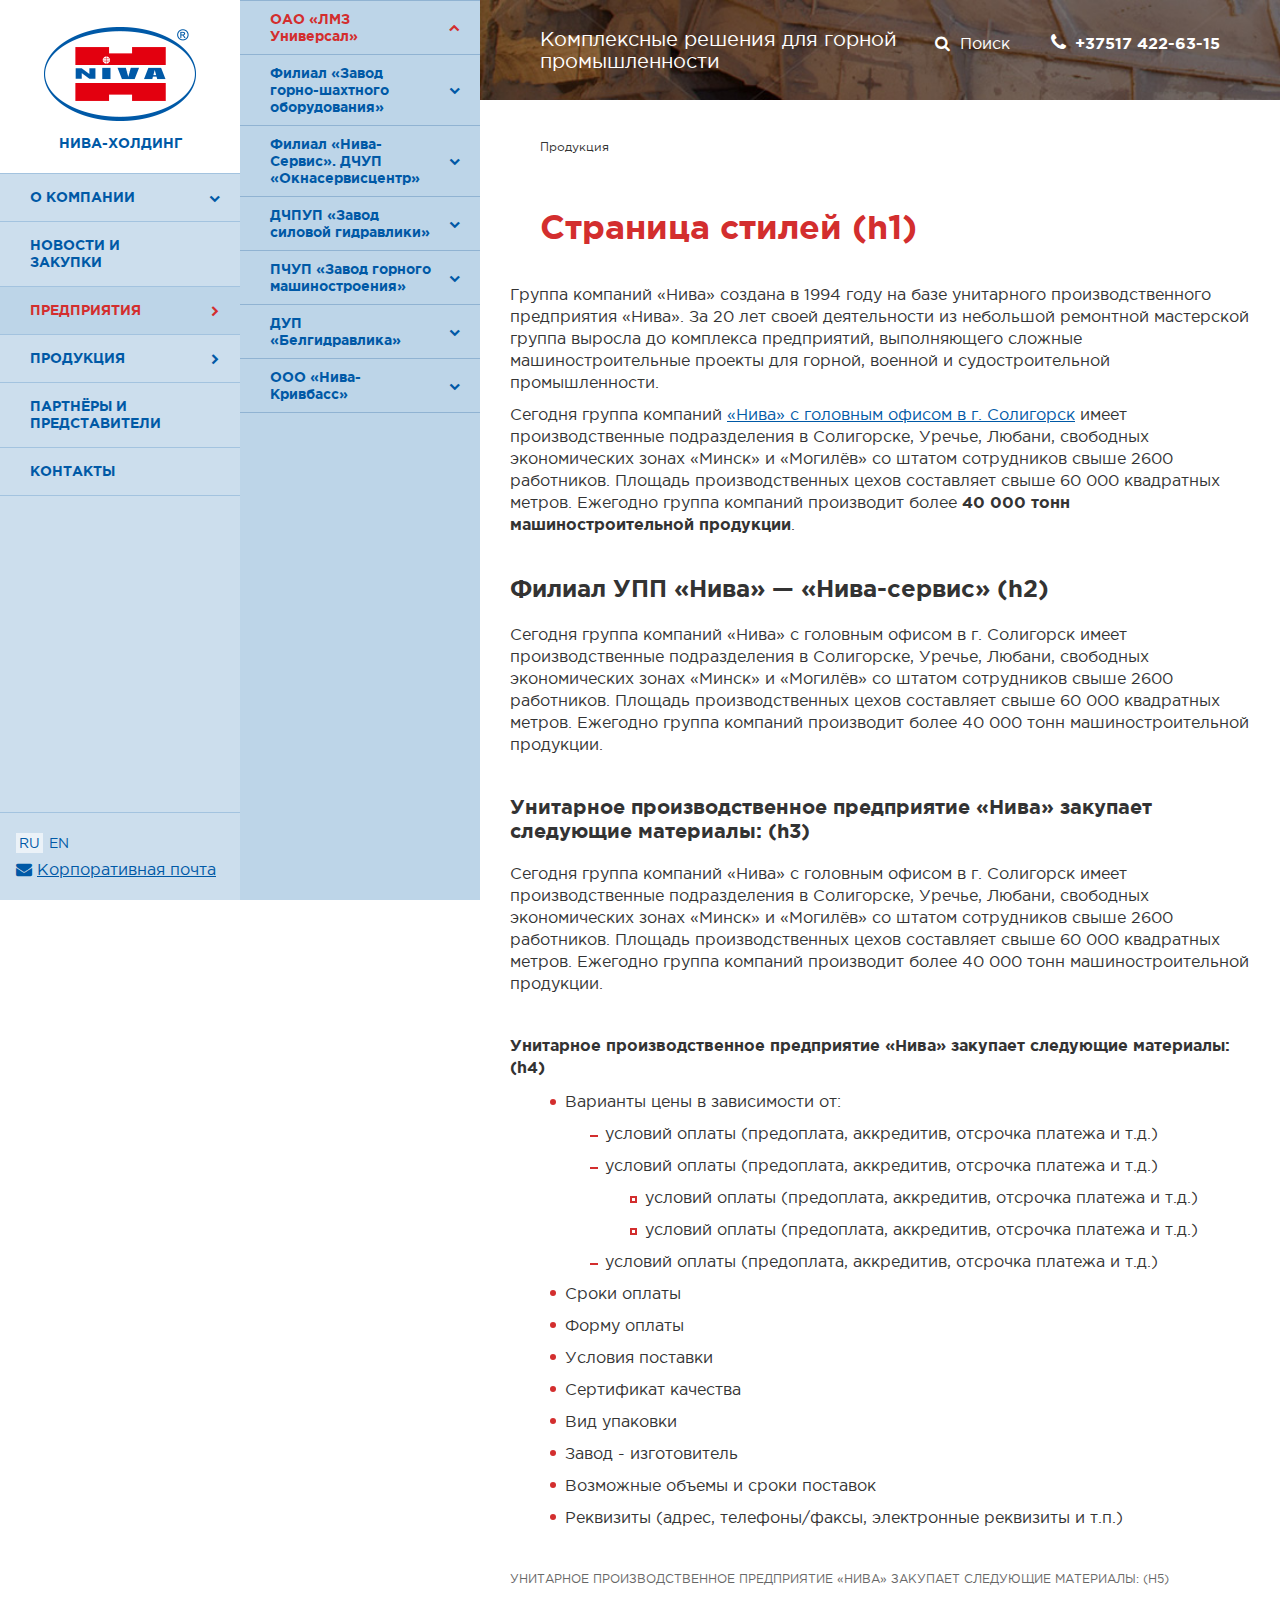
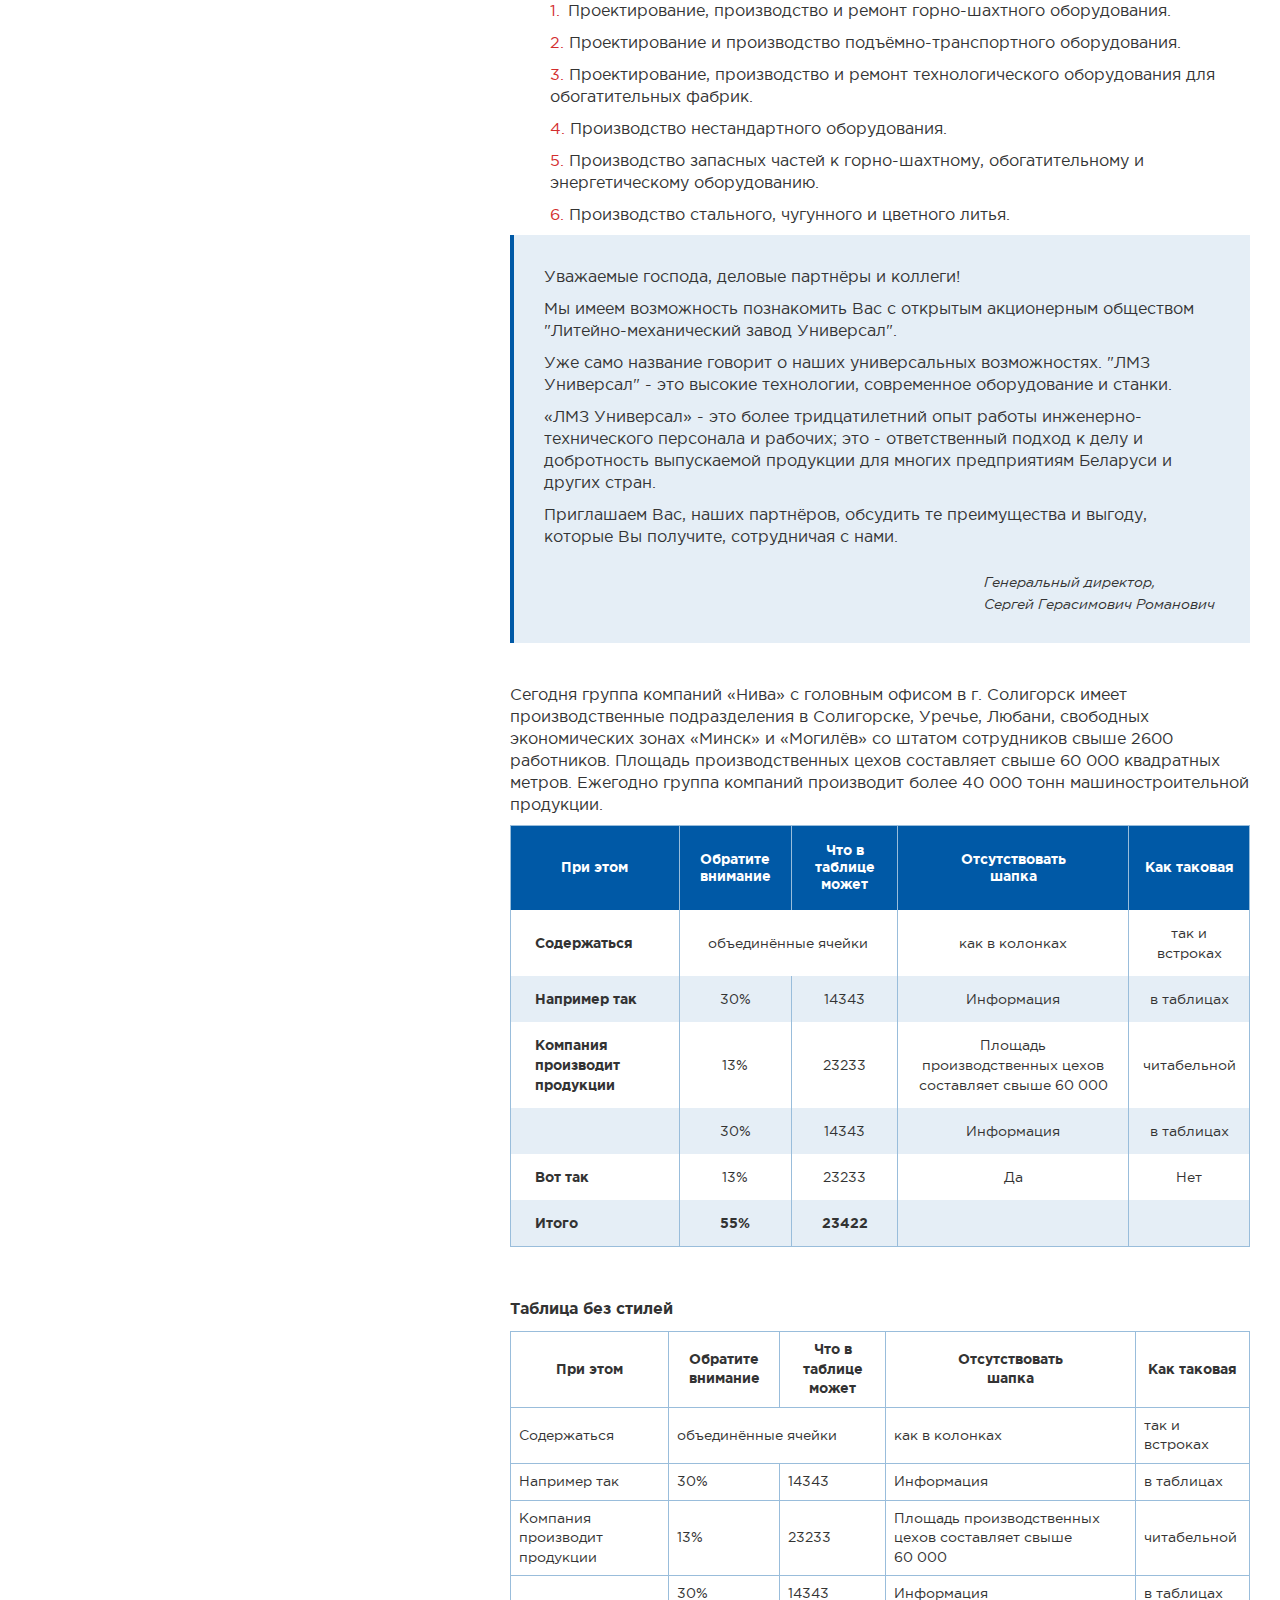
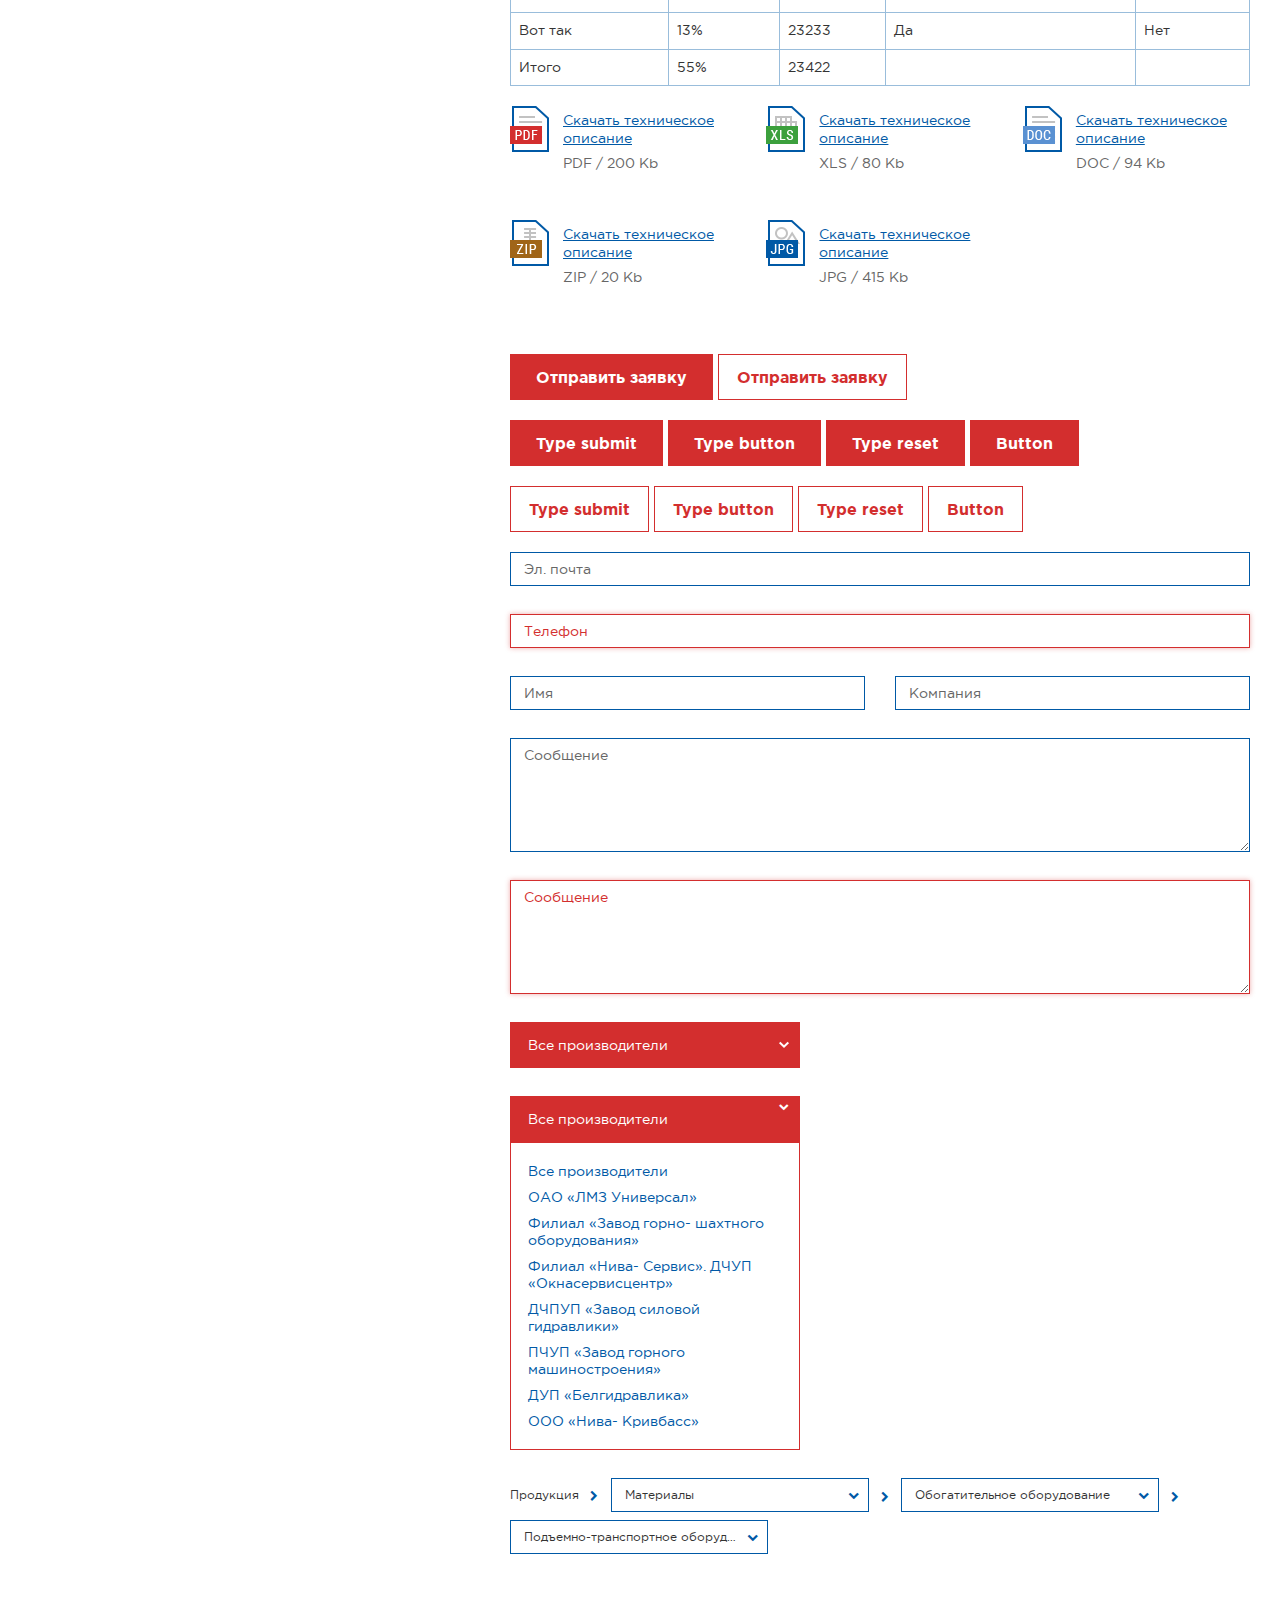
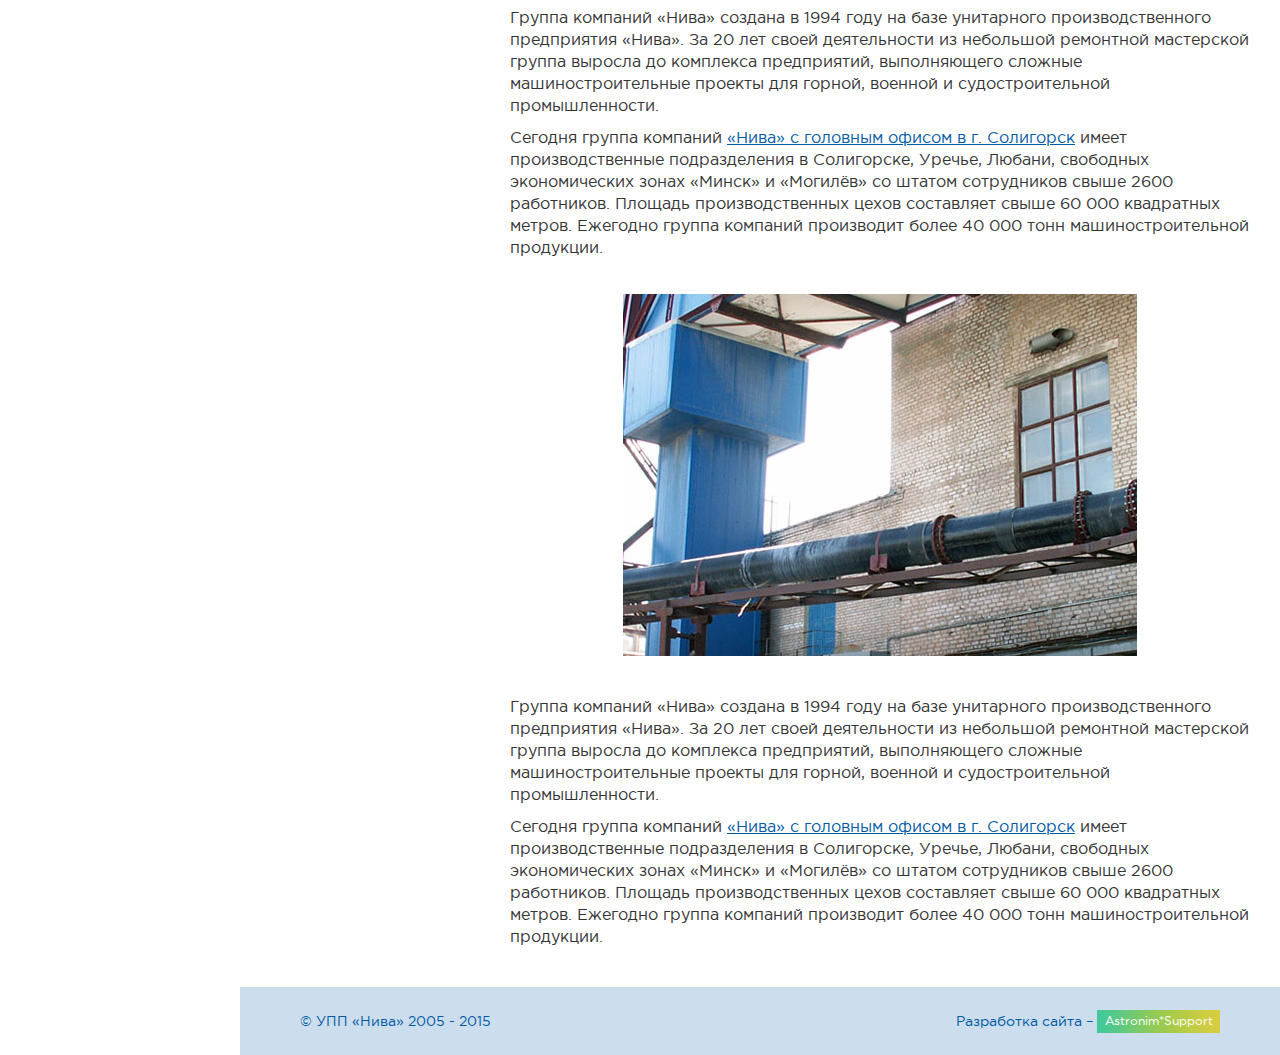
<file: typography.html>
<!DOCTYPE HTML>
<html>
<head>
	<meta charset="UTF-8">
	<title>Niva - Typography</title>	<!--[if IE]>
	<script src="http://html5shim.googlecode.com/svn/trunk/html5.js"></script><![endif]-->
	<!--Mobile optimized-->
	<meta name="viewport" content="width=device-width, initial-scale=1.0, maximum-scale=1.0, user-scalable=no">
	<meta name="apple-mobile-web-app-capable" content="yes">
	<meta name="apple-mobile-web-app-status-bar-style" content="black">
	<!--Favicon-->
	<link href="favicon.ico" rel="shortcut icon">
	<!--Main style-->
	<link href="css/all.css" rel="stylesheet" media="all">
	<!--Media queries style-->
	<link href="css/mq-all.css" rel="stylesheet" media="all">
	<!--style for IE-->	<!--[if lte IE 8]>
	<link rel="stylesheet" href="css/ie8.css" media="screen, projection"><![endif]-->
</head>
<body>
<!--wrapper-->
<div class="wrapper two-menu-active">
<!--<div class="wrapper">-->
	<!--panel-->
	<div class="panel">
		<!--logo-->
		<strong class="logo"><a href="index.html">Нива-Холдинг</a></strong>
		<!--logo end-->
		<div class="panel-holder">
			<div class="panel-frame">
				<!-- main navigation -->
				<nav class="nav">
					<ul class="nav-list">
						<li class="nav-item">
							<a href="about.html"><span>О компании</span><i class="depict-angle fa fa-chevron-down"></i></a>
							<div class="nav-drop">
								<ul class="nav-drop__list">
									<li><a href="#nasos"><span>Насосы</span></a></li>
									<li><a href="#elagr"><span>Электронасосные агрегаты</span></a></li>
									<li>
										<a href="#"><span>Дробилки</span><i class="depict-angle fa fa-chevron-down"></i></a>
										<div class="nav-sub-drop">
											<ul class="nav-sub-drop__list">
												<li><a href="#okompa">О компании</a></li>
												<li><a href="#pr">Продукция</a></li>
												<li><a href="#now">Новости</a></li>
												<li><a href="#zap">Закупки</a></li>
												<li><a href="#part">Партнёрам</a></li>
												<li><a href="#kli">Клиентам</a></li>
												<li><a href="#kon">Контакты</a></li>
											</ul>
										</div>
									</li>
									<li><a href="#gro"><span>Грохоты</span></a></li>
									<li>
										<a href="#"><span>Флотомашины</span><i class="depict-angle fa fa-chevron-down"></i></a>
										<div class="nav-sub-drop">
											<ul class="nav-sub-drop__list">
												<li><a href="#okompa">О компании</a></li>
												<li><a href="#pr">Продукция</a></li>
												<li><a href="#now">Новости</a></li>
												<li><a href="#zap">Закупки</a></li>
												<li><a href="#part">Партнёрам</a></li>
												<li><a href="#kli">Клиентам</a></li>
												<li><a href="#kon">Контакты</a></li>
											</ul>
										</div>
									</li>
									<li><a href="#gid"><span>Гидроциклоны</span></a></li>
									<li><a href="#klas"><span>Классификаторы спиральные</span></a></li>
									<li><a href="#sush"><span>Сушильные барабаны</span></a></li>
									<li><a href="#sgus"><span>Сгустители</span></a></li>
								</ul>
							</div>
						</li>
						<li class="nav-item"><a href="news_and_purchase.html"><span>Новости и закупки</span></a></li>
						<li class="nav-item has-drop-visible">
							<a href="company.html"><span>Предприятия</span><i class="depict-angle fa fa-chevron-down"></i></a>
							<div class="nav-drop drop-visible">
								<div class="drop-visible__holder">
									<ul class="nav-drop__list">
										<li class="active">
											<a href="#"><span>ОАО «ЛМЗ Универсал»</span><i class="depict-angle fa fa-chevron-down"></i></a>
											<div class="nav-sub-drop">
												<ul class="nav-sub-drop__list">
													<li class="hide-element"><a href="#okompa">О компании</a></li>
													<li><a href="#pr">Продукция</a></li>
													<li><a href="#now">Новости</a></li>
													<li><a href="#zap">Закупки</a></li>
													<li><a href="#part">Партнёрам</a></li>
													<li><a href="#kli">Клиентам</a></li>
													<li><a href="#kon">Контакты</a></li>
												</ul>
											</div>
										</li>
										<li>
											<a href="#"><span>Филиал «Завод горно-шахтного оборудования»</span><i class="depict-angle fa fa-chevron-down"></i></a>
											<div class="nav-sub-drop">
												<ul class="nav-sub-drop__list">
													<li class="hide-element"><a href="#okompa">О компании</a></li>
													<li><a href="#pr">Продукция</a></li>
													<li><a href="#now">Новости</a></li>
													<li><a href="#zap">Закупки</a></li>
													<li><a href="#part">Партнёрам</a></li>
													<li><a href="#part">Партнёрам</a></li>
													<li><a href="#part">Партнёрам</a></li>
													<li><a href="#kli">Клиентам</a></li>
													<li><a href="#kon">Контакты</a></li>
												</ul>
											</div>
										</li>
										<li><a href="#"><span>Филиал «Нива- Сервис». ДЧУП «Окнасервисцентр»</span><i class="depict-angle fa fa-chevron-down"></i></a>
											<div class="nav-sub-drop">
												<ul class="nav-sub-drop__list">
													<li class="hide-element"><a href="#okompa">О компании</a></li>
													<li><a href="#pr">Продукция</a></li>
													<li><a href="#now">Новости</a></li>
													<li><a href="#zap">Закупки</a></li>
													<li><a href="#zap">Закупки</a></li>
													<li><a href="#part">Партнёрам</a></li>
													<li><a href="#kli">Клиентам</a></li>
													<li><a href="#kon">Контакты</a></li>
												</ul>
											</div>
										</li>
										<li><a href="#"><span>ДЧПУП «Завод силовой гидравлики»</span><i class="depict-angle fa fa-chevron-down"></i></a>
											<div class="nav-sub-drop">
												<ul class="nav-sub-drop__list">
													<li class="hide-element"><a href="#okompa">О компании</a></li>
													<li><a href="#pr">Продукция</a></li>
													<li><a href="#now">Новости</a></li>
													<li><a href="#zap">Закупки</a></li>
													<li><a href="#zap">Закупки</a></li>
													<li><a href="#zap">Закупки</a></li>
													<li><a href="#zap">Закупки</a></li>
													<li><a href="#part">Партнёрам</a></li>
													<li><a href="#kli">Клиентам</a></li>
													<li><a href="#kon">Контакты</a></li>
												</ul>
											</div>
										</li>
										<li><a href="#"><span>ПЧУП «Завод горного машиностроения»</span><i class="depict-angle fa fa-chevron-down"></i></a>
											<div class="nav-sub-drop">
												<ul class="nav-sub-drop__list">
													<li class="hide-element"><a href="#okompa">О компании</a></li>
													<li><a href="#pr">Продукция</a></li>
													<li><a href="#now">Новости</a></li>
													<li><a href="#kon">Контакты</a></li>
												</ul>
											</div>
										</li>
										<li><a href="#"><span>ДУП «Белгидравлика»</span><i class="depict-angle fa fa-chevron-down"></i></a>
											<div class="nav-sub-drop">
												<ul class="nav-sub-drop__list">
													<li class="hide-element"><a href="#okompa">О компании</a></li>
													<li><a href="#pr">Продукция</a></li>
													<li><a href="#now">Новости</a></li>
													<li><a href="#kli">Клиентам</a></li>
													<li><a href="#kon">Контакты</a></li>
												</ul>
											</div>
										</li>
										<li><a href="#"><span>ООО «Нива- Кривбасс»</span><i class="depict-angle fa fa-chevron-down"></i></a>
											<div class="nav-sub-drop">
												<ul class="nav-sub-drop__list">
													<li class="hide-element"><a href="#okompa">О компании</a></li>
													<li><a href="#pr">Продукция</a></li>
													<li><a href="#now">Новости</a></li>
													<li><a href="#now">Новости</a></li>
													<li><a href="#zap">Закупки</a></li>
													<li><a href="#zap">Закупки</a></li>
													<li><a href="#part">Партнёрам</a></li>
													<li><a href="#part">Партнёрам</a></li>
													<li><a href="#kli">Клиентам</a></li>
													<li><a href="#kli">Клиентам</a></li>
													<li><a href="#kon">Контакты</a></li>
												</ul>
											</div>
										</li>
									</ul>
								</div>
							</div>
						</li>
						<li class="nav-item has-drop-hidden">
							<a href="products.html"><span>Продукция</span><i class="depict-angle fa fa-chevron-down"></i></a>
							<div class="nav-drop drop-visible">
								<div class="drop-visible__holder">
									<ul class="nav-drop__list">
										<li class="active">
											<a href="#obob"><span>Обогатительное оборудование</span><i class="depict-angle fa fa-chevron-down"></i></a>
											<div class="nav-sub-drop">
												<ul class="nav-sub-drop__list">
													<li><a href="#">Насосы</a></li>
													<li><a href="#">Электронасосные агрегаты</a></li>
													<li><a href="#">Дробилки</a></li>
													<li><a href="#">Грохоты</a></li>
													<li><a href="#">Флотомашины</a></li>
													<li><a href="#">Гидроциклоны</a></li>
													<li><a href="#">Классификаторы спиральные</a></li>
													<li><a href="#">Сушильные барабаны</a></li>
													<li><a href="#">Сгустители</a></li>
												</ul>
											</div>
										</li>
										<li>
											<a href="#oboch"><span>Оборудование для очистной выемки</span><i class="depict-angle fa fa-chevron-down"></i></a>
											<div class="nav-sub-drop">
												<ul class="nav-sub-drop__list">
													<li><a href="#">Насосы</a></li>
													<li><a href="#">Электронасосные агрегаты</a></li>
													<li><a href="#">Дробилки</a></li>
													<li><a href="#">Грохоты</a></li>
													<li><a href="#">Флотомашины</a></li>
													<li><a href="#">Гидроциклоны</a></li>
													<li><a href="#">Классификаторы спиральные</a></li>
													<li><a href="#">Сушильные барабаны</a></li>
													<li><a href="#">Сгустители</a></li>
												</ul>
											</div>
										</li>
										<li>
											<a href="#proh"><span>Проходческо- очистное оборудование</span><i class="depict-angle fa fa-chevron-down"></i></a>
											<div class="nav-sub-drop">
												<ul class="nav-sub-drop__list">
													<li><a href="#">Насосы</a></li>
													<li><a href="#">Электронасосные агрегаты</a></li>
													<li><a href="#">Дробилки</a></li>
													<li><a href="#">Грохоты</a></li>
													<li><a href="#">Флотомашины</a></li>
													<li><a href="#">Гидроциклоны</a></li>
													<li><a href="#">Классификаторы спиральные</a></li>
													<li><a href="#">Сушильные барабаны</a></li>
													<li><a href="#">Сгустители</a></li>
												</ul>
											</div>
										</li>
										<li>
											<a href="#matr"><span>Материалы</span><i class="depict-angle fa fa-chevron-down"></i></a>
											<div class="nav-sub-drop">
												<ul class="nav-sub-drop__list">
													<li><a href="#">Насосы</a></li>
													<li><a href="#">Электронасосные агрегаты</a></li>
													<li><a href="#">Дробилки</a></li>
													<li><a href="#">Грохоты</a></li>
													<li><a href="#">Флотомашины</a></li>
													<li><a href="#">Гидроциклоны</a></li>
													<li><a href="#">Классификаторы спиральные</a></li>
													<li><a href="#">Сушильные барабаны</a></li>
													<li><a href="#">Сгустители</a></li>
												</ul>
											</div>
										</li>
										<li>
											<a href="#vsp"><span>Вспомогательное оборудование</span><i class="depict-angle fa fa-chevron-down"></i></a>
											<div class="nav-sub-drop">
												<ul class="nav-sub-drop__list">
													<li><a href="#">Насосы</a></li>
													<li><a href="#">Электронасосные агрегаты</a></li>
													<li><a href="#">Дробилки</a></li>
													<li><a href="#">Грохоты</a></li>
													<li><a href="#">Флотомашины</a></li>
													<li><a href="#">Гидроциклоны</a></li>
													<li><a href="#">Классификаторы спиральные</a></li>
													<li><a href="#">Сушильные барабаны</a></li>
													<li><a href="#">Сгустители</a></li>
												</ul>
											</div>
										</li>
										<li>
											<a href="#podmn"><span>Подъемно- транспортное оборудование</span><i class="depict-angle fa fa-chevron-down"></i></a>
											<div class="nav-sub-drop">
												<ul class="nav-sub-drop__list">
													<li><a href="#">Насосы</a></li>
													<li><a href="#">Электронасосные агрегаты</a></li>
													<li><a href="#">Дробилки</a></li>
													<li><a href="#">Грохоты</a></li>
													<li><a href="#">Флотомашины</a></li>
													<li><a href="#">Гидроциклоны</a></li>
													<li><a href="#">Классификаторы спиральные</a></li>
													<li><a href="#">Сушильные барабаны</a></li>
													<li><a href="#">Сгустители</a></li>
												</ul>
											</div>
										</li>
									</ul>
								</div>
							</div>
						</li>
						<li class="nav-item"><a href="partners_and_agents.html"><span>Партнёры и представители</span></a></li>
						<li class="nav-item"><a href="contacts.html"><span>Контакты</span></a></li>
					</ul>
				</nav>
				<!-- main navigation end -->
			</div>
		</div>
		<!--user options-->
		<div class="user-options">
			<div class="user-options-holder">
				<ul class="lang">
					<li><a>ru</a></li>
					<li><a href="#">en</a></li>
				</ul>
				<div class="post-link"><a href="#"><i class="fa fa-envelope"></i><span class="text-inner">Корпоративная почта</span></a></div>
			</div>
		</div>
		<!--user options end-->
	</div>
	<!--panel-->

	<!--header-->
	<header class="header">
		<div class="max-wrap">
			<!--search form-->
			<div class="search-form search-form__header">
				<div class="large-align">
					<form action="#">
						<div class="input-wrapper">
							<input type="search" placeholder="Поиск по сайту" />
							<div class="btn-search">
								<i class="depict-search"></i>
								<input type="submit" value="" />
							</div>
							<div class="btn-search-close js-btn-search-close"></div>
						</div>
					</form>
				</div>
			</div>
			<!--search form end-->
			<div class="header-holder">
				<div class="large-align">
					<!--logo head-->
					<strong class="logo-head"><a href="index.html">Нива-Холдинг</a></strong><!--logo head end-->

					<!--button menu-->
					<div class="btn-menu">
						<div class="btn-lines">
							<span></span>
							<span></span>
							<span></span>
						</div>
						<span>Меню</span>
					</div>
					<!--button menu end-->

					<div class="header-options">
						<!--search form opener-->
						<div class="btn-search-open js-btn-search-open">
							<span><i class="depict-search fa fa-search"></i>Поиск</span>
						</div>
						<!--search form opener end-->
						<div class="header-phone">
							<i class="depict-phone fa fa-phone"></i><span class="text-inner">+37517 422-63-15</span>
						</div>
					</div>
					<div class="header-slogan">Комплексные решения для горной промышленности</div>
				</div>
			</div>
		</div>
	</header>
	<!--header end-->

	<!--main-->
	<div class="main">
		<div class="max-wrap">
			<div class="content user-content">
				<div class="heading">
					<div class="large-align">
						<!--breadcrumbs-->
						<div class="breadcrumbs">
							<div class="breadcrumbs__item"><a href="#">Продукция</a><i class="arrow"></i></div>
						</div>
						<!--breadcrumbs end-->
						<h1>Страница стилей (h1)</h1>
					</div>
				</div>
				<div class="content-align">
					<p>Группа компаний «Нива» создана в 1994 году на базе унитарного производственного предприятия «Нива». За 20 лет своей деятельности из небольшой ремонтной мастерской группа выросла до комплекса предприятий, выполняющего сложные машиностроительные проекты для горной, военной и судостроительной промышленности.</p>
					<p>Сегодня группа компаний
						<a href="#">«Нива» с головным офисом в г. Солигорск</a> имеет производственные подразделения в Солигорске, Уречье, Любани, свободных экономических зонах «Минск» и «Могилёв» со штатом сотрудников свыше 2600 работников. Площадь производственных цехов составляет свыше 60 000 квадратных метров. Ежегодно группа компаний производит более
						<b>40 000 тонн машиностроительной продукции</b>.</p>
					<h2>Филиал УПП «Нива» — «Нива-сервис» (h2)</h2>
					<p>Сегодня группа компаний «Нива» с головным офисом в г. Солигорск имеет производственные подразделения в Солигорске, Уречье, Любани, свободных экономических зонах «Минск» и «Могилёв» со штатом сотрудников свыше 2600 работников. Площадь производственных цехов составляет свыше 60 000 квадратных метров. Ежегодно группа компаний производит более 40 000 тонн машиностроительной продукции.</p>
					<h3>Унитарное производственное предприятие «Нива» закупает следующие материалы: (h3)</h3>
					<p>Сегодня группа компаний «Нива» с головным офисом в г. Солигорск имеет производственные подразделения в Солигорске, Уречье, Любани, свободных экономических зонах «Минск» и «Могилёв» со штатом сотрудников свыше 2600 работников. Площадь производственных цехов составляет свыше 60 000 квадратных метров. Ежегодно группа компаний производит более 40 000 тонн машиностроительной продукции.</p>
					<h4>Унитарное производственное предприятие «Нива» закупает следующие материалы: (h4)</h4>
					<ul>
						<li>Варианты цены в зависимости от:
							<ul>
								<li>условий оплаты (предоплата, аккредитив, отсрочка платежа и т.д.)</li>
								<li>условий оплаты (предоплата, аккредитив, отсрочка платежа и т.д.)
									<ul>
										<li>условий оплаты (предоплата, аккредитив, отсрочка платежа и т.д.)</li>
										<li>условий оплаты (предоплата, аккредитив, отсрочка платежа и т.д.)</li>
									</ul>
								</li>
								<li>условий оплаты (предоплата, аккредитив, отсрочка платежа и т.д.)</li>
							</ul>
						</li>
						<li>Сроки оплаты</li>
						<li>Форму оплаты</li>
						<li>Условия поставки</li>
						<li>Сертификат качества</li>
						<li>Вид упаковки</li>
						<li>Завод - изготовитель</li>
						<li>Возможные объемы и сроки поставок</li>
						<li>Реквизиты (адрес, телефоны/факсы, электронные реквизиты и т.п.)</li>
					</ul>
					<h5>Унитарное производственное предприятие «Нива» закупает следующие материалы: (h5)</h5>
					<ol>
						<li>Проектирование, производство и ремонт горно-шахтного оборудования.</li>
						<li>Проектирование и производство подъёмно-транспортного оборудования.</li>
						<li>Проектирование, производство и ремонт технологического оборудования для обогатительных фабрик.</li>
						<li>Производство нестандартного оборудования.</li>
						<li>Производство запасных частей к горно-шахтному, обогатительному и энергетическому оборудованию.</li>
						<li>Производство стального, чугунного и цветного литья.</li>
					</ol>
					<div class="content-widget">
						<div class="blockquote">
							<div class="q">
								<p>Уважаемые господа, деловые партнёры и коллеги!</p>
								<p>Мы имеем возможность познакомить Вас с открытым акционерным обществом "Литейно-механический завод Универсал".</p>
								<p>Уже само название говорит о наших универсальных возможностях. "ЛМЗ Универсал" - это высокие технологии, современное оборудование и станки.</p>
								<p>«ЛМЗ Универсал» - это более тридцатилетний опыт работы инженерно-технического персонала и рабочих; это - ответственный подход к делу и добротность выпускаемой продукции для многих предприятиям Беларуси и других стран.</p>
								<p>Приглашаем Вас, наших партнёров, обсудить те преимущества и выгоду, которые Вы получите, сотрудничая с нами.</p>
							</div>
							<div class="cite">
								<div class="cite-holder">
									Генеральный директор, <br> Сергей Герасимович Романович
								</div>
							</div>
						</div>
					</div>
					<p>Сегодня группа компаний «Нива» с головным офисом в г. Солигорск имеет производственные подразделения в Солигорске, Уречье, Любани, свободных экономических зонах «Минск» и «Могилёв» со штатом сотрудников свыше 2600 работников. Площадь производственных цехов составляет свыше 60 000 квадратных метров. Ежегодно группа компаний производит более 40 000 тонн машиностроительной продукции.</p>
					<!--table styling-->
					<div class="table_auto">
						<table class="tbl">
							<thead>
								<tr>
									<th>При этом</th>
									<th>Обратите внимание</th>
									<th>Что в таблице может</th>
									<th>Отсутствовать <br> шапка</th>
									<th>Как таковая</th>
								</tr>
							</thead>
							<tfoot>
								<tr>
									<td>Итого</td>
									<td>55%</td>
									<td>23422</td>
									<td>&nbsp;</td>
									<td>&nbsp;</td>
								</tr>
							</tfoot>
							<tbody>
								<tr>
									<td>Содержаться</td>
									<td colspan="2">объединённые ячейки</td>
									<!--<td></td>-->
									<td>как в колонках</td>
									<td>так и встроках</td>
								</tr>
								<tr>
									<td>Например так</td>
									<td>30%</td>
									<td>14343</td>
									<td>Информация</td>
									<td>в таблицах</td>
								</tr>
								<tr>
									<td>Компания производит продукции</td>
									<td>13%</td>
									<td>23233</td>
									<td>Площадь производственных цехов составляет свыше
										<nobr>60 000</nobr>
									</td>
									<td>читабельной</td>
								</tr>
								<tr>
									<td>&nbsp;</td>
									<td>30%</td>
									<td>14343</td>
									<td>Информация</td>
									<td>в таблицах</td>
								</tr>
								<tr>
									<td>Вот так</td>
									<td>13%</td>
									<td>23233</td>
									<td>Да</td>
									<td>Нет</td>
								</tr>
							</tbody>
						</table>
					</div>
					<!--table styling end-->
					<h4>Таблица без стилей</h4>
					<!--default table-->
					<div class="table_auto">
						<table>
							<thead>
								<tr>
									<th>При этом</th>
									<th>Обратите внимание</th>
									<th>Что в таблице может</th>
									<th>Отсутствовать <br> шапка</th>
									<th>Как таковая</th>
								</tr>
							</thead>
							<tfoot>
								<tr>
									<td>Итого</td>
									<td>55%</td>
									<td>23422</td>
									<td>&nbsp;</td>
									<td>&nbsp;</td>
								</tr>
							</tfoot>
							<tbody>
								<tr>
									<td>Содержаться</td>
									<td colspan="2">объединённые ячейки</td>
									<!--<td></td>-->
									<td>как в колонках</td>
									<td>так и встроках</td>
								</tr>
								<tr>
									<td>Например так</td>
									<td>30%</td>
									<td>14343</td>
									<td>Информация</td>
									<td>в таблицах</td>
								</tr>
								<tr>
									<td>Компания производит продукции</td>
									<td>13%</td>
									<td>23233</td>
									<td>Площадь производственных цехов составляет свыше
										<nobr>60 000</nobr>
									</td>
									<td>читабельной</td>
								</tr>
								<tr>
									<td>&nbsp;</td>
									<td>30%</td>
									<td>14343</td>
									<td>Информация</td>
									<td>в таблицах</td>
								</tr>
								<tr>
									<td>Вот так</td>
									<td>13%</td>
									<td>23233</td>
									<td>Да</td>
									<td>Нет</td>
								</tr>
							</tbody>
						</table>
					</div>
					<!--default table end-->
					<!--download files items-->
					<div class="files">
						<!--files item-->
						<div class="files-item">
							<div class="file">
								<div class="file__title">
									<a href="#"><i class="depict-files-pdf"></i><span>Скачать техническое описание</span></a>
								</div>
								<div class="file__info">PDF / 200 Kb</div>
							</div>
						</div>
						<!--files item end-->
						<div class="files-item">
							<div class="file">
								<div class="file__title">
									<a href="#"><i class="depict-files-xls"></i><span>Скачать техническое описание</span></a>
								</div>
								<div class="file__info">XLS / 80 Kb</div>
							</div>
						</div>
						<div class="files-item">
							<div class="file">
								<div class="file__title">
									<a href="#"><i class="depict-files-doc"></i><span>Скачать техническое описание</span></a>
								</div>
								<div class="file__info">DOC / 94 Kb</div>
							</div>
						</div>
						<div class="files-item">
							<div class="file">
								<div class="file__title">
									<a href="#"><i class="depict-files-zip"></i><span>Скачать техническое описание</span></a>
								</div>
								<div class="file__info">ZIP / 20 Kb</div>
							</div>
						</div>
						<div class="files-item">
							<div class="file">
								<div class="file__title">
									<a href="#"><i class="depict-files-jpg"></i><span>Скачать техническое описание</span></a>
								</div>
								<div class="file__info">JPG / 415 Kb</div>
							</div>
						</div>
					</div>
					<!--style default button-->
					<div style="padding: 0 0 20px;">
						<a href="#" class="btn-default">Отправить заявку</a> <a href="#" class="btn-default-alt">Отправить заявку</a>
					</div>
					<div style="padding: 0 0 20px;">
						<input type="submit" value="Type submit">
						<input type="button" value="Type button">
						<input type="reset" value="Type reset">
						<button>Button</button>
					</div>
					<div style="padding: 0 0 20px;">
						<input class="btn-default-alt" type="submit" value="Type submit">
						<input class="btn-default-alt" type="button" value="Type button">
						<input class="btn-default-alt" type="reset" value="Type reset">
						<button class="btn-default-alt">Button</button>
					</div>
					<!--style default button end-->
					<!--form style-->
					<form action="#" method="get">
						<input type="text" placeholder="Эл. почта" />
						<input class="error" type="text" placeholder="Телефон" />
						<div class="form-row">
							<div class="input-wrap">
								<input type="text" placeholder="Имя" />
							</div>
							<div class="input-wrap">
								<input type="text" placeholder="Компания" />
							</div>
						</div>
						<textarea placeholder="Сообщение"></textarea> <textarea class="error" placeholder="Сообщение"></textarea>
					</form>
					<!--form style end-->
					<div style="padding: 0 0 28px;">
						<!--custom select-->
						<label class="cselect-wrap" style="width: 290px;">
							<select class="cselect">
								<option value="1">Все производители</option>
								<option value="2">ОАО «ЛМЗ Универсал»</option>
								<option value="3">Филиал «Завод горно- шахтного оборудования»</option>
								<option value="4">Филиал «Нива- Сервис». ДЧУП «Окнасервисцентр»</option>
								<option value="5">ДЧПУП «Завод силовой гидравлики»</option>
								<option value="6">ПЧУП «Завод горного машиностроения»</option>
								<option value="7">ДУП «Белгидравлика»</option>
								<option value="8">ООО «Нива- Кривбасс»</option>
							</select>
						</label>
						<!--custom select end-->
					</div>
					<div style="padding: 0 0 28px; width: 290px;">
						<!--choose box-->
						<div class="choose-box">
							<a href="#"><span class="choose-current">Все производители</span><span class="choose-angle"><i class="fa fa-chevron-down"></i></span></a>
							<div class="choose-drop">
								<div class="choose-drop__holder">
									<div class="choose-drop__item"><a href="#">Все производители</a></div>
									<div class="choose-drop__item"><a href="#">ОАО «ЛМЗ Универсал»</a></div>
									<div class="choose-drop__item"><a href="#">Филиал «Завод горно- шахтного оборудования»</a></div>
									<div class="choose-drop__item"><a href="#">Филиал «Нива- Сервис». ДЧУП «Окнасервисцентр»</a></div>
									<div class="choose-drop__item"><a href="#">ДЧПУП «Завод силовой гидравлики»</a></div>
									<div class="choose-drop__item"><a href="#">ПЧУП «Завод горного машиностроения»</a></div>
									<div class="choose-drop__item"><a href="#">ДУП «Белгидравлика»</a></div>
									<div class="choose-drop__item"><a href="#">ООО «Нива- Кривбасс»</a></div>
								</div>
							</div>
						</div>
						<!--choose box end-->
					</div>
					<div>
						<!--breadcrumbs-->
						<div class="breadcrumbs">
							<div class="breadcrumbs__item"><a href="#">Продукция</a><i class="arrow fa fa-chevron-right"></i></div>
							<div class="breadcrumbs__item breadcrumbs__item_has-drop">
								<a href="#"><span>Материалы</span><i class="arrow-drop fa fa-chevron-down"></i></a>
								<div class="breadcrumbs-drop">
									<div class="breadcrumbs-drop__holder">
										<div class="breadcrumbs-drop__item"><a href="#">Оборудование для очистной выемки</a></div>
										<div class="breadcrumbs-drop__item"><a href="#">Проходческо-очистное оборудование</a></div>
										<div class="breadcrumbs-drop__item"><a href="#">Обогатительное оборудование</a></div>
										<div class="breadcrumbs-drop__item"><a href="#">Вспомогательное оборудование</a></div>
										<div class="breadcrumbs-drop__item"><a href="#">Подъемно- транспортное оборудование</a></div>
									</div>
								</div>
								<i class="arrow fa fa-chevron-right"></i>
							</div>
							<div class="breadcrumbs__item breadcrumbs__item_has-drop">
								<a href="#"><span>Обогатительное оборудование</span><i class="arrow-drop fa fa-chevron-down"></i></a>
								<div class="breadcrumbs-drop">
									<div class="breadcrumbs-drop__holder">
										<div class="breadcrumbs-drop__item"><a href="#">Оборудование для очистной выемки</a></div>
										<div class="breadcrumbs-drop__item"><a href="#">Проходческо-очистное оборудование</a></div>
										<div class="breadcrumbs-drop__item"><a href="#">Материалы</a></div>
										<div class="breadcrumbs-drop__item"><a href="#">Вспомогательное оборудование</a></div>
										<div class="breadcrumbs-drop__item"><a href="#">Подъемно- транспортное оборудование</a></div>
									</div>
								</div>
								<i class="arrow fa fa-chevron-right"></i>
							</div>
							<div class="breadcrumbs__item breadcrumbs__item_has-drop breadcrumbs__item_last">
								<a href="#"><span>Подъемно-транспортное оборудование, или даже длиннее пунк</span><i class="arrow-drop fa fa-chevron-down"></i></a>
								<div class="breadcrumbs-drop">
									<div class="breadcrumbs-drop__holder">
										<div class="breadcrumbs-drop__item"><a href="#">Оборудование для очистной выемки</a></div>
										<div class="breadcrumbs-drop__item"><a href="#">Проходческо-очистное оборудование</a></div>
										<div class="breadcrumbs-drop__item"><a href="#">Вспомогательное оборудование</a></div>
										<div class="breadcrumbs-drop__item"><a href="#">Материалы</a></div>
										<div class="breadcrumbs-drop__item"><a href="#">Вспомогательное оборудование</a></div>
										<div class="breadcrumbs-drop__item"><a href="#">Обогатительное оборудование</a></div>
										<div class="breadcrumbs-drop__item"><a href="#">Вспомогательное оборудование</a></div>
									</div>
								</div>
							</div>
						</div>
						<!--breadcrumbs end-->
					</div>


					<p>Группа компаний «Нива» создана в 1994 году на базе унитарного производственного предприятия «Нива». За 20 лет своей деятельности из небольшой ремонтной мастерской группа выросла до комплекса предприятий, выполняющего сложные машиностроительные проекты для горной, военной и судостроительной промышленности.</p>
					<p>Сегодня группа компаний
						<a href="#">«Нива» с головным офисом в г. Солигорск</a> имеет производственные подразделения в Солигорске, Уречье, Любани, свободных экономических зонах «Минск» и «Могилёв» со штатом сотрудников свыше 2600 работников. Площадь производственных цехов составляет свыше 60 000 квадратных метров. Ежегодно группа компаний производит более 40 000 тонн машиностроительной продукции.
					</p>
					<figure class="img-content imgc">
						<img src="img/img-expl-01.jpg" width="514" height="362" alt="image description" />
					</figure>
					<p>Группа компаний «Нива» создана в 1994 году на базе унитарного производственного предприятия «Нива». За 20 лет своей деятельности из небольшой ремонтной мастерской группа выросла до комплекса предприятий, выполняющего сложные машиностроительные проекты для горной, военной и судостроительной промышленности.</p>
					<p>Сегодня группа компаний
						<a href="#">«Нива» с головным офисом в г. Солигорск</a> имеет производственные подразделения в Солигорске, Уречье, Любани, свободных экономических зонах «Минск» и «Могилёв» со штатом сотрудников свыше 2600 работников. Площадь производственных цехов составляет свыше 60 000 квадратных метров. Ежегодно группа компаний производит более 40 000 тонн машиностроительной продукции.
					</p>
				</div>
			</div>
		</div>
	</div>
	<!--main end-->
</div>
<!--wrapper end-->

<!--footer-->
<footer class="footer">
	<div class="max-wrap">
		<div class="large-align">
			<div class="footer-holder">
				<div class="footer-col footer-col_left">
					<span class="copyright">&copy; УПП «Нива» 2005 - 2015</span>
				</div>
				<div class="footer-col footer-col_right">
					<div class="site-developer"><span class="text-inner">Разработка сайта –</span> <a href="#" class="site-developer_logo">Astronim*Support</a></div>
				</div>
			</div>
		</div>
	</div>
</footer>
<!--footer end-->

<!--JQuery library-->
<script src="js/jquery-1.11.3.min.js"></script>
<!--JQuery UI-->
<script src="js/jquery-ui.min.js"></script>
<!--Widgets-->
<script src="js/widgets.js"></script>
<!--Main functions-->
<script src="js/functions.js"></script>
</body>
</html>
</file>
<file: css/mq-all.css>
@import url(1240.css) only screen and (max-width:1239px);
@import url(1140.css) only screen and (max-width:1139px);
@import url(980.css) only screen and (max-width:979px);
@import url(768.css) only screen and (max-width:767px);
@import url(640.css) only screen and (max-width:639px);
</file>
<file: css/ie8.css>
﻿
</file>
<file: css/all.css>
@import url(https://fonts.googleapis.com/css?family=Roboto|Roboto+Condensed);
@import url(fonts.css);
@import url(../fonts/font-awesome-4.5.0/css/font-awesome.min.css);
@import url(normalize.css);
@import url(buttons.css);
@import url(sp.css);
@import url(widgets.css);

/*fonts*/
/*@import url(fonts.css);*/
/*fonts end*/

/*normalize*/
/*@import url(normalize.css);*/
/*normalize end*/

/*------ typographic styles ------*/
body{
	font: 16px/22px 'gothampro-regular', Arial, Helvetica, sans-serif;
	color: #333;
	height: 100%;
	min-width: 320px;
	background: #fff;
	overflow-x: hidden;
}
h1, h2, h3, h4, h5, h6{
	font: 16px/22px 'gothampro-bold', Arial, Helvetica, sans-serif;
	margin: 0;
	color: #333;
}
h1{
	font-size: 34px;
	line-height: 38px;
	color: #d32e2e;
	padding: 0 0 37px;
}
.sub-heading{
	padding: 0 0 37px;
}
.sub-heading:before,
.sub-heading:after { content: ""; display: table; }
.sub-heading:after { clear: both; }
.sub-heading h1{
	overflow: hidden;
	padding: 0 20px 0 0;
}
h2{
	font-size: 24px;
	line-height: 28px;
	padding: 0 0 20px;
}
h3{
	font-size: 20px;
	line-height: 24px;
	padding: 0 0 19px;
}
h4{
	font-size: 16px;
	line-height: 22px;
	padding: 0 0 12px;
}
h5{
	font-family: 'gothampro-regular', Arial, Helvetica, sans-serif;
	font-size: 12px;
	line-height: 22px;
	text-transform: uppercase;
	color: #666;
	font-weight: 100;
	padding: 0 0 9px;
}
h6{
	font-size: 12px;
	line-height: 14px;
	font-weight: 100;
	padding: 0 0 5px;
}
p{
	padding: 0 0 10px;
	margin: 0;
}
hr{
	line-height: 1px;
	height: 0;
	border: none;
	background: none;
	border-bottom: 1px solid #333;
	margin-bottom: 25px;
}
a{
	color: #0059a6;
	outline: none;
	text-decoration: underline;
	cursor: pointer;
}
a:hover{
	text-decoration: none;
}
img{
	border: none;
	max-width: 100%;
	height: auto;
}
b, strong, th{
	font-family:'gothampro-bold', Arial, Helvetica, sans-serif;
	font-weight:normal;
}
i, em{
	font-family:'gothampro-italic', Arial, Helvetica, sans-serif;
	font-style:normal;
}
i b,
i strong,
em b,
em strong,
b i,
b em,
strong i,
strong em{
	font-family: 'gothampro-bold-italic', Arial, Helvetica, sans-serif;
	font-weight:normal;
	font-style:normal;
}
/*------ typographic styles end ------*/
/*clearfix*/
/*@import url(clearfix.css);*/
/*clearfix end*/

/*sp*/
/*@import url(sp.css);*/
/*sp end*/

/*btn*/
/*@import url(buttons.css);*/
/*btn end*/

/*gradient*/
/*@import url(gradient.css);*/
/*gradient end*/

/*user content*/
.user-content *+h2,
.user-content *+h3,
.user-content *+h4,
.user-content *+h5{
	padding-top: 30px;
}
/*unordered list (UL) styling*/
.user-content ul{
	margin:0;
	padding: 0 0 10px 40px;
	list-style:none;
}
.user-content ul li{
	padding: 10px 0 0 15px;
	position: relative;
}
.user-content ul li:first-child{
	padding-top: 0;
}
.user-content ul li:before{
	content: '';
	position: absolute;
	left: 0;
	top: 18px;
	height: 6px;
	width: 6px;
	background: #d32e2e;
	border-radius: 6px;
}
.user-content ul li:first-child:before{
	top: 9px;
}
.user-content ul ul{
	padding: 0 0 0 25px;
}
.user-content ul ul li:before,
.user-content ul ul li:first-child:before{
	height: 2px;
	width: 8px;
	border-radius: 0;
	top: 23px;
}
.user-content ul ul li:first-child{
	padding-top: 10px;
}
.user-content ul ul ul li:before,
.user-content ul ul ul li:first-child:before{
	height: 7px;
	width: 7px;
	border-radius: 0;
	background: none;
	border: 2px solid #d32e2e;
	top: 20px;
}
/*reset-ul*/
[class$="-list"],
[class$="-list"] ul,
.user-content [class$="-list"],
.user-content [class$="-list"] ul{
	margin: 0;
	padding: 0;
	list-style: none;
	background: none;
	border: none;
}
/*reset-ul end*/
/*unordered list (UL) styling end*/
/*numbered list (OL) styling*/
.user-content ol{
	counter-reset: section;
	margin: 0;
	list-style: none;
	padding: 0 0 0 40px;
}
.user-content ol:after{
	content: "";
	display: block;
	clear: both;
}
.user-content ol > li{
	counter-increment: section;
	height: 1%;
	overflow: hidden;
	padding: 0 0 10px;
}
.user-content ol > li:before{
	display: inline-block;
	text-align: left;
	color: #d32e2e;
	min-width: 18px;
	content: counter(section) ".";
	padding: 0 5px 0 0;
}
/*numbered list (OL) styling end*/
/*table styling*/
.table_auto{
	overflow: auto;
	max-width: 100%;
	-webkit-overflow-scrolling: touch;
	margin: 0 0 20px;
}
.user-content .tbl{
	table-layout: fixed;
	border: 1px solid #99bddb;
	margin-bottom: 20px;
}
.table_auto .tbl{
	margin: 0;
}
.user-content .tbl td,
.user-content .tbl th{
	font: 14px/20px 'gothampro-regular', Arial, Helvetica, sans-serif;
	text-align: center;
	color: #333;
	background-color: #fff;
	border: solid #99bddb;
	border-width: 0 0 0 1px;
	padding: 13px 12px;
}
.user-content .tbl tbody tr:nth-child(even) td{
	background: #e5eef6;
}
.user-content .tbl td:first-child{
	font-family: 'gothampro-bold', Arial, Helvetica, sans-serif;
	text-align: left;
	padding-left: 24px;
}
.user-content .tbl tbody td:first-child,
.user-content .tbl tfoot td:first-child{
	border-left-width: 0;
}
.user-content .tbl th,
.user-content .tbl thead td{
	font-family: 'gothampro-bold', Arial, Helvetica, sans-serif;
	line-height: 17px;
	color: #fff;
	background: #0059a6;
	padding: 16px 12px 17px;
}
.user-content .tbl tfoot td{
	font-family: 'gothampro-bold', Arial, Helvetica, sans-serif;
	background: #e5eef6;
}
/*table styling end*/
/*default table*/
table{
	border-collapse: collapse;
	border-spacing: 0;
}
table td,
table th{
	padding: 8px;
	border: 1px solid #99bddb;
	font-size: 14px;
	line-height: 1.4;
}
/*default table end*/
/*blockquote*/
.blockquote{
	background-color: #e5eef6;
	border-left: 4px solid #0059a6;
	padding: 30px 35px 28px 30px;
}
.blockquote .q{
	display: block;
	margin: 0;
	padding: 0 0 14px;
}
.blockquote .q p{
	padding: 0 0 10px;
}
.blockquote .cite{
	text-align: right;
	display: block;
	margin-left: auto;
	font: 14px/22px 'gothampro-italic', Arial, Helvetica, sans-serif;
}
.blockquote .cite-holder{
	display: inline-block;
	vertical-align: top;
	text-align: left;
}
/*blockquote end*/
/*content img*/
.img-content{
	margin: 0;
	padding: 26px 0 39px;
	text-align: center;
}
.imgc{
	text-align: center;
}
.imgl{
	text-align: left;
	float: left;
	margin: 0 20px 0 0;
}
.imgr{
	text-align: right;
	float: right;
	margin: 0 0 0 20px;
}
/*content img end*/
/*files item*/
.files-item{
	font-size: 14px;
	line-height: 18px;
	letter-spacing: normal;
}
.file{
	font-size: 14px;
	line-height: 18px;
	padding: 0 0 0 53px;
	position: relative;
	min-height: 46px;
}
.file__title{
	padding: 5px 0 7px;
}
.file__title a{
	text-decoration: none;
	margin: 0 0 0 -53px;
	display: inline-block;
	padding: 0 0 0 53px;
}
.file__title a span{
	padding-top: 5px;
	color: #0059a6;
	text-decoration: underline;
}
.file__title a:hover span{
	text-decoration: none;
}
.file [class*="depict-files-"]{
	position: absolute;
	left: 0;
	top: 0;
}
.file__info{
	color: #666;
}
/*files item end*/
/*download files items*/
.files{
	padding: 0 0 20px;
	margin-left: -30px;
	font-size: 0;
	letter-spacing: -4px;
}
.files .files-item{
	display: inline-block;
	vertical-align: top;
	width: 33.3%;
	padding: 0 0 48px 30px;
}
/*download files items end*/
/*aligned content*/
.align-center{
	text-align: center;
}
/*aligned content end*/
/*elements form style*/
input[type="text"],
input[type="password"],
input[type="email"],
input[type="search"],
textarea{
	display: block;
	color: #333;
	font: 14px/16px 'gothampro-regular', Arial, Helvetica, sans-serif;
	letter-spacing: normal;
	height: 34px;
	width: 100%;
	padding: 8px 13px;
	background: #fff;
	box-shadow: none;
	border: 1px solid #0059a6;
	-webkit-transition: 0.2s;
	transition: 0.2s;
	-webkit-box-sizing: border-box;
	-moz-box-sizing: border-box;
	box-sizing: border-box;
	margin: 0 0 28px;
}
.input-wrap input[type="text"],
.input-wrap input[type="password"],
.input-wrap input[type="email"],
.input-wrap input[type="search"],
.input-wrap textarea{
	margin: 0;
}
textarea{
	padding: 8px 13px;
	min-height: 114px;
	height: 114px;
	line-height: 16px;
	resize: vertical;
}
/*placeholder style*/
input::-webkit-input-placeholder,
textarea::-webkit-input-placeholder{ color: #666; transition: 0.2s; -webkit-transition: 0.2s; }
input:-moz-placeholder,
textarea:-moz-placeholder{ color: #666; transition: 0.2s; -webkit-transition: 0.2s; }
input::-moz-placeholder,
textarea::-moz-placeholder{ color: #666; opacity: 1; transition: 0.2s; -webkit-transition: 0.2s; }
input:-ms-input-placeholder,
textarea:-ms-input-placeholder{ color: #666; opacity: 1; transition: 0.2s; -webkit-transition: 0.2s; }
input.placeholder,
textarea.placeholder{ color: #666; opacity: 1; transition: 0.2s; -webkit-transition: 0.2s; }
/*placeholder style end*/
/*placeholder hidden*/
input:focus::-webkit-input-placeholder,
textarea:focus::-webkit-input-placeholder{ color: transparent !important; }
input:focus:-moz-placeholder,
textarea:focus:-moz-placeholder{ color: transparent !important; }
input:focus::-moz-placeholder,
textarea:focus::-moz-placeholder{ color: transparent !important; }
input:focus:-ms-input-placeholder,
textarea:focus:-ms-input-placeholder{ color: transparent !important; }
input.placeholder:focus,
textarea.placeholder:focus{ color: transparent !important; }
/*placeholder hidden end*/
/*form focus*/
input[type="text"]:focus,
input[type="password"]:focus,
input[type="email"]:focus,
input[type="search"]:focus,
textarea:focus{
	box-shadow: 0 0 5px rgba(0,89,166, 0.4);
}
/*form focus end*/
/*form error*/
input[type="text"].error,
input[type="password"].error,
input[type="email"].error,
input[type="search"].error,
textarea.error{
	color: #d32e2e;
	border-color: #d32e2e;
	box-shadow: 0 0 5px rgba(211, 46, 46, 0.4);
}
input.error::-webkit-input-placeholder,
textarea.error::-webkit-input-placeholder{ color: #d32e2e; }
input.error:-moz-placeholder,
textarea.error:-moz-placeholder{ color: #d32e2e; }
input.error::-moz-placeholder,
textarea.error::-moz-placeholder{ color: #d32e2e; opacity: 1; }
input.error:-ms-input-placeholder,
textarea.error:-ms-input-placeholder{ color: #d32e2e; opacity: 1; }
input.error .placeholder,
textarea.error .placeholder{ color: #d32e2e; opacity: 1; }
/*form error end*/
/*radio and checkbox*/
input[type="radio"]{ float: left; height: 15px; width: 16px; margin: 0; padding: 0; }
input[type="checkbox"]{ width: 16px; height: 16px; padding: 0; margin: 0; }
/*radio and checkbox end*/
/*form error end*/
.form-row,
.input-wrap{ padding: 0 0 28px; }
.form-row {
	font-size: 0;
	letter-spacing: -4px;
	margin: 0 -15px;
}
.form-row .input-wrap{
	display: inline-block;
	vertical-align: top;
	width: 50%;
	padding: 0 15px;
}
.form-col{
	display: inline-block;
	vertical-align: top;
	width: 50%;
}
.label-holder{ padding: 0 0 10px; }
.label-holder,
label{ color: #333; }
/*select*/
/*custom select style*/
.cselect-wrap{
	display: inline-block;
	vertical-align: top;
	position: relative;
	width: 100%;
}
.cselect-wrap .cselect{
	width: 100%;
}
/*custom select button*/
button.cselect{
	display: block;
	position: relative;
	padding: 0;
	margin: 0;
	border: none;
	background: none;
}
button.cselect .select-inner{
	display: block;
	position: relative;
	padding: 14px 30px 13px 17px;
	background-color: #d32e2e;
	border: 1px solid #d32e2e;
	border-radius: 0;
	-webkit-transition: all 0.2s;
	transition: all 0.2s;
}
button.cselect:hover .select-inner{
	background-color: #b41e18;
	border-color: #b41e18;
}
button.cselect,
button.cselect .select-inner{
	font: 14px/17px 'gothampro-regular', Arial, Helvetica, sans-serif;
	color: #fff;
}
button.cselect:active{
	right: auto;
	bottom: auto;
}
button.cselect .select-text{
	display: block;
	overflow: hidden;
	text-overflow: ellipsis;
	white-space: nowrap;
}
button.cselect .ui-icon{
	position: absolute;
	right: 0;
	top: 0;
	height: 100%;
	width: 30px;
	display: block;
	background: none;
}
button.cselect .ui-icon .arrow-select{
	position: absolute;
	right: 10px;
	top: 18px;
	width: 10px;
	height: 7px;
}
button.cselect .ui-icon .arrow-select:after{
	content: " ";
	position: absolute;
	left: 0;
	top: 0;
	width: 10px;
	height: 7px;
	background: url(../img/sprite-icons.png) no-repeat;
}
button.cselect.ui-state-active .ui-icon .arrow-select:after{
	background-position: 0 -27px;
}
/* custom select button end */
/* custom select menu */
div.cselect.ui-multiselect-menu{
	padding: 0;
	margin: 0;
}
div.cselect .ui-multiselect-checkboxes{
	padding: 15px 0;
	margin: 0;
	list-style-type: none;
	height: auto !important;
	max-height: 350px;
	overflow: auto;
	background-color: #fff;
	border: 1px solid #d32e2e;
	border-radius: 0;
}
div.cselect .ui-multiselect-checkboxes li{
	padding: 0;
}
div.cselect .ui-multiselect-checkboxes label input{
	position: absolute;
	left: -9999px;
}
div.cselect .ui-multiselect-checkboxes label{
	display: block;
	cursor: pointer;
	font: 14px/17px 'gothampro-regular', Arial, Helvetica, sans-serif;
	color: #0059a6;
	font-weight: 400;
	padding: 5px 17px 4px;
}
div.cselect .ui-multiselect-checkboxes label:hover{
	/*background-color: #fdb4b4;*/
	text-decoration: underline;
}
div.cselect .ui-multiselect-checkboxes label.ui-state-active{
	/*background-color: #fda6a4;*/
	font-family: 'gothampro-bold', Arial, Helvetica, sans-serif;
}
/* custom select menu end*/
/*custom select style*/
/*select end*/
/*choose box*/
.choose-box{
	width: 100%;
}
.choose-box>a{
	display: block;
	position: relative;
	padding: 14px 30px 13px 17px;
	background-color: #d32e2e;
	border: 1px solid #d32e2e;
	border-radius: 0;
	-webkit-transition: all 0.2s;
	transition: all 0.2s;
	text-decoration: none;

	font: 14px/17px 'gothampro-regular', Arial, Helvetica, sans-serif;
	color: #fff;
}
.choose-box>a:hover{
	background-color: #b41e18;
	border-color: #b41e18;
}
.choose-box>a>.choose-current{
	display: block;
	overflow: hidden;
	text-overflow: ellipsis;
	white-space: nowrap;
}
.choose-box>a>.choose-angle{
	position: absolute;
	right: 0;
	top: 0;
	height: 100%;
	width: 30px;
	display: block;
	background: none;
	text-align: center;
}
.choose-box>a>.choose-angle i{
	font-size: 10px;
	line-height: inherit;
}
.choose-drop{
	padding: 0;
	margin: 0;
}
.choose-drop__holder{
	padding: 15px 0;
	margin: 0;
	list-style-type: none;
	height: auto !important;
	max-height: 350px;
	overflow: auto;
	background-color: #fff;
	border: 1px solid #d32e2e;
	border-radius: 0;
}
.choose-drop__item{
	display: block;
	cursor: pointer;
	font: 14px/17px 'gothampro-regular', Arial, Helvetica, sans-serif;
}
.choose-drop__item>a{
	display: block;
	color: #0059a6;
	font-weight: 400;
	padding: 5px 17px 4px;
	text-decoration: none;
	-webkit-transition: 0.2s;
	transition: 0.2s;
}
.choose-drop__item>a:hover{
	text-decoration: underline;
}
/*choose box end*/
/*elements form style end*/
/* breadcrumbs */
.breadcrumbs{
	font: 12px/14px 'gothampro-regular', Arial, Helvetica, sans-serif;
	color: #333;
	padding: 0 0 44px;
}
.breadcrumbs:before,
.breadcrumbs:after { content: ""; display: table; }
.breadcrumbs:after { clear: both; }
.breadcrumbs__item{
	float: left;
	padding: 10px 32px 10px 16px;
	position: relative;
	margin: 0;
}
.breadcrumbs__item:first-child{
	padding-left: 0;
}
.breadcrumbs__item .arrow{
	position: absolute;
	right: 13px;
	top: 13px;
	color: #0059a6;
	font-size: 11px;
}
.breadcrumbs a{
	color: #333;
	text-decoration: none;
}
.breadcrumbs a:hover{
	text-decoration: underline;
}
.breadcrumbs__item_has-drop,
.breadcrumbs__item_has-drop:first-child{
	vertical-align: top;
	border: 1px solid #0059a6;
	background: #fff;
	width: 258px;
	padding: 0;
	margin: 0 32px 8px 0;
}
.breadcrumbs__item_has-drop .arrow{
	position: absolute;
	right: auto;
	left: 100%;
	margin-left: 13px;
	pointer-events: none;
	z-index: -1;
	color: #0059a6;
	font-size: 11px;
}
.breadcrumbs__item_has-drop:last-of-type,
.breadcrumbs__item_has-drop:last-child,
.breadcrumbs__item_last{
	margin-right: 0;
}
.breadcrumbs__item:last-of-type .arrow,
.breadcrumbs__item:last-child .arrow,
.breadcrumbs__item_last .arrow{
	display: none;
}
.breadcrumbs__item_has-drop>a{
	display: block;
	padding: 9px 28px 9px 13px;
}
.breadcrumbs__item_has-drop>a>span{
	display: block;
	overflow: hidden;
	position: relative;
	white-space: nowrap;
	-ms-text-overflow: ellipsis;
	text-overflow: ellipsis;
	background: #fff;
	z-index: 9;
}
.breadcrumbs__item_has-drop .arrow-drop{
	position: absolute;
	right: 9px;
	top: 11px;
	color: #0059a6;
	font-size: 11px;
	-webkit-transition: 0.3s;
	transition: 0.3s;
}
.breadcrumbs__item_has-drop.hover .arrow-drop{
	/*-webkit-transform: rotate(-180deg);*/
	/*-ms-transform: rotate(-180deg);*/
	/*transform: rotate(-180deg);*/
	-webkit-transform: rotateX(-180deg);
	-ms-transform: rotateX(-180deg);
	transform: rotateX(-180deg);
}
.breadcrumbs-drop{
	border: 1px solid #0059a6;
	background: #fff;
	position: absolute;
	left: -1px;
	right: -1px;
	top: -9999px;
	margin: -1px 0 0;
	z-index: 99;
	-webkit-transition: opacity 0.3s;
	transition: opacity 0.3s;
	opacity: 0;
}
.breadcrumbs-drop__holder{
	padding: 1px 13px 9px;
	background: #fff;
	position: relative;
	top: -1px;
}
.breadcrumbs__item_has-drop.hover>.breadcrumbs-drop{
	top: 100%;
	opacity: 1;
}
.breadcrumbs-drop__item{
	padding: 5px 0;
}
.breadcrumbs-drop__item a{
	display: block;
}
/* breadcrumbs end */
/*user content end*/

/*main blocks*/
.panel{
	position: fixed;
	left: 0;
	top: 0;
	width: 240px;
	height: 100%;
	background: #ccdeed;
	min-height: 260px;
	z-index: 4;
}
.wrapper{
	margin: 0;
	min-height: 100%;
	height: auto !important;
	height: 100%;
	overflow: hidden;
	position: relative;
}
.header{
	position: relative;
	min-height: 87px;
	z-index: 3;
}
.header-main{
	min-height: 46px;
	margin: 0 0 -46px;
}
.header-alt{
	min-height: 87px;
	margin: 0 0 -87px;
}
.header-main .header-options{
	padding: 12px 0 0;
}
.main{
	padding: 0 0 68px;
	position: relative;
	clear: both;
	z-index: 2;
}
.content{
	margin: 0;
	min-height: 50px;
}
.content.user-content{
	padding-top: 30px;
}
.content-widget{ padding: 0 0 40px; }
.footer{
	margin: -68px auto 0 240px;
	height: 68px;
	position: relative;
	clear: both;
	z-index: 5;
}
/*MAX-WRAP*/
.max-wrap{
	max-width: 1600px;
	padding-left: 240px;
}
.two-menu-active .max-wrap{
	padding-left: 480px;
}
.footer .max-wrap{
	max-width: 1360px;
	padding-left: 0;
}
.two-menu-active .footer .max-wrap{
	padding-left: 240px;
}
.content-align{
	max-width: 1060px;
	padding: 0 30px;
	margin: 0 auto;
}
.content .content-align{
	padding-bottom: 30px;
}
.large-align{
	/*max-width: 1300px;*/
	/*padding: 0 30px;*/
	max-width: 1360px;
	padding: 0 60px;
	margin: 0 auto;
}
/*MAX-WRAP end*/
/*main blocks end*/

/*panel*/
.panel-holder{
	height: 100%;
	padding: 173px 0 80px;
}
.panel-frame{
	height: 100%;
	padding: 0 0 7px;
}
/*logo*/
.logo{
	position: absolute;
	left: 0;
	top: 0;
	background: #fff url(../img/logo.png) no-repeat 50% 34%;
	width: 100%;
	height: 173px;
	margin: 0;
	font: 14px/18px 'gothampro-bold', Arial, Helvetica, sans-serif;
	text-transform: uppercase;
	text-align: center;
}
.logo a{
	display: block;
	height: 100%;
	cursor: default;
	text-decoration: none;
	color: #0059a6;
	padding: 134px 0 0;
}
.logo a:link{
	cursor: pointer;
}
/*logo end*/

/*categories caption*/
.categories-caption{
	font: 16px/22px 'gothampro-bold', Arial, Helvetica, sans-serif;
	text-transform: uppercase;
	width: 100%;
	height: 85px;
	color: #d32e2e;
	background: #ccdeed;
	display: none;
}
.categories-caption__text{
	display: table-cell;
	vertical-align: middle;
	padding: 0 30px;
}
/*categories caption end*/

/*back to parent category*/
.back-to-parent{
	font: 12px/17px 'gothampro-bold', Arial, Helvetica, sans-serif;
	padding: 15px 30px 14px;
	text-transform: uppercase;
	color: #fff;
	background: #89aece;
	text-align: left;
	cursor: pointer;
	border-top: 1px solid #a3c3df;
	display: none;
}
.back-to-parent i{
	font-size: 11px;
	line-height: inherit;
	pointer-events: none;
	margin-right: 5px;
}
/*back to parent category end*/

/*main navigation*/
/*nav-list*/
.nav-list{
	border-bottom: 1px solid #a3c3df;
	background: #ccdeed;
}
.nav-list li{
	border-top: 1px solid #a3c3df;
	position: relative;
}
.nav-list li.hide-element{
	display: none;
}
.nav-list li>a{
	display: block;
	position: relative;
	padding: 15px 45px 15px 30px;
	font: 14px/17px 'gothampro-bold', Arial, Helvetica, sans-serif;
	text-transform: uppercase;
	color: #0059a6;
	background: #ccdeed;
	text-decoration: none;
	-webkit-transition: all 0.3s;
	transition: all 0.3s;
}
.nav-list>li>a:hover,
.nav-list>li:hover>a{
	/*background: #e5eef6;*/
	/*background: #ccdeed;*/
}
.nav-list li.active>a{
	background: #ccdeed;
	color: #d32e2e;
	/*background: #d32e2e;*/
	/*color: #fff;*/
}
.nav-list li.made-current>a{
	background: #d32e2e;
	color: #fff;
}
.nav-list li>.depict-angle,
.nav-list li>a>.depict-angle{
	position: absolute;
	right: 20px;
	top: 50%;
	font-size: 11px;
	line-height: 1;
	color: #0059a6;
	margin-top: -5px;
	pointer-events: none;
	-webkit-transition: all 0.3s;
	transition: all 0.3s;
}
.nav-list li.active>.depict-angle,
.nav-list li.active>a>.depict-angle,
.nav-list li.made-current>.depict-angle,
.nav-list li.made-current>a>.depict-angle{
	/*color: #fff;*/
	color: #d32e2e;
	-webkit-transform: rotate(-180deg);
	-ms-transform: rotate(-180deg);
	transform: rotate(-180deg);
}
/*nav-list end*/

/*nav-drop*/
.nav-drop{
	background: #e5eef6;
	display: none;
}
.made-drop-open>.nav-drop{
	display: block;
}
.drop-visible{
	width: 240px;
	height: 100%;
	position: fixed;
	left: 240px;
	top: 0;
	padding: 0 0 68px;

	background: #bdd5e8;
}
.drop-visible__holder{
	height: 100%;
}
.two-menu-active .drop-visible{
	display: block;
}
.two-menu-active .has-drop-hidden .drop-visible{
	display: none;
}
.has-drop-visible .nav-drop__list{
	/*border-bottom: 1px solid #b7d0e6;*/
	border-bottom: 1px solid #90b3d2;
}
.nav-drop__list li{
	border-top: 1px solid #a3c3df;
	position: relative;
}
.drop-visible .nav-drop__list li{
	/*border-top: 1px solid #b7d0e6;*/
	border-top: 1px solid #90b3d2;
}
.nav-drop__list li>a{
	background: #e5eef6;
	text-transform: none;
	padding: 10px 45px 9px 30px;
}
.drop-visible,
.drop-visible .nav-drop__list li>a,
.drop-visible .nav-drop__list li:hover>a,
.drop-visible .nav-drop__list li>a:hover{
	background: #bdd5e8;
}
.drop-visible .nav-drop__list li.active>a,
.drop-visible .nav-drop__list li.made-current>a{
	background: #bdd5e8;
}
.drop-visible .nav-sub-drop__list li{
	border-top-color: #b7d0e6;
}
.drop-visible .nav-sub-drop{
	background: #fff;
}
.drop-visible .nav-sub-drop__list li>a,
.drop-visible .nav-sub-drop__list li:hover>a,
.drop-visible .nav-sub-drop__list li>a:hover{
	background: #fff;
}
.drop-visible .nav-drop__list li.made-current>a,
.drop-visible .nav-sub-drop__list li.made-current>a{
	background: #d32e2e;
	color: #fff;
}

.nav-drop__list li>a:hover,
.nav-drop__list li:hover>a{
	/*background: #fff;*/
	background: #e5eef6;
}
.nav-drop__list li.active>a,
.nav-drop__list li.made-current>a{
	/*background: #d32e2e;*/
	/*color: #fff;*/
	background: #e5eef6;
	color: #d32e2e;
}
.two-menu-active .has-drop-visible>a,
.two-menu-active .has-drop-visible.active>a,
.two-menu-active .has-drop-visible.made-current>a{
	background: #bdd5e8;
	/*color: #0059a6;*/
	color: #d32e2e;
}
.nav-list .has-drop-visible>.depict-angle,
.nav-list .has-drop-visible>a>.depict-angle,
.nav-list .has-drop-hidden>.depict-angle,
.nav-list .has-drop-hidden>a>.depict-angle{
	-webkit-transform: rotate(-90deg);
	-ms-transform: rotate(-90deg);
	transform: rotate(-90deg);
}
.nav-list .has-drop-visible>.depict-angle,
.nav-list .has-drop-visible>a>.depict-angle{
	color: #d32e2e;
}
.nav-drop__list li.active>.depict-angle,
.nav-drop__list li.active>a>.depict-angle{
	color: #d32e2e;
}
.nav-drop__list li.made-current>.depict-angle,
.nav-drop__list li.made-current>a>.depict-angle{
	color: #fff;
}
/*nav-drop end*/

/*nav-sub-drop*/
.nav-sub-drop{
	display: none;
	background: #fff;
}
.made-drop-open>.nav-sub-drop{
	display: block;
}
.nav-sub-drop__list li{
	border-top: 1px solid #ccdeed;
	position: relative;
}
.nav-sub-drop__list li>a{
	font-family: 'gothampro-regular', Arial, Helvetica, sans-serif;
	background: #fff;
	text-transform: none;
}
.nav-sub-drop__list li>a:hover,
.nav-sub-drop__list li:hover>a{
	background: #fff;
	text-decoration: underline;
}
.nav-sub-drop__list li.active>a,
.nav-sub-drop__list li.made-current>a{
	background: #d32e2e;
	color: #fff;
}
.nav-sub-drop__list li.active>.depict-angle,
.nav-sub-drop__list li.active>a>.depict-angle,
.nav-sub-drop__list li.made-current>.depict-angle,
.nav-sub-drop__list li.made-current>a>.depict-angle{
	color: #fff;
}
/*nav-sub-drop end*/
/*main navigation end*/
/*user options*/
.panel .user-options{
	position: absolute;
	bottom: 0;
	left: 0;
	width: 100%;
	border-top: 1px solid #a3c3df;
	background: #ccdeed;
}
.user-options-holder{
	padding: 20px 16px;
}
.lang{
	list-style:none;
	padding:0;
	margin:0;
	font-size: 0;
	letter-spacing: -4px;
	line-height: 16px;
}
.lang li{
	display: inline-block;
	vertical-align: top;
	font-size: 14px;
	letter-spacing: normal;
	text-transform: uppercase;
	text-align: center;
	padding: 0 2px 5px 0;
}
.lang li a{
	color: #0059a6;
	text-decoration: none;
	display: block;
	padding: 2px 2px;
	background: rgba(255, 255, 255, 0.6);
	cursor: default;
	min-width: 27px;
}
.lang li a:link{
	background: none;
	cursor: pointer;
	box-shadow: inset 0 0 0 1px rgba(255, 255, 255, 0.0);
	-webkit-transition: 0.2s;
	transition: 0.2s;
}
.lang li a:link:hover{
	box-shadow: inset 0 0 0 1px rgba(255, 255, 255, 0.6);
}
.post-link a{
	color: #0059a6;
	text-decoration: none;
}
.post-link a i{
	padding: 0 5px 0 0;
}
.post-link a .text-inner{
	text-decoration: underline;
}
.post-link a:hover .text-inner{
	text-decoration: none;
}
/*user options end*/

/*overlay page*/
.overlay-page{
	position: fixed;
	left: 0;
	top: 0;
	width: 100%;
	height: 100%;
	/*background: rgba(0, 89, 166, 0.6);*/
	/*background: rgba(255, 255, 255, 0.7);*/
	/*opacity: 0;*/
	/*-webkit-transition: opacity 0.8s;*/
	/*transition: opacity 0.8s;*/
	z-index: -99;
	display: none;
}
.nav-opened .overlay-page{
	/*opacity: 1;*/
	z-index: 3;
}
/*overlay page end*/
/*panel end*/

/*header*/
.header-holder{
	padding: 0;
	background: #ccdeed url(../img/bg-header.jpg) no-repeat 0 100%;
	-webkit-background-size: cover;
	background-size: cover;
}
.header-alt .header-holder{
	background: #434c51;
	background: rgba(0, 0, 0, 0.5);
}
.header-main .header-holder{
	background: none;
}
.header-holder .large-align{
	overflow: hidden;
}
.header-options{
	float: right;
	padding: 32px 0 33px;
}

/*button menu*/
.btn-menu{
	float: left;
	min-width: 105px;
	height: 100%;
	line-height: 17px;
	text-transform: uppercase;
	text-align: left;
	color: #fff;
	padding: 0 13px 0 13px;
	font-size: 0;
	letter-spacing: -4px;
	-webkit-transition: background 0.2s;
	transition: background 0.2s;
	cursor: pointer;
	display: none;
}
.btn-menu:after{
	content: '';
	display: inline-block;
	height: 100%;
	vertical-align: middle;
}
.btn-menu>span{
	font-size: 14px;
	letter-spacing: normal;
	display: inline-block;
	vertical-align: middle;
}
.btn-lines{
	display: inline-block;
	vertical-align: middle;
	width: 21px;
	height: 17px;
	position: relative;
	-webkit-transition: all 0.2s cubic-bezier(1, 0, 0, 1);
	transition: all 0.2s cubic-bezier(1, 0, 0, 1);
	margin-right: 11px;
}
/*for all line menu*/
.btn-lines > span{
	display: block;
	width: 21px;
	height: 3px;
	background: #fff;
	position: absolute;
	left: 0;
	top: 0;
	/*-webkit-transition: all 0.4s;*/
	/*transition: all 0.4s;*/
	/*-webkit-transform: translateZ(0);*/
	/*transform: translateZ(0);*/
}
/*for all line menu end*/
/*first line menu*/
.btn-lines > span:nth-child(1){
	top: 0;
}
.btn-menu.active .btn-lines > span:nth-child(1){
	-webkit-transform: rotate(-315deg) translate(6px, 10px);
	-ms-transform: rotate(-315deg) translate(6px, 11px);
	transform: rotate(-315deg) translate(6px, 11px);
	width: 17px;
}
/*first line menu end*/
/*second line menu*/
.btn-lines > span:nth-child(2){
	top: 7px;
}
.btn-menu.active .btn-lines > span:nth-child(2){
	-webkit-transform: rotate(-360deg);
	-ms-transform: rotate(-360deg);
	transform: rotate(-360deg);
}
/*second line menu end*/
/*third line menu*/
.btn-lines > span:nth-child(3){
	top: 14px;
}
.btn-menu.active .btn-lines > span:nth-child(3){
	-webkit-transform: rotate(-405deg) translate(6px, -11px);
	-ms-transform: rotate(-405deg) translate(6px, -11px);
	transform: rotate(-405deg) translate(6px, -11px);
	width: 17px;
}
/*third line menu end*/
/*button menu end*/

/*logo in head*/
.logo-head{
	float: left;
	width: 46px;
	height: 46px;
	background: #fff url(../img/logo.png) no-repeat 50% 50%;
	-webkit-background-size: 80%;
	background-size: 80%;
	font: 14px/18px 'gothampro-bold', Arial, Helvetica, sans-serif;
	text-transform: uppercase;
	text-align: center;
	display: none;
}
.logo-head a{
	display: block;
	height: 100%;
	cursor: default;
	overflow: hidden;
	text-indent: -9999px;
}
.logo-head a:link{
	cursor: pointer;
}
/*logo end*/

/*search-form*/
.search-form{
	height: 80px;
	position: relative;
	display: none;
	background: #fff;
}
.search-form__header{
	background: #fff;
}
.search-form form{
	width: 100%;
}
.search-form form:before,
.search-form form:after { content: ""; display: table; }
.search-form form:after { clear: both; }
.search-form .input-wrapper{
	padding: 15px 55px 15px 60px;
	position: relative;
	opacity: 0;
	-webkit-transform: scale(0.9, 0.9);
	-ms-transform: scale(0.9, 0.9);
	transform: scale(0.9, 0.9);
	-webkit-transition: all 0.3s;
	transition: all 0.3s;
}
.header.form-opened .search-form .input-wrapper{
	opacity: 1;
	-webkit-transform: scale(1, 1);
	-ms-transform: scale(1, 1);
	transform: scale(1, 1);
}
.search-form .input-wrapper input[type="search"],
.search-form .input-wrapper input[type="text"]{
	color: #333;
	font: 18px/30px 'gothampro-light', Arial, Helvetica, sans-serif;
	padding: 10px 0;
	height: auto;
	background: none;
	box-shadow: none;
	border: none;
	margin: 0;
}
.search-form input::-webkit-input-placeholder{ color: #999 !important; }
.search-form input:-moz-placeholder{ color: #999 !important; }
.search-form input::-moz-placeholder{ color: #999 !important; }
.search-form input:-ms-input-placeholder{ color: #999 !important; }
.search-form input.placeholder{ color: #999 !important; }
/*.search-form input:focus::-webkit-input-placeholder{ color: transparent !important; }*/
/*.search-form input:focus:-moz-placeholder{ color: transparent !important; }*/
/*.search-form input:focus::-moz-placeholder{ color: transparent !important; }*/
/*.search-form input:focus:-ms-input-placeholder{ color: transparent !important; }*/
.search-form .btn-search{
	float: left;
	font: 46px/60px 'gothampro-regular', Arial, Helvetica, sans-serif;
	height: 32px;
	position: absolute;
	top: 50%;
	margin-top: -16px;
	left: 5px;
	width: 32px;
	-webkit-transition: 0.2s cubic-bezier(0, 0, 0, 1);
	transition: 0.2s cubic-bezier(0, 0, 0, 1);
}
/*.search-form input.placeholder:focus{ color: transparent !important; }*/
.btn-search .depict-search{
	display: block;
	color: #666;
	font-size: 30px;
	line-height: inherit;
	vertical-align: top;
	width: 32px;
	height: 32px;
	position: relative;
	margin: 0;
	padding: 0;
}
.btn-search .depict-search:before,
.btn-search .depict-search:after{
	content: '';
	position: absolute;
	left: 0;
	top: 0;
	border: 1px solid #666;
	border-radius: 1px;
	-webkit-transition: 0.4s cubic-bezier(0, 0, 0, 1);
	transition: 0.4s cubic-bezier(0, 0, 0, 1);
}
.btn-search .depict-search:before{
	width: 26px;
	height: 26px;
	border-radius: 50%;
	border-width: 2px;
}
.btn-search .depict-search:after{
	left: 25px;
	top: 20px;
	width: 0;
	height: 14px;
	-webkit-transform: rotate(-45deg);
	-ms-transform: rotate(-45deg);
	transform: rotate(-45deg);
}
.btn-search:hover{
	-webkit-transform: scale(1.2, 1.2);
	-ms-transform: scale(1.2, 1.2);
	transform: scale(1.2, 1.2);
}
.btn-search:hover .depict-search{
	color: #333;
}
.btn-search:hover .depict-search:before,
.btn-search:hover .depict-search:after{
	border-color: #333;
}
.search-form .btn-search input[type="submit"]{
	padding: 0;
	border: none;
	background: none;
	margin: 0;
}
.btn-search-close{
	position: absolute;
	top: 50%;
	right: 0;
	margin: -15px 0 0;
	display: block;
	width: 30px;
	height: 30px;
	cursor: pointer;
	-webkit-transition: 0.2s cubic-bezier(0, 0, 0, 1);
	transition: 0.2s cubic-bezier(0, 0, 0, 1);
}
.btn-search-close:before,
.btn-search-close:after{
	content: '';
	position: absolute;
	left: -0.3em;
	top: 0.9em;
	height: 2px;
	width: 40px;
	background: #666;
	border-radius: 5px;
	-webkit-transition: 0.3s;
	transition: 0.3s;
}
.btn-search-close:before{
	-webkit-transform: rotate(45deg);
	-ms-transform: rotate(45deg);
	transform: rotate(45deg);
}
.btn-search-close:after{
	-webkit-transform: rotate(-45deg);
	-ms-transform: rotate(-45deg);
	transform: rotate(-45deg);
}
.btn-search-close:hover{
	-webkit-transform: scale(1.2, 1.2);
	-ms-transform: scale(1.2, 1.2);
	transform: scale(1.2, 1.2);
}
.btn-search-close:hover:before,
.btn-search-close:hover:after{
	background: #333;
}
/*search-form end*/
/*search form opener*/
.btn-search-open{
	float: left;
	font: 16px/22px 'gothampro-regular', Arial, Helvetica, sans-serif;
	color: #fff;
	cursor: pointer;
}
.btn-search-open .depict-search{
	color: #fff;
	font-size: 16px;
	margin-right: 10px;
}
/*search form opener end*/
.header-phone{
	float: left;
	font: 16px/22px 'gothampro-bold', Arial, Helvetica, sans-serif;
	color: #fff;
}
.header-options .header-phone{padding: 0 0 0 41px;}
.header-alt .header-phone{ display: none; }
.header-phone .depict-phone{
	font-size: 19px;
	margin-right: 9px;
}
.header-slogan{
	overflow: hidden;
	font-size: 20px;
	line-height: 22px;
	color: #fff;
	padding: 28px 20px 28px 0;
}
.header-alt .header-slogan{
	display: none;
}
/*header end*/

/*main*/
.sub-heading .cselect-wrap{
	float: right;
	width: 290px;
}
.promo-section{
	position: relative;
}
/*promo slider*/
.promo-slider{
	margin: 0;
	overflow: hidden;
	white-space: nowrap;
}
.promo-slide{
	height: 358px;
	position: relative;
	padding: 46px 87px 66px;
	display: inline-block;
	vertical-align: top;
	white-space: normal;
}
.promo-slide__bg{
	position: absolute;
	left: 0;
	top: 0;
	width: 100%;
	height: 100%;
	background: #626361 50% 50% no-repeat;
	-webkit-background-size: cover;
	background-size: cover;
	z-index: -1;
}
.promo-slide__caption{
	display: table;
	border-collapse: collapse;
	border-spacing: 0;
	position: relative;
	height: 100%;
}
.promo-slide__caption-holder{
	display: table-cell;
	vertical-align: middle;
	height: 100%;
}
.promo-slide__title{
	font: 56px/60px 'gothampro-bold', Arial, Helvetica, sans-serif;
	color: #d32e2e;
	-webkit-transition: 0.3s all 0.5s;
	transition: 0.3s all 0.5s;
	padding:0 0 5px;
}
.slick-slide .promo-slide__title{
	-webkit-transform: translateX(200px);
	-ms-transform: translateX(200px);
	transform: translateX(200px);
	opacity: 0;
}
.slick-current .promo-slide__title{
	-webkit-transform: translateX(0px);
	-ms-transform: translateX(0px);
	transform: translateX(0px);
	opacity: 1;
}
.promo-slide__text{
	font: 24px/29px 'gothampro-bold', Arial, Helvetica, sans-serif;
	color: #fff;
	width: 400px;
	max-width: 400%;
	-webkit-transition: 0.3s all 0.6s ease-out;
	transition: 0.3s all 0.6s ease-out;
}
.slick-slide .promo-slide__text{
	-webkit-transform: translateX(-100px);
	-ms-transform: translateX(-100px);
	transform: translateX(-100px);
	opacity: 0;
}
.slick-current .promo-slide__text{
	-webkit-transform: translateX(0px);
	-ms-transform: translateX(0px);
	transform: translateX(0px);
	opacity: 1;
}
.promo-slider .slick-dots{
	margin: 0;
	bottom: 25px;
	left: 81px;
	width: auto;
	line-height: 15px;
}
.promo-slider .slick-dots li,
.promo-slider .slick-dots li button{
	width: 34px;
	padding: 0;
	height: auto;
	vertical-align: top;
}
.promo-slider .slick-dots li{
	margin: 0 6px;
}
.promo-slider .slick-dots li button{
	height: 15px;
	background: none;
	padding: 5px 0;
}
.promo-slider .slick-dots li button:before{
	content: '';
	display: block;
	position: relative;
	left: auto;
	top: auto;
	border: 1px solid #d32e2e;
	width: 100%;
	height: 5px;
	opacity: 1;
	box-shadow: inset 0 0 0 1px transparent, 0 0 0 1px transparent;
	-webkit-transition: all 0.2s;
	transition: all 0.2s;
}
.promo-slider .slick-dots li button:hover:before{
	box-shadow: inset 0 0 0 0 #d32e2e, 0 0 0 1px #d32e2e;
}
.promo-slider .slick-dots li.slick-active button:before{
	background: #d32e2e;
	box-shadow: none;
}
/*promo slider end*/
/*connect*/
.connect{
	list-style:none;
	padding:0;
	margin:0;
}
.connect:before,
.connect:after { content: ""; display: table; }
.connect:after { clear: both; }
.promo-section .connect{
	position: absolute;
	right: 40px;
	bottom: 23px;
}
.connect li{
	float: left;
	padding-left: 11px;
}
.connect li>a{
	display: block;
	width: 46px;
	height: 46px;
	font-size: 22px;
	line-height: 46px;
	text-align: center;
	text-decoration: none;
	color: #fff;
	background: #d32e2e;
	position: relative;
	-webkit-transition: all 0.2s;
	transition: all 0.2s;
}
.connect li>a:hover{
	background: #b41e18;
}
.connect li>a:active{
	background: #b41e18;
	bottom: -1px;
}
.connect li>a i{
	font-size: 22px;
}
.connect li>a i.depict-phone{
	line-height: 50px;
}
/*connect end*/
/*produce*/
.produce{
	background: #0059a6;
}
/*produce thumbs*/
.produce-thumbs{
	padding: 0 0 34px;
}
.produce-thumbs-list{
	list-style:none;
	padding:0;
	overflow: hidden;
	white-space: nowrap;
}
.produce-thumbs-list li{
	display: inline-block;
	vertical-align: top;
	width: 156px;
	font-size: 12px;
	line-height: 18px;
	white-space: normal;
	text-transform: uppercase;
}
.mCustomScrollbar .produce-thumbs-list{
	white-space: normal;
}
.mCustomScrollbar .produce-thumbs-list li{
	display: block;
	float: left;
}
.produce-thumbs__item{
	padding: 0 5px;
	height: 146px;
	cursor: pointer;
}
.produce-thumbs__icon{
	background: no-repeat 50% 50%;
	min-height: 83px;
	opacity: 0.5;
	-webkit-transition: all 0.2s;
	transition: all 0.2s;
}
li.made-active .produce-thumbs__icon,
.produce-thumbs__item:hover .produce-thumbs__icon{
	opacity: 1;
}
.produce-thumbs__text{
	display: block;
	color: #80acd3;
	-webkit-transition: 0.2s;
	transition: 0.2s;
}
li.made-active .produce-thumbs__text,
.produce-thumbs__item:hover .produce-thumbs__text{
	color: #fff;
}
/*produce thumbs*/

/*produce full*/
.produce-full{
	max-height: 242px;
	overflow: hidden;
}
.produce-full.slick-initialized{
	margin: 0;
	overflow: visible;
}
.produce-full.slick-initialized .slick-list{
	overflow: visible;
}
.produce-full-item>h2{
	font: 24px/30px 'gothampro-bold', Arial, Helvetica, sans-serif;
	text-transform: uppercase;
	color: #fff;
	text-align: center;
	padding: 0 0 35px;
	overflow: hidden;
	position: relative;
	-ms-text-overflow: ellipsis;
	text-overflow: ellipsis;
	white-space: nowrap;
}
.produce-full-content:before,
.produce-full-content:after { content: ""; display: table; }
.produce-full-content:after { clear: both; }
.produce-full-img{
	float: left;
	text-align: center;
	width: 272px;
	padding-right: 34px;
}
.produce-full-img img{
	display: inline-block;
}
.produce-full-holder{
	overflow: hidden;
	/*padding: 4px 0 0;*/
	max-height: 177px;
}
.produce-full-menu,
.produce-full-menu ul{
	margin:0;
	padding:0;
	list-style:none;
	font-size: 16px;
	line-height: 19px;
}
.produce-full-menu{
	margin-left: -5px;
}
.produce-full-menu:before,
.produce-full-menu:after { content: ""; display: table; }
.produce-full-menu:after { clear: both; }
.produce-full-menu li{}
.produce-full-menu>li{
	padding: 0 0 0 5px;
}
.produce-full-menu li>a{
	color: #fff;
	text-decoration: none;
	font-size: 16px;
	line-height: 19px;
	padding-top: 2px;
}
.produce-full-menu li>a>span{
	border-bottom: 1px solid transparent;
	-webkit-transition: all 0.3s;
	transition: all 0.3s;
}
.produce-full-menu li>a:hover span{
	border-bottom-color: #fff;
	border-bottom-color: rgba(255, 255, 255, 0.8);
}
.produce-full-menu__col{
	float: left;
	width: 50%;
}
.produce-full-menu__col>ul>li{
	padding: 0 15px 10px 0;
}
.produce-full-menu__col>ul>li>a>i{
	color: #cb3033;
	font-size: 12px;
	position: relative;
	width: 9px;
	left: 14px;
	margin: 0 0 0 -19px;
	padding: 0 0 0 10px;
}
/*produce full end*/
/*produce end*/
/*produce small*/
.produce-small{
	width: 300px;
	background: #0059a6;
	padding: 17px 19px 15px;
}
.produce-small-list{
	margin:0;
	padding:0;
	list-style:none;
}
.synopsis-container .produce-small,
.synopsis-container .produce-small__holder{
	height: 100%;
}
.produce-small__heading{
	display: table;
	border-collapse: collapse;
	border-spacing: 0;
	text-decoration: none;
	color: #80acd3;
	height: 66px;
}
.produce-small__heading>div{
	display: table-cell;
	vertical-align: middle;
	height: 66px;
}
.produce-small__icon{
	width: 50px;
	height: 50px;
	background: no-repeat 50% 50%;
	opacity: 0.5;
	-webkit-transition: all 0.2s;
	transition: all 0.2s;
	-ms-filter: progid:DXImageTransform.Microsoft.Alpha(Opacity=50);
	filter: progid:DXImageTransform.Microsoft.Alpha(Opacity=50);
}
.produce-small-list li.made-active .produce-small__icon,
.produce-small-list a:hover .produce-small__icon{
	opacity: 1;
}
.produce-small__text{
	overflow: hidden;
	font-size: 12px;
	line-height: 18px;
	text-transform: uppercase;
	color: #80acd3;
	-webkit-transition: all 0.2s;
	transition: all 0.2s;
	padding-left: 17px;
}
.produce-small-list li.made-active .produce-small__text,
.produce-small-list a:hover .produce-small__text{
	color: #fff;
}
/*produce small end*/

/*rubric visual*/
.rubric-visual{
	height: 100%;
	padding: 52px 40px 40px;
	position: relative;
	z-index: 1;
}
.rubric-visual-mask{
	position: absolute;
	left: 0;
	top: 0;
	width: 100%;
	height: 100%;
	background: rgba(211, 46, 46, 0.5);
	opacity: 1;
	z-index: 2;
	-webkit-transition: all 0.6s;
	transition: all 0.6s;
}
.synopsis-section.rt-active .rubric-visual-mask{
	opacity: 0;
	z-index: -1;
}
.rubric-visual-title{
	font-size: 16px;
	line-height: 22px;
	color: #fff;
	text-shadow: 1px 1px 0 #0059a7;
	padding: 0 25px;
	position: relative;
	z-index: 1;
	opacity: 0;
	-webkit-transform: scale(0.8, 0.8);
	-ms-transform: scale(0.8, 0.8);
	transform: scale(0.8, 0.8);
	-webkit-transition: 0.4s all 0.4s;
	transition: 0.4s all 0.4s;
	/*-webkit-transition: 0.4s all 1s;*/
	/*transition: 0.4s all 1s;*/
}
.synopsis-section.rt-active .rubric-visual-title{
	opacity: 1;
	-webkit-transform: scale(1, 1);
	-ms-transform: scale(1, 1);
	transform: scale(1, 1);
}
.synopsis-section.lt-active .rubric-visual-title{
	-webkit-transition-delay: 0s;
	transition-delay: 0s;
}
/*rubric visual end*/
/*departments slider*/
.departments-slider-wrap{
	background: rgba(0, 0, 0, 0.6);
	padding: 21px 50px 39px;
	overflow: hidden;
	position: relative;
	z-index: 1;
	opacity: 0;
	-webkit-transform: scale(0.6, 0.6);
	-ms-transform: scale(0.6, 0.6);
	transform: scale(0.6, 0.6);
	-webkit-transition: 0.4s all 0.4s;
	transition: 0.4s all 0.4s;
}
.synopsis-section.rt-active .departments-slider-wrap{
	opacity: 1;
	-webkit-transform: scale(1, 1);
	-ms-transform: scale(1, 1);
	transform: scale(1, 1);
}
.synopsis-section.lt-active .departments-slider-wrap{
	-webkit-transition-delay: 0s;
	transition-delay: 0s;
}
.rubric-visual .departments-slider-wrap{
	position: absolute;
	left: 40px;
	right: 40px;
	bottom: 40px;
}
.departments-slider{
	white-space: nowrap;
	margin: 0;
}
.departments-slider-item{
	display: inline-block;
	vertical-align: top;
	white-space: normal;
}
.slick-initialized .departments-slider-item{
	display: block;
	float: left;
	padding: 0;
	position: relative;
}
.slick-initialized .departments-slider-item.slick-active:before{
	content: '';
	position: absolute;
	left: -1px;
	top: 2px;
	width: 0;
	border-left: 1px solid #fff;
	border-left: 1px solid rgba(255, 255, 255, 0.4);
	min-height: 90px;
}
.departments-slider-item>a{
	display: block;
	text-decoration: none;
	color: #fff;
	-webkit-transition: all 0.2s;
	transition: all 0.2s;
	padding: 2px 10px 6px;
}
.departments-slider-item>a:hover{
	background: rgba(0, 0, 0, 0.2);
}
.departments-slider__icon{
	display: block;
	width: 100%;
	height: 57px;
	text-align: center;
	background: no-repeat 50% 50%;
	margin: 0 0 10px;
}
.departments-slider__title{
	display: block;
	font-size: 10px;
	line-height: 12px;
	color: #fff;
	text-transform: uppercase;
	text-align: center;
}

.departments-slider .slick-dots{
	margin: 0;
	bottom: -24px;
	line-height: 15px;
	left: 0;
	right: 0;
	width: auto;
}
.departments-slider .slick-dots li,
.user-content .departments-slider .slick-dots li,
.departments-slider .slick-dots li button{
	width: 19px;
	padding: 0;
	height: auto;
	vertical-align: top;
}
.user-content .departments-slider .slick-dots li {
	content: none;
}
.departments-slider .slick-dots li button{
	height: 15px;
	background: none;
	padding: 5px 0;
}
.departments-slider .slick-dots li button:before{
	content: '';
	display: block;
	position: relative;
	left: auto;
	top: auto;
	border: 1px solid #fff;
	width: 100%;
	height: 5px;
	opacity: 1;
	box-shadow: 0 0 0 1px transparent;
	-webkit-transition: all 0.2s;
	transition: all 0.2s;
}
.departments-slider .slick-dots li button:hover:before{
	box-shadow: 0 0 0 1px #fff;
}
.departments-slider .slick-dots li.slick-active button:before{
	background: #fff;
	box-shadow: none;
}

.departments-slider .slick-prev,
.departments-slider .slick-next{
	width: 20px;
	height: 51px;
	top: 50%;
	margin-top: -25px \9;
	cursor: pointer;
}
.departments-slider .slick-prev:before,
.departments-slider .slick-prev:after,
.departments-slider .slick-next:before,
.departments-slider .slick-next:after{
	content: '';
	position: absolute;
	left: 9px;
	top: -2px;
	height: 32px;
	width: 2px;
	border-radius: 1px;
	background: #fff;
	opacity: 1;
}
.departments-slider .slick-prev:before,
.departments-slider .slick-next:after{
	-webkit-transform: rotate(35deg);
	-ms-transform: rotate(35deg);
	transform: rotate(35deg);
}
.departments-slider .slick-prev:after,
.departments-slider .slick-next:before{
	-webkit-transform: rotate(-35deg);
	-ms-transform: rotate(-35deg);
	transform: rotate(-35deg);
}
.departments-slider .slick-prev:after,
.departments-slider .slick-next:after{
	top: 23px;
}
.departments-slider .slick-disabled{
	opacity: 0.3;
}
/*departments slider end*/

/*synopsis*/
.synopsis{}
/*synopsis controls*/
.synopsis__controls{
	list-style:none;
	padding:0;
	margin:0;
	overflow: hidden;
}
.synopsis__controls > li{
	float: left;
	width: 50%;
	padding: 0 0 999px;
	margin: 0 0 -999px;
	font: 20px/24px 'gothampro-bold', Arial, Helvetica, sans-serif;
	text-align: center;
}
.synopsis__controls > li a{
	text-decoration: none;
	color: #fff;
	display: block;
	background: #d32e2e;
	-webkit-transition: all 0.2s;
	transition: all 0.2s;
	padding: 21px 20px 999px;
	margin: 0 0 -977px;
}
.synopsis__controls > li.made-active a{
	cursor: default;
}
.synopsis__controls > li.synopsis__controls_left a{
	background: #0059a7;
}
.synopsis__controls > li a .text-inner{
	display: inline-block;
	text-align: left;
	max-width: 400px;
}
/*synopsis controls end*/
/*synopsis content*/
.synopsis-container{
	height: 506px;
	position: relative;
}
.rubric-visual-bg{
	position: absolute;
	right: 0;
	top: 0;
	height: 100%;
	width: 20%;
	background: #ccc no-repeat 50% 50%;
	-webkit-background-size: cover;
	background-size: cover;
	-webkit-transition: width 0.4s;
	transition: width 0.4s;
	backface-visibility: hidden;
	-webkit-transform: translateZ(0);
	transform: translateZ(0);
}
.synopsis-section.rt-active .rubric-visual-bg{
	width: 100%;
}
/*synopsis item full*/
.synopsis-item__full{
	position: absolute;
	left: 0;
	top: 0;
	height: 100%;
	background: #0059a6;
	width: 80%;
	padding: 34px 40px 30px;
	overflow: hidden;
	z-index: 4;
	-webkit-transition: all 0.4s;
	transition: all 0.4s;
}
.synopsis-section.rt-active .synopsis-item__full{
	-webkit-transform: translateX(-100%);
	-ms-transform: translateX(-100%);
	transform: translateX(-100%);
}
/*synopsis item full end*/

/*synopsis item small*/
.synopsis-item__small{
	float: left;
	width: 300px;
	height: 100%;
	position: relative;
	z-index: 3;
	-webkit-transition: 0.6s all 0.4s;
	transition: 0.6s all 0.4s;
	-webkit-transform: translate(-300px, 0);
	-ms-transform: translate(-300px, 0);
	transform: translate(-300px, 0);
}
.synopsis-section.rt-active .synopsis-item__small{
	-webkit-transform: translate(0, 0);
	-ms-transform: translate(0, 0);
	transform: translate(0, 0);
}
/*synopsis item small end*/

/*synopsis item visual*/
.synopsis-item__visual{
	overflow: hidden;
	height: 100%;
	position: relative;
}
/*synopsis item visual end*/
/*synopsis content end*/
/*synopsis end*/

/*location*/
.location{
	position: relative;
}
/*location head*/
.location-head{
	padding: 30px 25px 20px;
	background: #d32e2e;
}
.location .location-head{
	width: 425px;
	position: absolute;
	top: 40px;
	left: 40px;
	z-index: 9;
	height: 77px;
}
.location-select{
	float: left;
	width: 176px;
	margin: 0 0 0 14px;
}
button.cselect-local .select-inner{
	padding: 0 10px 1px 0;
	border-bottom-color: #fff;
	-webkit-transition: 0.2s;
	transition: 0.2s;
}
button.cselect-local,
button.cselect-local .select-inner{
	font: 14px/17px 'gothampro-bold', Arial, Helvetica, sans-serif;
	text-transform: uppercase;
	letter-spacing: -0.01em;
}
button.cselect-local:hover .select-inner{
	background-color: #d32e2e;
	border-color: #d32e2e;
}
button.cselect-local.ui-state-active .select-inner,
button.cselect-local:hover .select-inner{
	border-color: transparent;
}
button.cselect-local .ui-icon {
	width: 12px;
}
button.cselect-local .ui-icon .arrow-select {
	right: 0;
	top: 5px;
}
div.cselect-local .ui-multiselect-checkboxes{
	margin: 6px -17px;
	padding: 10px 0;
}
.location-link{
	float: right;
	font: 14px/17px 'gothampro-bold', Arial, Helvetica, sans-serif;
	letter-spacing: -0.01em;
	text-transform: uppercase;
	color: #fff;
	margin-left: 20px;
}
.location-link a{
	text-decoration: none;
	color: #fff;
	padding-bottom: 3px;
	border-bottom: 1px dotted #fff;
	-webkit-transition: 0.2s;
	transition: 0.2s;
}
.location-link a:hover{
	border-bottom-color: transparent;
}
/*location head end*/

/*location map*/
.local-map {
	width: 100%;
	background: #ccdeed;
	height: 505px;
}
.location .local-map {
	height: 485px;
}
.map-shadow{
	position: relative;
	overflow: hidden;
}
.map-shadow:before,
.map-shadow:after {
	content: '';
	position: absolute;
	left: 0;
	top: -20px;
	height: 20px;
	width: 120%;
	box-shadow: 0 0 20px rgba(0, 0, 0, 0.8);
	z-index: 9999;
	pointer-events: none;
}
.map-shadow:after {
	top: auto;
	bottom: -20px;
}
/*location map end*/

/*location info*/
.location-info{
	padding: 27px 39px 41px;
	background: #0059a6;
	background: rgba(0, 89, 166, 0.9);
	font-size: 16px;
	line-height: 19px;
	color: #fff;
}
.location .location-info{
	position: absolute;
	top: 117px;
	width: 425px;
	left: 40px;
}
.location-info__holder{
	height: 201px;
	margin: 0 0 15px;
	overflow: hidden;
}
.location-info h3{
	color: #fff;
	font: 20px/24px 'gothampro-bold', Arial, Helvetica, sans-serif;
	padding: 0 0 22px;
}
.location-info-list{
	margin:0;
	padding:0;
	list-style:none;
}
.location-info-list li{
	padding: 0 0 12px;
}
.location-info-list a{
	color: #fff;
}
.location-info-btn [class*="btn-"]{
	border-color: #fff;
	color: #fff;
	padding: 13px 18px 12px;
}
.location-info-btn [class*="btn-"]:hover{
	background: #fff;
	color: #0059a6;
}
/*location info end*/
/*location end*/

/*clients*/
.clients-section{
	padding: 46px 40px 20px;
}
.clients-section h2{
	color: #0059a6;
	font: 20px/24px 'gothampro-bold', Arial, Helvetica, sans-serif;
	text-transform: uppercase;
	padding: 0 0 25px;
}
/*clients slider*/
.clients-list{
	list-style:none;
	padding:0;
	margin:0;
	white-space: nowrap;
}
.clients-list li{
	display: inline-block;
	vertical-align: top;
	white-space: normal;
}
.clients-list .slick-slide{
	height: 68px;
	position: relative;
	margin: 0;
}
.clients-list .slick-slide:before{
	content: '';
	position: absolute;
	left: 0;
	top: 0;
	height: 100%;
	width: 0;
	border-left: 1px solid #ccdeed;
}
.clients-list [aria-hidden="true"] + .slick-active:before,
.clients-list .slick-active:first-child:before{
	border: none;
}
.clients-list li a{
	display: block;
	height: 100%;
	font-size: 0;
	letter-spacing: -1px;
	text-align: center;
	padding: 0 8px;
}
.clients-list li a:after{
	content: '';
	display: inline-block;
	display:-moz-inline-stack;
	height: 100%;
	vertical-align: middle;
}
.clients-list li a img{
	display: inline-block;
	vertical-align: middle;
	font-size: 14px;
	letter-spacing: normal;
}

/*clients slider arrows end*/
.clients-list .slick-prev,
.clients-list .slick-next{
	width: 20px;
	height: 51px;
	margin-top: 7px \9;
	margin-top: 7px;
	cursor: pointer;
	position: relative;
	top: auto !important;
	left: auto !important;
	right: auto !important;
	-webkit-transform: translate(0, 0);
	-ms-transform: translate(0, 0);
	transform: translate(0, 0);
}
.clients-list .slick-prev{
	float: left;
	margin-right: 20px;
}
.clients-list .slick-next{
	float: right;
	margin-left: 20px;
}
.clients-list .slick-prev:before,
.clients-list .slick-prev:after,
.clients-list .slick-next:before,
.clients-list .slick-next:after{
	content: '';
	position: absolute;
	left: 9px;
	top: -2px;
	height: 32px;
	width: 2px;
	border-radius: 1px;
	background: #0059a6;
	opacity: 1;
}
.clients-list .slick-prev:before,
.clients-list .slick-next:after{
	-webkit-transform: rotate(35deg);
	-ms-transform: rotate(35deg);
	transform: rotate(35deg);
}
.clients-list .slick-prev:after,
.clients-list .slick-next:before{
	-webkit-transform: rotate(-35deg);
	-ms-transform: rotate(-35deg);
	transform: rotate(-35deg);
}
.clients-list .slick-prev:after,
.clients-list .slick-next:after{
	top: 23px;
}
.clients-list .slick-disabled{
	opacity: 0.3;
	cursor: default;
}
/*clients slider arrows end*/
/*clients slider end*/
/*clients end*/

/*product menu*/
.product-menu{
	font-size: 0;
	letter-spacing: -4px;
	margin-left: -1px;
}
.product-menu .product-box{
	width: 33.3%;
	display: inline-block;
	vertical-align: top;
	font-size: 16px;
	letter-spacing: normal;
	padding-left: 1px;
}
/*product menu end*/

/*product box*/
.product-box__title{
	background: #0059a6;
	padding: 5px 20px 5px 0;
	height: 82px;
}
.product-box__title_holder{
	display: table;
	border-collapse: collapse;
	border-spacing: 0;
	text-decoration: none;
	color: #80acd3;
	height: 100%;
}
.product-box__title_holder>div{
	display: table-cell;
	vertical-align: middle;
	height: 100%;
	cursor: default;
}
.product-box__title_icon{
	background: no-repeat 50% 50%;
	-webkit-background-size: 65px;
	background-size: 65px;
	width: 100px;
	opacity: 0.5;
	-webkit-transition: all 0.2s;
	transition: all 0.2s;
	-ms-filter: progid:DXImageTransform.Microsoft.Alpha(Opacity=50);
	filter: progid:DXImageTransform.Microsoft.Alpha(Opacity=50);
}
.product-box__title_text{
	overflow: hidden;
	font: 14px/18px 'gothampro-bold', Arial, Helvetica, sans-serif;
	text-transform: uppercase;
	color: #80acd3;
	-webkit-transition: all 0.2s;
	transition: all 0.2s;
}
.product-box__menu{
	/*height: 348px;*/
	/*overflow: hidden;*/
	position: relative;
	overflow: visible;
}

/*product box list*/
.product-box__list,
.user-content .product-box__list,
.product-box__list ul{
	margin:0;
	padding:0;
	list-style:none;
	font-size: 16px;
	line-height: 18px;
}
.product-box__list,
.user-content .product-box__list{
	padding: 28px 30px 18px 30px;
}
.product-box__list>li,
.user-content .product-box__list>li{
	padding: 0 0 10px;
}
.user-content .product-box__list li:before{
	content: none;
	padding-left: 0;
}
.product-box__list a{
	text-decoration: none;
	font: 16px/22px 'gothampro-bold', Arial, Helvetica, sans-serif;
	padding-top: 4px;
}
.product-box__list .made-active>a,
.product-box__list .made-active>.dt>a{
	color: #d32e2e;
}
.product-box__list a:hover>span{
	text-decoration: underline;
}
.product-box__list a>i{
	color: #cb3033;
	font-size: 12px;
	position: relative;
	width: 9px;
	left: 14px;
	margin: 0 0 0 -7px;
}
.product-box__list .made-active>a>.fa,
.product-box__list .made-active>.dt>a>.fa{
	-webkit-transform: rotate(90deg);
	-ms-transform: rotate(90deg);
	transform: rotate(90deg);
}
.product-box__list ul,
.user-content .product-box__list ul{
	padding: 0;
	display: none;
}
.product-box__list ul li,
.product-box__list ul li:first-child,
.user-content .product-box__list ul li:first-child{
	padding: 10px 0 0 12px;
}
.product-box__list .dt{
	padding-left: 22px;
}
.product-box__list ul li a{
	font-size: 14px;
	line-height: 20px;
}
.product-box__list ul ul,
.user-content .product-box__list ul ul{
	background: #e5eef6;
	padding: 0 20px;
}
.product-box__list .product-box__sub-sub{
	overflow: hidden;
	display: none;
}
.product-box__list .product-box__sub-sub ul,
.user-content .product-box__list .product-box__sub-sub ul{
	margin-top: 10px;
	padding-bottom: 6px;
}
.product-box__list .product-box__sub-sub>ul,
.user-content .product-box__list .product-box__sub-sub>ul{
	display: block;
}
.product-box__list ul ul li,
.user-content .product-box__list ul ul li{
	padding: 10px 0 0;
}
.product-box__list ul ul li:first-child,
.user-content .product-box__list ul ul li:first-child{
	padding: 5px 0 0;
}
.product-box__list ul ul li a{
	font-family: 'gothampro-regular', Arial, Helvetica, sans-serif;
}
/*product box list end*/
/*product box end*/

/*caption image*/
.caption-img{
	background: url(../img/img-company-01.jpg) no-repeat 50% 100%;
	height: 334px;
	-webkit-background-size: cover;
	background-size: cover;
}
/*caption image end*/

/*company contacts*/
.company-contacts{
	padding: 0 0 25px;
}
.company-contacts:before,
.company-contacts:after { content: ""; display: table; }
.company-contacts:after { clear: both; }
/*company info*/
.company-info{
	padding: 30px 28px 82px;
	border: 1px solid #d3382e;
	background: #fff;
	font-size: 14px;
	line-height: 20px;
	color: #333;
	overflow: hidden;
	position: relative;
}
.company-contacts .company-info{
	float: left;
	width: 324px;
	min-height: 364px;
	margin: 0 30px 0 0;
}
.company-info__heading{
	display: block;
	padding: 0 0 20px;
	font: 16px/18px 'gothampro-bold', Arial, Helvetica, sans-serif;
	text-transform: uppercase;
	color: #d32e2e;
}
.company-info__logo{
	padding: 0 0 19px;
	text-align: center;
}
.company-info__title{
	font: 16px/19px 'gothampro-bold', Arial, Helvetica, sans-serif;
	color: #333;
	padding: 0 0 14px;
}
.company-info__address{
	padding: 0 0 15px;
}
.company-info__contacts,
.user-content .company-info__contacts{
	margin:0;
	padding:0 0 15px;
	list-style:none;
}
.company-info__contacts li,
.user-content .company-info__contacts li{
	padding: 0;
}
.user-content .company-info__contacts li:before{
	content: none;
}
.company-info__btn{
	position: absolute;
	left: 28px;
	right: 28px;
	bottom: 29px;
}
.company-info__btn .btn-default-empty{
	padding: 13px 18px 12px;
}
/*company info end*/

/*company map*/
.company-contacts .local-map {
	height: 364px;
	width: auto;
	overflow: hidden;
}
/*company map end*/
/*company contacts end*/

/*company products*/
.prod{
	padding: 0 0 30px;
}
/*products thumbs*/
.prod-thumbs{
	padding: 20px 30px 0;
	background: #0059a6;
}
.prod-thumbs-list,
.user-content .prod-thumbs-list{
	list-style:none;
	padding:0;
	overflow: hidden;
	white-space: nowrap;
	margin: 0;
}
.prod-thumbs-list li,
.user-content .prod-thumbs-list li{
	display: inline-block;
	vertical-align: top;
	width: 156px;
	font-size: 12px;
	line-height: 18px;
	white-space: normal;
	text-transform: uppercase;
	margin: 0;
	padding: 0;
}
.user-content .prod-thumbs-list li:before{
	content: none;
}
.mCustomScrollbar .prod-thumbs-list{
	white-space: normal;
}
.mCustomScrollbar .prod-thumbs-list li{
	display: block;
	float: left;
}
.prod-thumbs__item{
	padding: 15px 10px 12px;
	height: 167px;
	cursor: pointer;
	background: none;
}
.made-active .prod-thumbs__item{
	background: #267bc5;
}
.prod-disabled-thumb .prod-thumbs__item{
	opacity: 0.5;
	-ms-filter: progid:DXImageTransform.Microsoft.Alpha(Opacity=50);
	filter: progid:DXImageTransform.Microsoft.Alpha(Opacity=50);
	cursor: default;
}
.prod-thumbs__icon{
	background: no-repeat 50% 50%;
	min-height: 83px;
	-webkit-transition: all 0.2s;
	transition: all 0.2s;
}
.made-active .prod-thumbs__icon,
.prod-thumbs__item:hover .prod-thumbs__icon{
	opacity: 1;
}
.prod-thumbs__text{
	display: block;
	color: #fff;
	-webkit-transition: 0.2s;
	transition: 0.2s;
}
/*mCustomScrollBox*/
.prod-thumbs .mCSB_horizontal.mCSB_inside > .mCSB_container{
	margin: 39px 0 0;
}
.prod-thumbs .mCSB_scrollTools{
	opacity: 1;
}
.prod-thumbs .mCSB_scrollTools.mCSB_scrollTools_horizontal{
	height: 10px;
	bottom: auto;
	top: 0;
	left: 10px;
	right: 10px;
}
.prod-thumbs .mCSB_scrollTools.mCSB_scrollTools_horizontal .mCSB_draggerRail{
	height: 10px;
	margin: 0;
	border-radius: 0;
	background: #267bc5;
}
.prod-thumbs .mCSB_scrollTools.mCSB_scrollTools_horizontal .mCSB_dragger .mCSB_dragger_bar{
	height: 100%;
	margin: 0 auto;
	border-radius: 0;
	background: #d32e2e;
}
.prod-thumbs .mCSB_scrollTools.mCSB_scrollTools_horizontal .mCSB_dragger .mCSB_dragger_bar:before{
	content: '';
	position: absolute;
	left: 50%;
	top: 50%;
	height: 6px;
	width: 7px;
	margin: -3px 0 0 -4px;
	background: none;
	border-left: 1px solid #fff;
	border-right: 1px solid #fff;
}
.prod-thumbs .mCSB_scrollTools.mCSB_scrollTools_horizontal .mCSB_dragger .mCSB_dragger_bar:after{
	content: '';
	position: absolute;
	left: 50%;
	top: 50%;
	height: 6px;
	width: 0;
	margin: -3px 0 0 -1px;
	background: none;
	border-left: 1px solid #fff;
}
/*mCustomScrollBox end*/
/*products thumbs*/

/*products container*/
.prod-container{
	position: relative;
}
.prod-tab{
	background: #267bc5;
	color: #fff;
	font-size: 0;
	letter-spacing: -4px;
	overflow: hidden;
	padding-top: 0;
	height: 0;
}
.prod-tab.closed-tab{
	padding-top: 0;
	height: 0;
}
.prod-tab.opened-tab,
.prod-tab.made-active{
	height: auto;
	padding: 14px 30px;
}
.prod-tab > *{
	opacity: 0;
	-webkit-transition: opacity 0.4s;
	transition: opacity 0.4s;
}
.prod-tab.opened-tab > *,
.prod-tab.made-active > *{
	opacity: 1;
}
.prod-tab-col{
	font-size: 14px;
	letter-spacing: normal;
	display: inline-block;
	vertical-align: top;
	width: 50.0%;
	padding: 0 10px;
}
/*products box list*/
.prod-links__list,
.user-content .prod-links__list,
.prod-links__list ul{
	margin:0;
	padding:0;
	list-style:none;
	font-size: 16px;
	line-height: 18px;
}
.prod-links__list >li,
.user-content .prod-links__list >li{
	padding: 0 0 10px;
}
.user-content .prod-links__list li:before{
	content: none;
	padding-left: 0;
}
.prod-links__list a{
	text-decoration: none;
	font: 16px/22px 'gothampro-bold', Arial, Helvetica, sans-serif;
	padding-top: 4px;
	color: #fff;
}
.prod-links__list a:hover>span{
	text-decoration: underline;
}
.prod-links__list .made-active>a,
.prod-links__list .made-active>.dt>a{
	color: #fff;
}
.prod-links__list .fa{
	color: #cb3033;
	font-size: 12px;
	position: relative;
	width: 9px;
	left: 14px;
	margin: 0 0 0 -7px;
}
.prod-links__list .made-active>a>.fa,
.prod-links__list .made-active>.dt>a>.fa{
	-webkit-transform: rotate(90deg);
	-ms-transform: rotate(90deg);
	transform: rotate(90deg);
}
.prod-links__list ul,
.user-content .prod-links__list ul{
	padding: 0;
	display: none;
}
.prod-links__list ul li,
.prod-links__list ul li:first-child,
.user-content .prod-links__list ul li:first-child{
	padding: 10px 0 0 12px;
}
.prod-links__list .dt{
	padding-left: 22px;
}
.prod-links__list ul li a{
	font-size: 14px;
	line-height: 20px;
}
.prod-links__list ul ul,
.user-content .prod-links__list ul ul{
	background: #e5eef6;
	padding: 0 20px;
}
.prod-links__list .prod-links__sub-sub{
	overflow: hidden;
	display: none;
}
.prod-links__list .prod-links__sub-sub ul,
.user-content .prod-links__list .prod-links__sub-sub ul{
	margin-top: 10px;
	padding-bottom: 6px;
}
.prod-links__list .prod-links__sub-sub>ul,
.user-content .prod-links__list .prod-links__sub-sub>ul{
	display: block;
}
.prod-links__list ul ul li,
.user-content .prod-links__list ul ul li{
	padding: 10px 0 0;
}
.prod-links__list ul ul li:first-child,
.user-content .prod-links__list ul ul li:first-child{
	padding: 5px 0 0;
}
.prod-links__list ul ul li a{
	font-family: 'gothampro-regular', Arial, Helvetica, sans-serif;
	color: #0059a6;
}
/*products box list end*/
/*products container end*/
/*company products end*/

/*gallery*/
.gallery{
	padding: 0;
	margin: 0;
	position: relative;
}
.gallery-item{
	background: #267bc5;
	/*width: 300px;*/
}
.gallery-item a{
	display: block;
	height: 100%;
}
.gallery-item img{
	/*opacity: 0 !important;*/
	/*display: none !important;*/
}
.gallery .owl-nav{
	position: absolute;
	left: 0;
	bottom: 0;
	width: 100%;
	height: 83px;
	padding: 0 86px;
	background: #000;
	background: rgba(0, 0, 0, 0.5);
	color: #fff;
	font-size: 16px;
	line-height: 20px;
	text-align: center;
}
.gallery .owl-nav [class*=owl-]{
	background: #d32e2e;
	position: absolute;
	display: block;
	width: 46px;
	height: 46px;
	top: 50%;
	margin-top: -23px;
	text-indent: -9999px;
	overflow: hidden;
	border-radius: 0;
	-webkit-transition: all 0.2s;
	transition: all 0.2s;
}
.gallery .owl-nav [class*=owl-]:hover{
	background: #b41e18;
}
.gallery .owl-nav .owl-prev{
	left: 20px;
}
.gallery .owl-nav .owl-next{
	right: 20px;
}
.gallery .owl-nav [class*=owl-]:before,
.gallery .owl-nav [class*=owl-]:after{
	content: '';
	position: absolute;
	left: 20px;
	top: 15px;
	height: 12px;
	width: 2px;
	border-radius: 5px;
	background: #fff;
	opacity: 1;
}
.gallery .owl-nav .owl-prev:before,
.gallery .owl-nav .owl-next:after{
	-webkit-transform: rotate(45deg);
	-ms-transform: rotate(45deg);
	transform: rotate(45deg);
}
.gallery .owl-nav .owl-prev:after,
.gallery .owl-nav .owl-next:before{
	-webkit-transform: rotate(-45deg);
	-ms-transform: rotate(-45deg);
	transform: rotate(-45deg);
}
.gallery .owl-nav .owl-prev:after,
.gallery .owl-nav .owl-next:after{
	top: 22px;
}
.gallery .owl-nav .owl-next:before,
.gallery .owl-nav .owl-next:after{
	left: 23px;
}
.gallery .slide-counter{
	display: inline-block;
	text-align: center;
	margin-top: 34px;
	position: relative;
	cursor: default;
	min-width: 50px;
	padding: 0 4px;
}
.gallery .slide-counter:before{
	content: '';
	position: absolute;
	right: 100%;
	top: 50%;
	margin-top: -10px;
	margin-right: 0;
	height: 21px;
	width: 22px;
	background: url(../img/depict-camera.png) no-repeat 0 0;
}
/*gallery end*/

/*date event*/
.date-event{
	padding: 0 0 18px;
	line-height: 16px;
}
.date-event__time{
	color: #0059a6;
	font-size: 14px;
	line-height: 16px;
	vertical-align: top;
	padding-right: 6px;
}
.alt-color .date-event__time{
	color: #267bc5;
}
.date-event__label{
	background: #0059a6;
	display: inline-block;
	vertical-align: top;
	font-size: 10px;
	line-height: 16px;
	text-transform: uppercase;
	color: #fff;
	text-align: center;
	padding: 0 6px;
}
.alt-color .date-event__label{
	background: #267bc5;
}
/*date event end*/

/*accordion*/
.accordion .accordion__title{
	padding: 14px 40px 15px 18px;
	position: relative;
	border: 1px solid #99bddb;
	background: #fff;
	-webkit-transition: all 0.2s;
	transition: all 0.2s;
	font-size: 16px;
	line-height: 20px;
	color: #224a7d;
	margin: 20px 0 0;
}
.accordion .accordion__title:first-child,
.accordion .accordion__title.first-child,
.accordion #ui-id-1{
	margin-top: 0;
}
.accordion .ui-accordion-header-active{
	background: #0059a6;
	border-color: #0059a6;
	color: #fff;
}
.accordion .accordion__title .text-inner{
	border-bottom: 1px dotted #224a7d;
	-webkit-transition: border 0.2s;
	transition: border 0.2s;
}
.accordion .ui-accordion-header-active .text-inner{
	border-color: #fff;
}
.accordion .accordion__title .depict-angle{
	position: absolute;
	right: 18px;
	top: 50%;
	font-size: 11px;
	line-height: 1;
	color: #224a7d;
	margin-top: -5px;
	pointer-events: none;
	-webkit-transition: all 0.2s;
	transition: all 0.2s;
}
.accordion .ui-accordion-header-active .depict-angle{
	color: #fff;
	-webkit-transform: rotate(-180deg);
	-ms-transform: rotate(-180deg);
	transform: rotate(-180deg);
}
.accordion .accordion__content{
	border: 1px solid #99bddb;
	padding: 24px 18px;
}
.accordion ul,
.accordion ol{
	padding-left: 10px;
}
/*accordion end*/

/*contact info*/
.contact-info{
	padding: 20px 18px;
	border: 1px solid #d3382e;
	background: #fff;
	overflow: hidden;
}
.contact-info__header{
	float: left;
	width: 33.3%;
	padding: 0 10px;
}
.contact-info__title{
	display: block;
	padding: 0 0 10px;
	font: 16px/22px 'gothampro-bold', Arial, Helvetica, sans-serif;
	color: #d32e2e;
	text-transform: uppercase;
}
.contact-info__container{
	overflow: hidden;
	font-size: 0;
	letter-spacing: -4px;
}
.contact-info__col{
	font-size: 16px;
	letter-spacing: normal;
	display: inline-block;
	vertical-align: top;
	width: 50%;
	padding: 0 10px;
}
.contact-info__box{
	padding: 11px 0 9px;
}
.contact-info__box:first-child{
	padding-top: 0;
}
.contact-info__person{
	display: block;
	font: 16px/22px 'gothampro-bold', Arial, Helvetica, sans-serif;
	color: #000;
	padding: 0 0 12px;
}
.contact-info__post{
	display: block;
	font-size: 10px;
	line-height: 12px;
	color: #666;
	text-transform: uppercase;
	padding: 0 0 12px;
}
.contact-info__means{
	font-size: 14px;
	line-height: 18px;
	color: #000;
}
.contact-info__means-item{
	padding-top: 2px;
}
.contact-info__means-item:first-child{
	padding-top: 0;
}
/*contact info end*/

/*tabs*/
.tabs-panel{
	padding-top: 40px;
}
.tabs-purchase.tabs-panel,
.tabs-news.tabs-panel{
	padding-top: 0;
}
.ui-tabs-panel[aria-hidden="true"] {
	display: block !important;
	height: 0;
	overflow: hidden;
	padding-top: 0;
}
.ui-tabs-panel[aria-hidden="false"] {
	display: block !important;
	height: auto;
}
.tabs-controls{
	width: 100%;
	position: relative;
	z-index: 2;
}
.user-content .tabs-controls{
	padding: 0;
	margin: 0;
}
.tabs-controls li,
.user-content .tabs-controls li{
	float: left;
	width: 50%;
	height: 68px;
	font: 16px/68px 'gothampro-bold', Arial, Helvetica, sans-serif;
	text-transform: uppercase;
	text-align: center;
	color: #fff;
	padding: 0;
}
.user-content .tabs-controls li:before{
	content: none;
}
.tabs-controls a{
	display: block;
	color: #fff;
	text-decoration: none;
	height: 68px;
	padding: 0 18px;
	background: #0059a6;
	border-bottom: 1px solid transparent;
	position: relative;
}
.tabs-controls .alt-color a{
	background: #267bc5;
}
.tabs-controls li.ui-tabs-active a{
	border-color:  #80acd3;
}
.tabs-controls li.ui-tabs-active.alt-color a{
	border-color: #0059a6;
}
.tabs-controls a:after,
.tabs-controls a:before {
	top: 100%;
	left: 50%;
	border: solid transparent;
	content: " ";
	height: 0;
	width: 0;
	position: absolute;
	pointer-events: none;
	display: none;
}
.tabs-controls .ui-tabs-active a:before,
.tabs-controls .ui-tabs-active a:after{
	display: block;
}
.tabs-controls a:after {
	border-color: rgba(0, 89, 166, 0);
	border-top-color: #267bc5;
	border-width: 14px;
	margin-left: -14px;
}
.tabs-controls a:before {
	border-color: rgba(128, 172, 211, 0);
	border-top-color: #0059a6;
	border-width: 15px;
	margin-left: -15px;
}
.tabs-controls li:first-child a:after {
	border-top-color: #0059a6;
}
.tabs-controls li:first-child a:before {
	border-top-color: #80acd3;
}
.tabs-controls a>span{
	border-bottom: 1px dotted #fff;
	-webkit-transition: all 0.2s;
	transition: all 0.2s;
}
.tabs-controls a:hover>span,
.tabs-controls .ui-tabs-active a>span{
	border-color: transparent;
}
/*tabs end*/

/*news slider*/
.news-slider{
	margin: 0 0 20px;
	padding: 0;
	position: relative;
	overflow: hidden;
}
.after-initialized.news-slider{
	overflow: visible;
}
.news-slider:after,
.news-slider:before {
	top: 100%;
	left: 50%;
	border: solid transparent;
	content: " ";
	height: 0;
	width: 0;
	position: absolute;
	pointer-events: none;
}
.news-slider:after {
	border-color: rgba(0, 89, 166, 0);
	border-top-color: #0059a6;
	border-width: 14px;
	margin-left: -14px;
}
.news-slider:before {
	border-color: rgba(128, 172, 211, 0);
	border-top-color: #80acd3;
	border-width: 15px;
	margin-left: -15px;
}
.alt-color .news-slider:after {
	border-top-color: #267bc5;
}
.alt-color .news-slider:before {
	border-top-color: #0059a6;
}
.news-slider,
.news-slider__item{
	background: #0059a6;
	color: #fff;
}
.alt-color .news-slider,
.alt-color .news-slider__item{
	background: #267bc5;
}
.news-slider__item a{
	color: #fff;
	text-decoration: none;
	display: block;
	padding: 34px 60px 43px;
}
.news-slider__item a:before,
.news-slider__item a:after { content: ""; display: table; }
.news-slider__item a:after { clear: both; }
.alt-color .date-event__time{
	color: #267bc5;
}
.alt-color .date-event__label{
	background: #267bc5;
}
.news-slider__img{
	float: right;
	max-width: 387px;
	margin-left: 40px;
	padding: 9px 0 0;
}
.news-slider__content{
	overflow: hidden;
	padding: 0 0 30px;
}
.news-slider__rubric{
	font: 14px/22px 'gothampro-bold', Arial, Helvetica, sans-serif;
	color: #80acd3;
	text-transform: uppercase;
	padding: 0 0 35px;
}
.alt-color .news-slider__rubric{
	color: #0059a6;
}
.news-slider__title{
	font: 24px/28px 'gothampro-bold', Arial, Helvetica, sans-serif;
	color: #fff;
	padding: 0 0 12px;
}
.news-slider__text{
	padding: 0 0 15px;
}
.news-slider__time{
	display: block;
	font-style: normal;
	font-size: 14px;
	line-height: 22px;
	color: #80acd3;
}
.alt-color .news-slider__time{
	color: #0059a6;
}

.news-slider .slick-dots{
	margin: 0;
	bottom: 30px;
	line-height: 15px;
	left: 53px;
	right: auto;
	width: auto;
	padding: 0;
	text-align: left;
}
.news-slider .slick-dots li,
.news-slider .slick-dots li button{
	width: 19px;
	padding: 0;
	height: auto;
	vertical-align: top;
}
.news-slider .slick-dots li,
.user-content .news-slider .slick-dots li{
	width: 27px;
	margin: 0 1px;
	padding: 0;
}
.user-content .news-slider .slick-dots li:before{
	content: none;
}
.news-slider .slick-dots li button{
	height: 25px;
	background: none;
	padding: 10px 4px;
	width: 27px;
}
.news-slider .slick-dots li button:before{
	content: '';
	display: block;
	position: relative;
	left: auto;
	top: auto;
	border: 1px solid #fff;
	width: 100%;
	height: 5px;
	opacity: 1;
	box-shadow: 0 0 0 1px transparent;
	-webkit-transition: all 0.2s;
	transition: all 0.2s;
}
.news-slider .slick-dots li button:hover:before{
	box-shadow: 0 0 0 1px #fff;
}
.news-slider .slick-dots li.slick-active button:before{
	background: #fff;
	box-shadow: none;
}
.news-slider + *{
	position: relative;
}
/*news slider end*/

/*news*/
.news{
	padding: 34px 0 50px;
}
.news__list{
	margin: 0 -20px 9px;
}
.news__list:before,
.news__list:after { content: ""; display: table; }
.news__list:after { clear: both; }
.news__item{
	float: left;
	width: 50%;
	padding: 0 20px 28px;
	background: #fff;
	background: rgba(255, 255, 255, 0.8);
}
.news__item a{
	text-decoration: none;
	color: #333;
}
.news__item h3{
	font-size: 24px;
	line-height: 29px;
	padding: 0 0 17px;
}
.news__item h3,
.news__item .news__preview{
	-webkit-transition: all 0.2s;
	transition: all 0.2s;
}
.news__item a:hover h3,
.news__item a:hover .news__preview{
	color: #0059a6;
}
.alt-color .news__item a:hover h3,
.alt-color .news__item a:hover .news__preview{
	color: #267bc5;
}
.btn-news{
	border-color: #0059a6;
	color: #0059a6;
}
.btn-news:hover{
	background: #0059a6;
	color: #fff;
}
.alt-color .btn-news{
	border-color: #267bc5;
	color: #267bc5;
}
.alt-color .btn-news:hover{
	background: #267bc5;
	color: #fff;
}
/*news end*/

/*archive info*/
.archive-info{
	padding: 18px 27px 0;
	border: 1px solid #d3382e;
	background: #fff;
	overflow: hidden;
}
.archive-info__title{
	float: left;
	padding: 0 42px 0 18px;
	font: 16px/22px 'gothampro-bold', Arial, Helvetica, sans-serif;
	color: #d32e2e;
	text-transform: uppercase;
}
.archive-info__list{
	overflow: hidden;
	font-size: 14px;
	line-height: 22px;
}
.archive-info__date{
	float: left;
	padding: 0 30px 18px 0;
}
.archive-info__date a{
	text-decoration: none;
	cursor: default;
}
.archive-info__date a:link{
	cursor: pointer;
}
.archive-info__date a:hover{
	text-decoration: underline;
}
.archive-info__date.active a{
	color: #d32e2e;
	text-decoration: none;
}
/*archive info end*/

.preview-text{
	background: #0059a6;
	color: #fff;
	padding: 42px 55px;
	margin: 0 0 40px;
}
.alt-color .preview-text{
	background: #267bc5;
}

/*partners*/
.partners{
	padding: 0 0 30px;
}
.partners__list{
	padding: 0 0 1px 1px;
}
.partners__list:before,
.partners__list:after { content: ""; display: table; }
.partners__list:after { clear: both; }
.partners__item{
	border: 1px solid #99bddb;
	text-align: center;
}
.partners__list .partners__item{
	float: left;
	width: 25%;
	height: 211px;
	position: relative;
	margin: 0 0 -1px -1px;
}
.partners__item a{
	display: block;
	height: 100%;
	color: #333;
	text-decoration: none;
	-webkit-transition: all 0.2s;
	transition: all 0.2s;
	padding: 20px;
	overflow: hidden;
	box-shadow: inset 0 0 0 5px transparent;
}
.partners__item a:hover{
	box-shadow: inset 0 0 0 5px #0059a6;
}
.alt-color .partners__item a:hover{
	box-shadow: inset 0 0 0 5px #267bc5;
}
.partners__country{
	color: #666;
	font-size: 12px;
	line-height: 16px;
	padding: 0 0 23px;
}
.partners__country i{
	margin: 1px 10px 0 0;
}
.partners__img{
	padding: 0 0 25px;
}
.partners__title{
	font-size: 10px;
	line-height: 12px;
	text-transform: uppercase;
}
/*partners end*/

/*agents previews*/
.agents-previews{
	padding-bottom: 30px;
}
.agents-previews__list{
	margin: 0 -15px;
	font-size: 0;
	letter-spacing: -4px;
}
.agents-previews__item{
	text-align: center;
	font-size: 12px;
	line-height: 18px;
	letter-spacing: normal;
	color: #fff;
}
.agents-previews__list .agents-previews__item{
	display: inline-block;
	vertical-align: top;
	padding: 0 15px 30px;
	width: 33.3%;
}
.agents-previews__item a{
	display: block;
	background: #267bc5;
	padding: 28px 28px 18px;
	min-height: 288px;
	color: #fff;
	text-decoration: none;
}
.agents-previews__img{
	padding: 0 12% 20px;
}
.agents-previews__title{
	display: block;
	padding: 0 0 10px;
	font: 20px/24px 'gothampro-bold', Arial, Helvetica, sans-serif;
}
.agents-previews__title>span{
	border-bottom: 1px dotted #fff;
}
/*agents previews end*/

/*agents boxes*/
.agents-boxes{
	padding: 0 0 30px;
	margin: 0 -15px;
}
.agents-box:before,
.agents-box:after { content: ""; display: table; }
.agents-box:after { clear: both; }
.agents-box__holder{
	float: left;
	width: 100%;
}
.agents-box__holder{
	float: left;
	width: 66.6%;
	position: relative;
	margin-top: -5px;
}
.agents-box__content{
	padding: 0 15px;
}
.agents-box__content h2{
	padding: 0 0 16px;
}
.agents-box__content p{
	padding: 0 0 22px;
}
.agents-box__list,
.user-content .agents-box__list{
	padding: 0 0 17px;
}
.agents-box__list li,
.user-content .agents-box__list li{
	padding: 0 0 10px;
}
.user-content .agents-box__list li:before{
	content: none;
}
.agents-box__img-wrap{
	float: right;
	width: 33.3%;
	height: 400px;
	padding: 0 15px;
	/*margin-left: 33.3%;*/
}
.agents-box__img{
	position: relative;
	height: 100%;
	background: #ccdeed no-repeat 50% 50%;
	-webkit-background-size: cover;
	background-size: cover;
	margin-right: -60px;
}
.agents-box__link{
	position: absolute;
	padding: 0 18px;
	bottom: 40px;
	width: 100%;
	text-align: center;
}
/*agents boxes end*/

/*product info*/
.product-info{
	padding: 0 0 52px;
	position: relative;
}
.product-info__purpose{
	padding: 0 0 29px;
}
.product-info:after{
	content: '';
	position: absolute;
	left: 0;
	bottom: 14px;
	width: 100%;
	border-bottom: 1px solid #99bddb;
}
/*product info main*/
.product-info__main{
	margin: 0 0 40px;
	position: relative;
	background: #fff;
}
.product-info__main:before,
.product-info__main:after { content: ""; display: table; }
.product-info__main:after { clear: both; }
.product-info__frame{
	width: 100%;
	float: left;
}
/*product visual*/
.product-visual{
	margin-right: 355px;
	min-height: 362px;
	position: relative;
	cursor: pointer;
	background: #ccdeed no-repeat 50% 50%;
	-webkit-background-size: cover;
	background-size: cover;
}
.product-visual__options{
	position: absolute;
	right: 20px;
	bottom: 20px;
	font-size: 0;
	letter-spacing: -4px;
}
.product-visual__options>*{
	font-size: 16px;
	letter-spacing: normal;
	display: inline-block;
	vertical-align: top;
	height: 46px;
}
.product-visual__view{
	background: #d32e2e url(../img/depict-camera.png) no-repeat 50% 50%;
	width: 46px;
}
.product-visual__count{
	line-height: 46px;
	color: #fff;
	text-align: center;
	background: #0059a6;
	min-width: 46px;
	padding: 0 6px;
}
/*product visual end*/

/*product company info*/
.product-info__main .company-info{
	width: 324px;
	float: right;
	margin-left: -324px;
	min-height: 362px;
	padding-top: 26px;
}
/*product company info end*/

/*product info gallery*/
.product-info__gallery{
	position: absolute;
	width: 100%;
	bottom: 0;
	left: 0;
	z-index: -1;
	background: #000;
	visibility: hidden;
	overflow: hidden;
}
.open-gallery .product-info__gallery{
	z-index: 5;
	visibility: visible;
}
.product-info__gallery .gallery{
	margin: 0;
	padding: 0;
}
.product-info__gallery .btn-close{
	position: absolute;
	right: 20px;
	top: 20px;
	z-index: 6;
	background: #0059a6;
	background: rgba(0, 89, 166, 0.7);
	-webkit-transition: all 0.4s ease-in-out;
	transition: all 0.4s ease-in-out;
	-webkit-transform: scale(0, 0);
	-ms-transform: scale(0, 0);
	transform: scale(0, 0);
	opacity: 0;
}
.open-gallery .product-info__gallery .btn-close{
	-webkit-transform: scale(1, 1);
	-ms-transform: scale(1, 1);
	transform: scale(1, 1);
	opacity: 1;
}
.product-info__gallery .btn-close:hover{
	position: absolute;
	right: 20px;
	top: 20px;
	z-index: 6;
	background: #004b95;
	background: rgba(0, 89, 166, 0.8);
}
.product-info__gallery .owl-nav{
	-webkit-transition: all 0.4s ease-in-out;
	transition: all 0.4s ease-in-out;
	-webkit-transform: translate(0, 83px);
	-ms-transform: translate(0, 83px);
	transform: translate(0, 83px);
}
.open-gallery .product-info__gallery .owl-nav{
	-webkit-transform: translate(0, 0);
	-ms-transform: translate(0, 0);
	transform: translate(0, 0);
}
/*product info gallery end*/
/*product info main end*/

/*product info order*/
.product-info__order-btn {
	display: inline-block;
	vertical-align: top;
	margin-right: 35px;
}
.product-info__order .file{
	display: inline-block;
	vertical-align: top;
}
/*product info order end*/
/*product info end*/

/*spec*/
.spec table,
.spec .tbl{
	table-layout: auto;
	margin: 0;
	border: none;
	width: 100%;
}
.spec .tbl td,
.spec table td{
	border: none;
	font-size: 16px;
	line-height: 22px;
	color: #333;
	text-align: center;
	background: #fff;
	padding: 9px 18px;
}
.spec .tbl td:first-child,
.spec table td:first-child{
	font-family: 'gothampro-regular', Arial, Helvetica, sans-serif;
	text-align: left;
	padding-left: 18px;
}
.spec .tbl td:first-child + td,
.spec table td:first-child + td{
	width: 320px;
}
.spec .tbl tbody tr:nth-child(even) td,
.spec table tbody tr:nth-child(even) td{
	background: #fff;
}
.spec .tbl tbody tr:nth-child(odd) td,
.spec table tbody tr:nth-child(odd) td{
	background: #e5eef6;
}
/*spec end*/

/*certificates*/
.cert{
	border: 1px solid #99bddb;
	padding: 31px 50px 21px;
}
.cert__holder{
	font-size: 0;
	letter-spacing: -4px;
	padding: 0 0 6px;
}
.cert__item{
	font-size: 16px;
	letter-spacing: -4px;
	display: inline-block;
	vertical-align: top;
	width: 20%;
	padding: 0 10px 21px;
	text-align: center;
}
/*certificates end*/

/*error 404*/
.error-404{
	padding: 17.5% 0;
}
.error-404__info{
	float: right;
	width: 369px;
	margin-left: 6.3%;
}
.error-404__info h1{
	padding: 0 0 15px;
}
.error-404__info h2{
	font: 16px/22px 'gothampro-regular', Arial, Helvetica, sans-serif;
	color: #d32e2e;
	padding: 0 0 50px;
}
.error-404__line{
	padding: 0 0 18px;
}
.error-404__img{
	text-align: center;
	overflow: hidden;
	margin: 14px 0 0;
}
.error-404__img img{
	display: inline-block;
	vertical-align: top;
}
/*error 404 end*/

/*contacts*/
.contacts{ padding: 0 0 20px; }
.contacts h2{
	font: 16px/22px 'gothampro-bold', Arial, Helvetica, sans-serif;
	color: #d3382e;
	text-transform: uppercase;
	padding: 0 0 28px;
}
.contacts__container{
	margin: 0 -20px;
}
.contacts__container:before,
.contacts__container:after { content: ""; display: table; }
.contacts__container:after { clear: both; }
.contacts__col{
	width: 33.3%;
	float: left;
	padding: 0 20px;
}
.contacts__box{
	padding: 0 0 32px;
}
.contacts__box h3{
	padding: 0 0 12px;
}
.contacts__anchor{
	padding: 0 0 10px;
}
.contacts__anchor a{
	text-decoration: none;
	padding-top: 3px;
}
.contacts__anchor a i{
	margin: 3px 8px 0 1px;
}
.contacts__anchor a span{
	border-bottom: 1px dotted #0059a7;
}
.contacts__anchor a:hover span{
	border-color: transparent;
}
.contacts__place{
	font-family: 'gothampro-regular', Arial, Helvetica, sans-serif;
	font-size: 12px;
	line-height: 22px;
	text-transform: uppercase;
	color: #666;
	font-weight: 100;
}
/*contacts end*/
/*main end*/

/*footer*/
.footer .max-wrap{
	background: #ccdeed;
	height: 100%;
}
.footer .large-align{
	height: 100%;
}
.footer-holder{
	padding: 0;
	height: 100%;
	font-size: 0;
	line-height: 1;
	letter-spacing: -4px;
	color: #0059a6;
}
.footer-holder:before{
	content: '';
	display: inline-block;
	display:-moz-inline-stack;
	height: 100%;
	vertical-align: middle;
}
.footer-col{
	display: inline-block;
	vertical-align: middle;
	width: 50%;
	font-size: 14px;
	line-height: 20px;
	letter-spacing: normal;
}
.footer-col_left{
	text-align: left;
}
.footer-col_right{
	text-align: right;
}
.site-developer{
	line-height: 23px;
}
.site-developer_logo{
	display: inline-block;
	vertical-align: top;
	background: url(../img/bg-developer.png) no-repeat;
	width: 123px;
	height: 23px;
	font-size: 12px;
	line-height: 23px;
	text-align: center;
	text-decoration: none;
	color: #fff;
	-webkit-transition: 0.1s all 0.2s ease-in-out;
	transition: 0.1s all 0.2s ease-in-out;
}
.site-developer_logo:hover{
	background-position: -123px 0;
	-webkit-transition-delay: 0s;
	transition-delay: 0s;
}
/*footer end*/

/*popups*/
.popups{
	display: none;
}
.popup{}
/* callback form */
.callback-form{
	width: 800px;
	padding: 32px 30px;
	background: #fff;
	margin: 0 auto;
}
.callback-form form{
	width: 100%;
}
.callback-form .callback-popup-title{
	font: 24px/28px 'gothampro-bold', Arial, Helvetica, sans-serif;
	color: #333;
	text-align: center;
	padding: 0 0 30px;
}
.callback-form textarea{
	resize: none;
	min-height: 100px;
	height: 100px;
}
.callback-form .form-buttons{
	text-align: center;
	padding: 4px 0 0;
}
/* callback form end */
/*popups end*/
</file>
